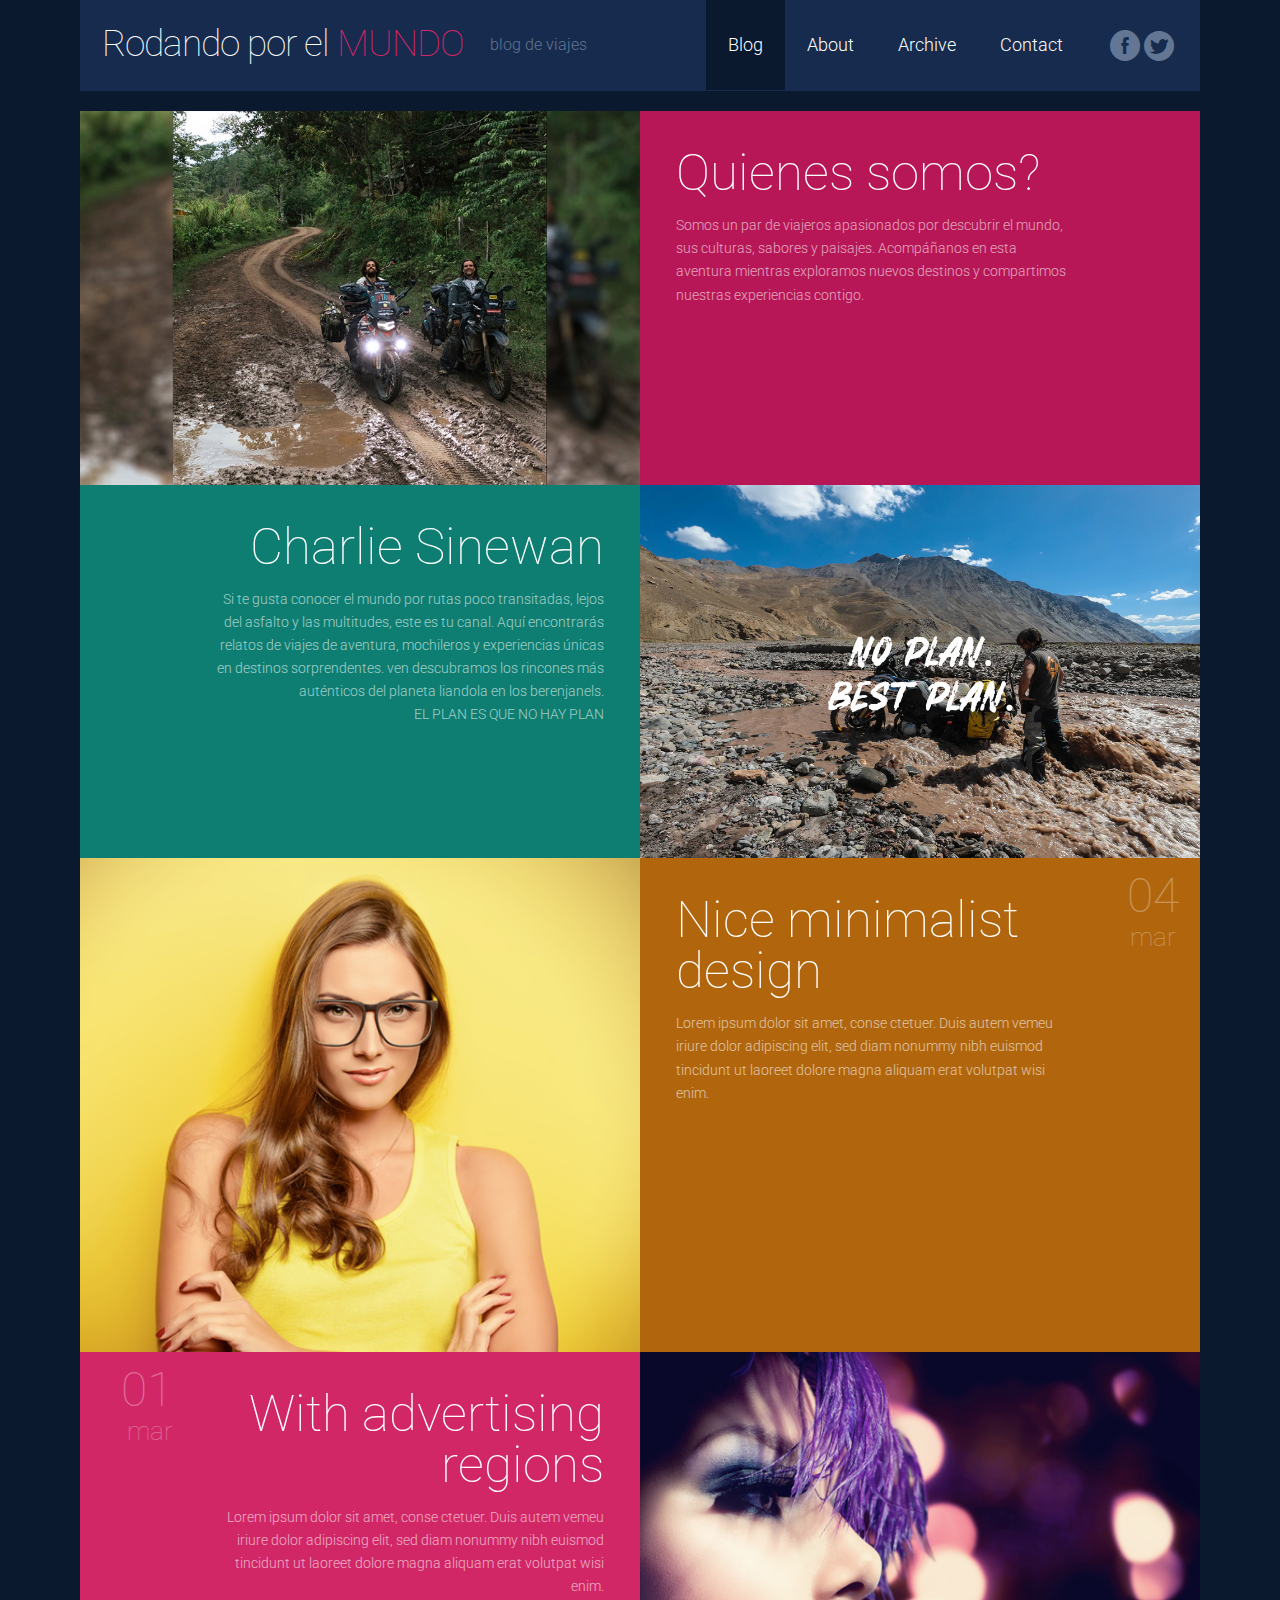
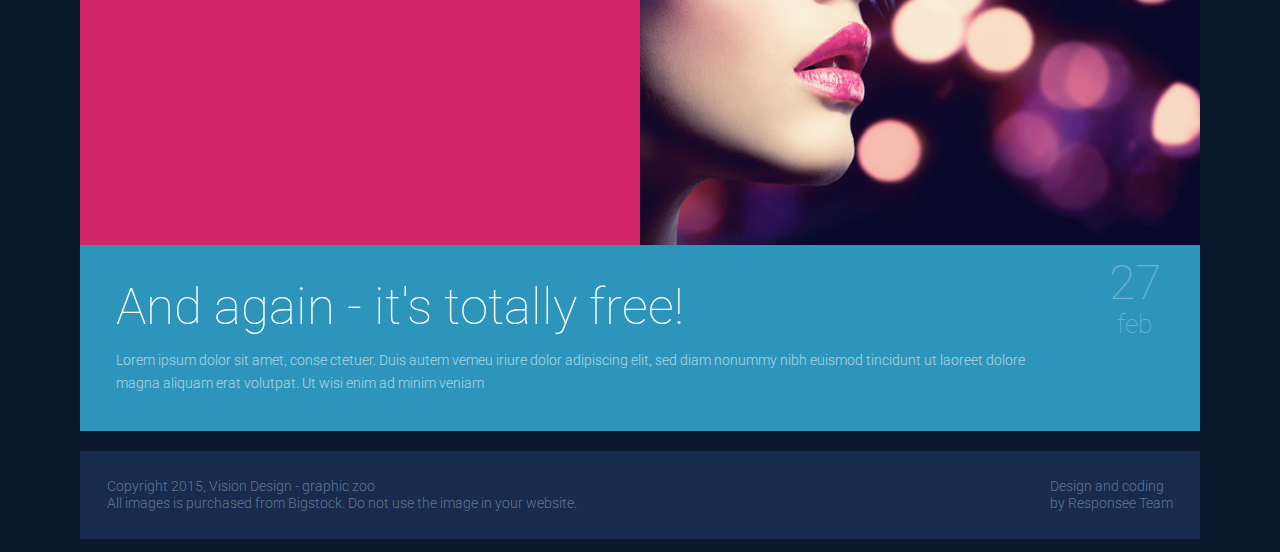
<file: index.html>
<!DOCTYPE html>
<html lang="en-US">

<head>
   <meta charset="UTF-8">
   <meta name="viewport" content="width=device-width" />
   <title> Rodando por el MUNDO - blog de viajes
   </title>
   <meta name="description" content="Download free amazing responsive Fashion Blog template." />
   <meta name="keywords" content="free, responsive, blog, fashion, web site, template" />
   <link rel="stylesheet" href="css/components.css">
   <link rel="stylesheet" href="css/responsee.css">
   <!-- CUSTOM STYLE -->
   <link href='http://fonts.googleapis.com/css?family=Roboto:400,100,300,700&subset=latin,latin-ext' rel='stylesheet'
      type='text/css'>
   <link rel="stylesheet" href="css/template-style.css">
   <script type="text/javascript" src="js/jquery-1.8.3.min.js"></script>
   <script type="text/javascript" src="js/jquery-ui.min.js"></script>
   <script type="text/javascript" src="js/modernizr.js"></script>
   <script type="text/javascript" src="js/responsee.js"></script>
   <!--[if lt IE 9]> 
      <script src="http://html5shiv.googlecode.com/svn/trunk/html5.js"></script> 
      <![endif]-->
</head>

<body class="size-1140">
   <!-- TOP NAV WITH LOGO -->
   <header class="margin-bottom">
      <div class="line">
         <nav>
            <div class="top-nav">
               <p class="nav-text"></p>
               <a class="logo" href="index.html">
                  Rodando por el <span>MUNDO</span>
               </a>
               <h1>blog de viajes</h1>
               <ul class="top-ul right">
                  <li>
                     <a href="index.html">Blog</a>
                  </li>
                  <li>
                     <a href="about.html">About</a>
                  </li>
                  <li>
                     <a href="archive.html">Archive</a>
                  </li>
                  <li>
                     <a href="contact.html">Contact</a>
                  </li>
                  <div class="social right">
                     <a target="_blank" href="https://www.facebook.com/myresponsee">
                        <i class="icon-facebook_circle icon2x"></i>
                     </a>
                     <a target="_blank" href="https://twitter.com/MyResponsee">
                        <i class="icon-twitter_circle icon2x"></i>
                     </a>
                  </div>
               </ul>
            </div>
         </nav>
      </div>
   </header>
   <!-- MAIN SECTION -->
   <section id="home-section" class="line">
      <div class="margin">
         <!-- ARTICLES -->
         <div class="s-12 l-12">

            <!-- ARTICLE 1 -->
            <article class="post-1 line">
               <!-- image -->
               <div class="s-12 l-6 post-image">
                  <img src="img/Charly-Sinewan-Soy-Tribu-2.webp" alt="Fashion 1">
                  </a>
               </div>
               <!-- text -->
               <div class="s-12 l-5 post-text">
                  <a href="post-1.html">
                     <h2>Quienes somos?</h2>
                  </a>
                  <p>Somos un par de viajeros apasionados por descubrir el mundo, sus culturas, sabores y paisajes.
                     Acompáñanos en esta aventura mientras exploramos nuevos destinos y compartimos nuestras
                     experiencias contigo.
                  </p>
               </div>
            </article>

            <!-- ARTICLE 2 -->
            <article class="post-2 right-align line">
               <!-- image -->
                  <div class="s-12 l-6 post-image">
                  <img src="img/bg_01_1000x.webp" alt="Fashion 2">
               </div>
               <!-- text -->
               <div class="s-12 l-5 post-text">
                  <a href="post-2.html">
                     <h2>Charlie Sinewan</h2>
                  </a>
                  <p>Si te gusta conocer el mundo por rutas poco transitadas, lejos del asfalto y las multitudes, este
                     es tu canal. Aquí encontrarás relatos de viajes de aventura, mochileros y experiencias únicas en
                     destinos sorprendentes. ven descubramos los rincones más auténticos del planeta liandola en los
                     berenjanels. <br>EL PLAN ES QUE NO HAY PLAN 
                  </p>
               </div>
            </article>

            <!-- ARTICLE 3 -->
            <article class="post-3 line">
               <!-- image -->
               <div class="s-12 l-6 post-image">
                  <a href="post-3.html">
                     <img src="img/post3.jpg" alt="Fashion 3">
                  </a>
               </div>
               <!-- text -->
               <div class="s-12 l-5 post-text">
                  <a href="post-3.html">
                     <h2>Nice minimalist design</h2>
                  </a>
                  <p>Lorem ipsum dolor sit amet, conse ctetuer. Duis autem vemeu iriure dolor adipiscing elit, sed diam
                     nonummy nibh euismod tincidunt ut laoreet dolore magna aliquam erat volutpat wisi enim.
               </div>
               <!-- date -->
               <div class="s-12 l-1 post-date">
                  <p class="date">04</p>
                  <p class="month">mar</p>
               </div>
            </article>

            <!-- ARTICLE 4 -->
            <article class="post-4 right-align line">
               <!-- image -->
               <div class="s-12 l-6 post-image">
                  <a href="post-4.html">
                     <img src="img/post4.jpg" alt="Fashion 4">
                  </a>
               </div>
               <!-- text -->
               <div class="s-12 l-5 post-text">
                  <a href="post-4.html">
                     <h2>With advertising regions</h2>
                  </a>
                  <p>Lorem ipsum dolor sit amet, conse ctetuer. Duis autem vemeu iriure dolor adipiscing elit, sed diam
                     nonummy nibh euismod tincidunt ut laoreet dolore magna aliquam erat volutpat wisi enim.
               </div>
               <!-- date -->
               <div class="s-12 l-1 post-date">
                  <p class="date">01
                  </p>
                  <p class="month">mar
                  </p>
               </div>
            </article>

            <!-- ARTICLE 5 -->
            <article class="post-5 line">
               <!-- text -->
               <div class="s-12 l-11 post-text">
                  <a href="post-5.html">
                     <h2>And again - it's totally free!</h2>
                  </a>
                  <p>Lorem ipsum dolor sit amet, conse ctetuer. Duis autem vemeu iriure dolor adipiscing elit, sed diam
                     nonummy nibh euismod tincidunt ut laoreet dolore magna aliquam erat volutpat. Ut wisi enim ad minim
                     veniam</p>
               </div>
               <!-- date -->
               <div class="s-12 l-1 post-date">
                  <p class="date">27
                  </p>
                  <p class="month">feb
                  </p>
               </div>
            </article>
         </div>
      </div>
   </section>
   <!-- FOOTER -->
   <div class="line">
      <footer>
         <div class="s-12 l-8">
            <p>
               Copyright 2015, Vision Design - graphic zoo<br>
               All images is purchased from Bigstock. Do not use the image in your website.
            </p>
         </div>
         <div class="s-12 l-4">
            <a class="right" href="http://www.myresponsee.com" title="Responsive framework">Design and coding<br>
               by Responsee Team
            </a>
         </div>
      </footer>
   </div>
</body>

</html>
</file>
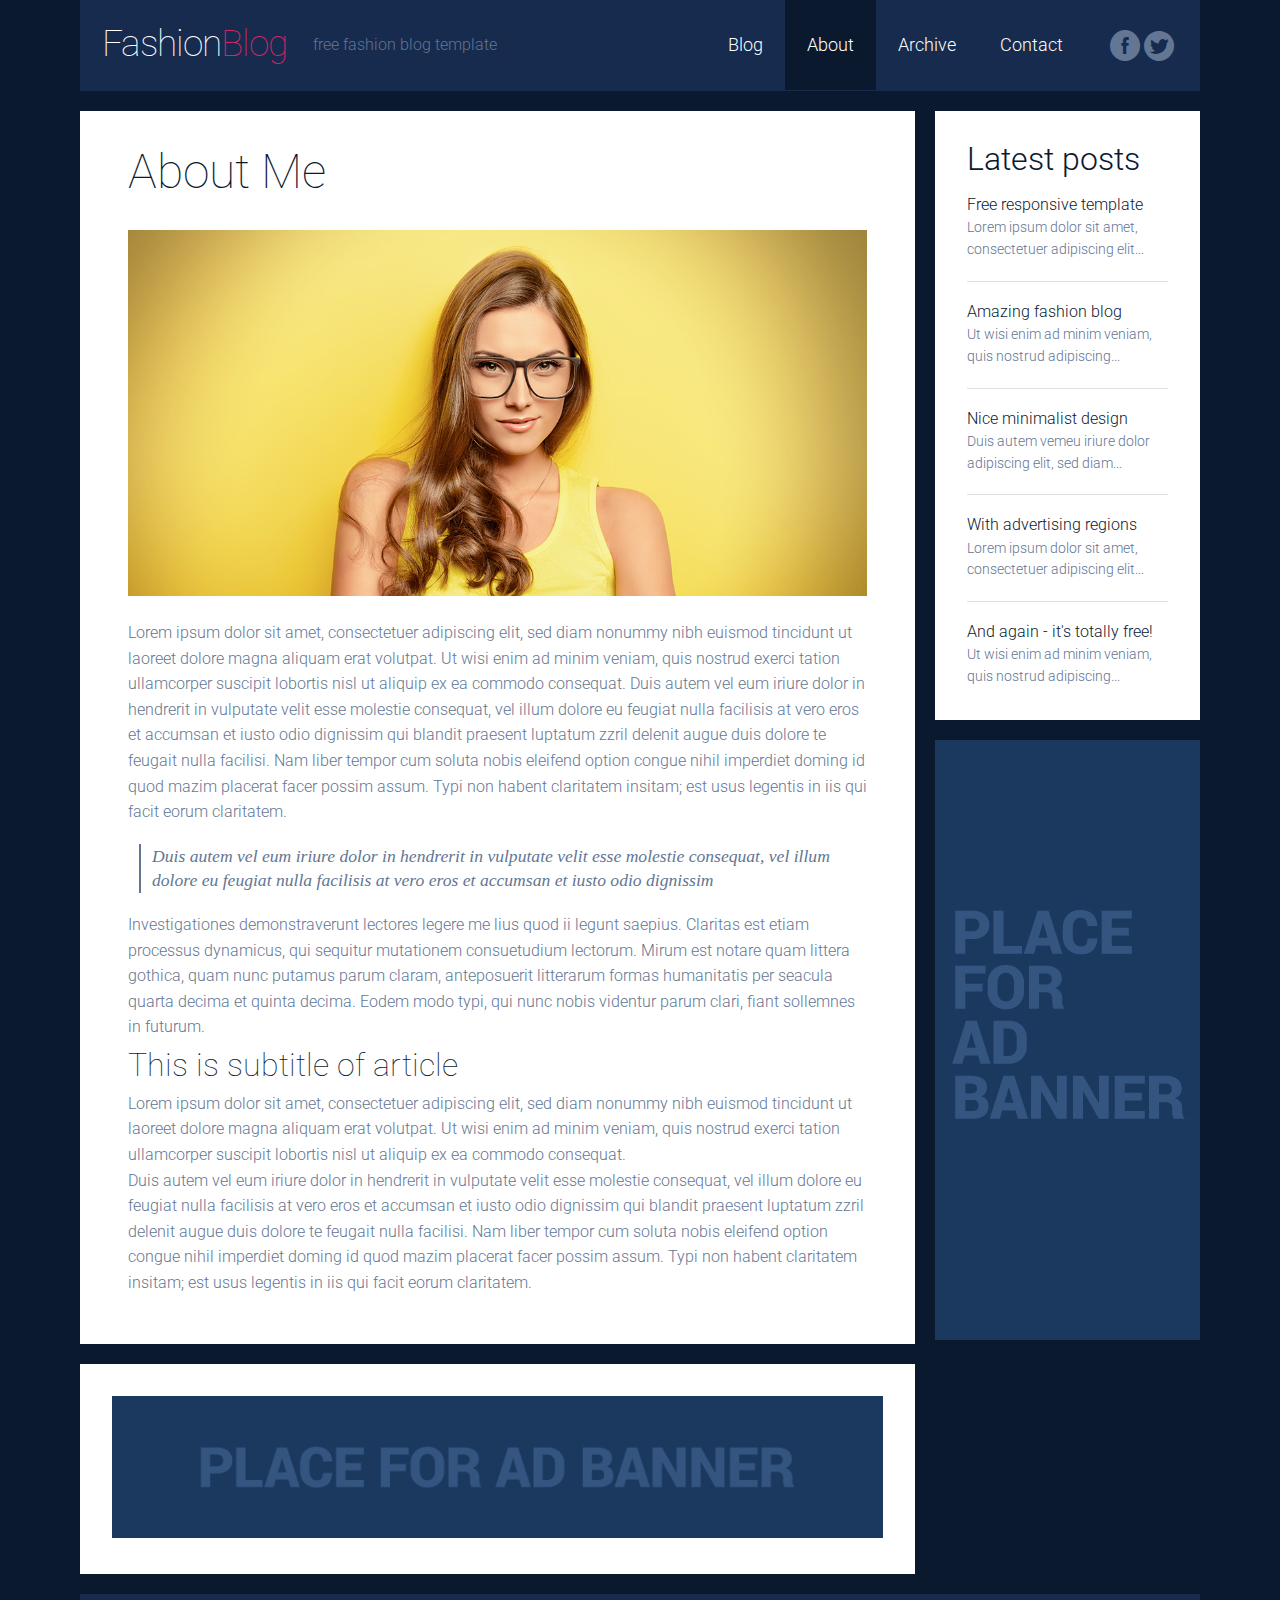
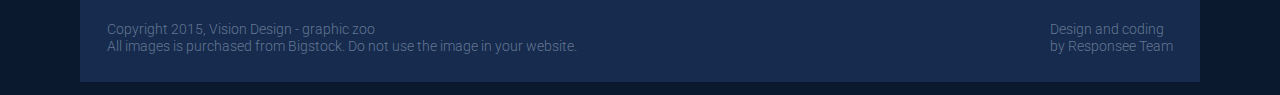
<file: about.html>
<!DOCTYPE html>
<html lang="en-US">
   <head>
      <meta charset="UTF-8">
      <meta name="viewport" content="width=device-width" />
      <title>Fashion is our passion | About Me
      </title>
      <meta name="description" content="Download free amazing responsive Fashion Blog template."/>
      <meta name="keywords" content="free, responsive, blog, fashion"/>
      <link rel="stylesheet" href="css/components.css">
      <link rel="stylesheet" href="css/responsee.css">
      <!-- CUSTOM STYLE -->       
      <link href='http://fonts.googleapis.com/css?family=Roboto:400,100,300,700&subset=latin,latin-ext' rel='stylesheet' type='text/css'>
      <link rel="stylesheet" href="css/template-style.css">
      <script type="text/javascript" src="js/jquery-1.8.3.min.js"></script>
      <script type="text/javascript" src="js/jquery-ui.min.js"></script>    
      <script type="text/javascript" src="js/modernizr.js"></script>
      <script type="text/javascript" src="js/responsee.js"></script>          
      <!--[if lt IE 9]> 
      <script src="http://html5shiv.googlecode.com/svn/trunk/html5.js"></script> 
      <![endif]-->     
   </head>
   <body class="size-1140">
      <!-- TOP NAV WITH LOGO -->          
      <header class="margin-bottom">
         <div class="line">
            <nav>
               <div class="top-nav">
                  <p class="nav-text"></p>
                  <a class="logo" href="index.html">            
                  Fashion<span>Blog</span>
                  </a>            
                  <h1>free fashion blog template</h1>
                  <ul class="top-ul right">
                     <li>            
                        <a href="index.html">Blog</a>            
                     </li>
                     <li>            
                        <a href="about.html">About</a>            
                     </li>
                     <li>            
                        <a href="archive.html">Archive</a>            
                     </li>
                     <li>            
                        <a href="contact.html">Contact</a>            
                     </li>
                     <div class="social right">	           
                        <a target="_blank" href="https://www.facebook.com/myresponsee">
                        <i class="icon-facebook_circle icon2x"></i>
                        </a>          
                        <a target="_blank" href="https://twitter.com/MyResponsee">
                        <i class="icon-twitter_circle icon2x"></i>
                        </a>          
                     </div>
                  </ul>
               </div>
            </nav>
         </div>
      </header>
      <!-- MAIN SECTION -->                  
      <section id="article-section" class="line">
         <div class="margin">
            <!-- ARTICLES -->             
            <div class="s-12 l-9">
               <!-- ARTICLE 1 -->               
               <article class="margin-bottom">
                  <!-- text -->                 
                  <div class="post-text">
                     <h1>About Me</h1>
                     <img src="img/post3-big.jpg" alt="Fashion">
                     <p>
                        Lorem ipsum dolor sit amet, consectetuer adipiscing elit, sed diam nonummy nibh euismod tincidunt ut laoreet dolore magna 
                        aliquam erat volutpat. Ut wisi enim ad minim veniam, quis nostrud exerci tation ullamcorper suscipit lobortis nisl ut aliquip 
                        ex ea commodo consequat. Duis autem vel eum iriure dolor in hendrerit in vulputate velit esse molestie consequat, vel illum 
                        dolore eu feugiat nulla facilisis at vero eros et accumsan et iusto odio dignissim qui blandit praesent luptatum zzril delenit 
                        augue duis dolore te feugait nulla facilisi. Nam liber tempor cum soluta nobis eleifend option congue nihil imperdiet doming 
                        id quod mazim placerat facer possim assum. Typi non habent claritatem insitam; est usus legentis in iis qui facit eorum claritatem.
                     </p>
                     <br>
                     <blockquote>
                        Duis autem vel eum iriure dolor in hendrerit in vulputate velit esse molestie consequat, vel illum 
                        dolore eu feugiat nulla facilisis at vero eros et accumsan et iusto odio dignissim
                     </blockquote>
                     <br>
                     <p> 
                        Investigationes demonstraverunt lectores legere me lius quod ii legunt saepius. Claritas est etiam processus dynamicus, 
                        qui sequitur mutationem consuetudium lectorum. Mirum est notare quam littera gothica, quam nunc putamus parum claram, 
                        anteposuerit litterarum formas humanitatis per seacula quarta decima et quinta decima. Eodem modo typi, qui nunc nobis 
                        videntur parum clari, fiant sollemnes in futurum.             
                     </p>
                     <h2>This is subtitle of article</h2>
                     <p>
                        Lorem ipsum dolor sit amet, consectetuer adipiscing elit, sed diam nonummy nibh euismod tincidunt ut laoreet dolore magna 
                        aliquam erat volutpat. Ut wisi enim ad minim veniam, quis nostrud exerci tation ullamcorper suscipit lobortis nisl ut aliquip 
                        ex ea commodo consequat.
                     </p>
                     <p>
                        Duis autem vel eum iriure dolor in hendrerit in vulputate velit esse molestie consequat, vel illum 
                        dolore eu feugiat nulla facilisis at vero eros et accumsan et iusto odio dignissim qui blandit praesent luptatum zzril delenit 
                        augue duis dolore te feugait nulla facilisi. Nam liber tempor cum soluta nobis eleifend option congue nihil imperdiet doming 
                        id quod mazim placerat facer possim assum. Typi non habent claritatem insitam; est usus legentis in iis qui facit eorum claritatem.
                     </p>
                  </div>
               </article>
               <!-- AD REGION -->
               <div class="line">
                  <div class="advertising horizontal">
                     <img src="img/banner-horizontal.jpg" alt="ad banner">          
                  </div>
               </div>
            </div>
            <!-- SIDEBAR -->             
            <div class="s-12 l-3">
               <aside>
                  <!-- LATEST POSTS -->
                  <div class="aside-block margin-bottom">
                     <h3>Latest posts</h3>
                     <a class="latest-posts" href="post-1.html">
                        <h5>Free responsive template</h5>
                        <p>
                           Lorem ipsum dolor sit amet, consectetuer adipiscing elit...
                        </p>
                     </a>
                     <a class="latest-posts" href="post-2.html">
                        <h5>Amazing fashion blog</h5>
                        <p>
                           Ut wisi enim ad minim veniam, quis nostrud adipiscing...
                        </p>
                     </a>
                     <a class="latest-posts" href="post-3.html">
                        <h5>Nice minimalist design</h5>
                        <p>
                           Duis autem vemeu iriure dolor adipiscing elit, sed diam...
                        </p>
                     </a>
                     <a class="latest-posts" href="post-4.html">
                        <h5>With advertising regions</h5>
                        <p>
                           Lorem ipsum dolor sit amet, consectetuer adipiscing elit...
                        </p>
                     </a>
                     <a class="latest-posts" href="post-5.html">
                        <h5>And again - it's totally free!</h5>
                        <p>
                           Ut wisi enim ad minim veniam, quis nostrud adipiscing...
                        </p>
                     </a>
                  </div>
                  <!-- AD REGION --> 
                  <div class="advertising margin-bottom">
                     <img src="img/banner.jpg" alt="ad banner">         
                  </div>
               </aside>
            </div>
         </div>
      </section>
      <!-- FOOTER -->       
      <div class="line">
         <footer>
            <div class="s-12 l-8">
               <p>
                  Copyright 2015, Vision Design - graphic zoo<br>
                  All images is purchased from Bigstock. Do not use the image in your website.
               </p>
            </div>
            <div class="s-12 l-4">		                            
               <a class="right" href="http://www.myresponsee.com" title="Responsive framework">Design and coding<br>
               by Responsee Team
               </a>                       
            </div>
         </footer>
      </div>
   </body>
</html>
</file>
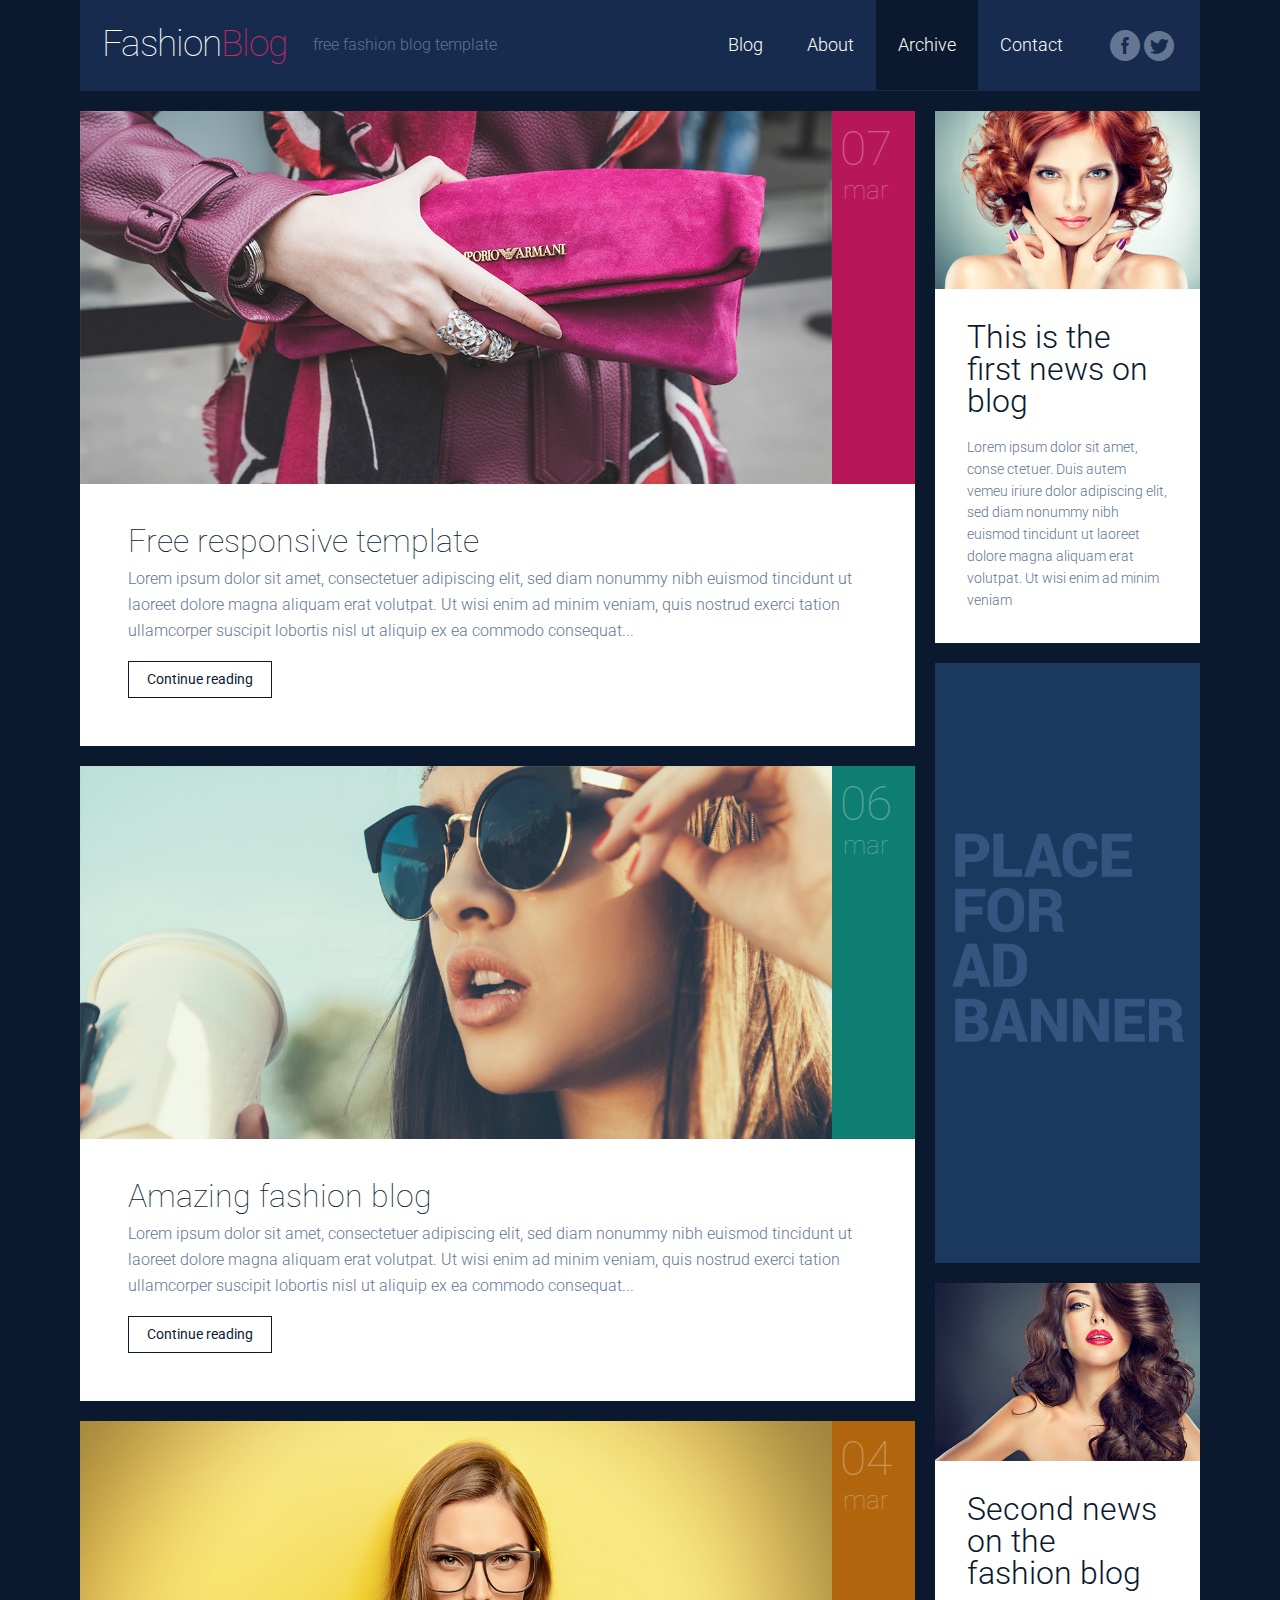
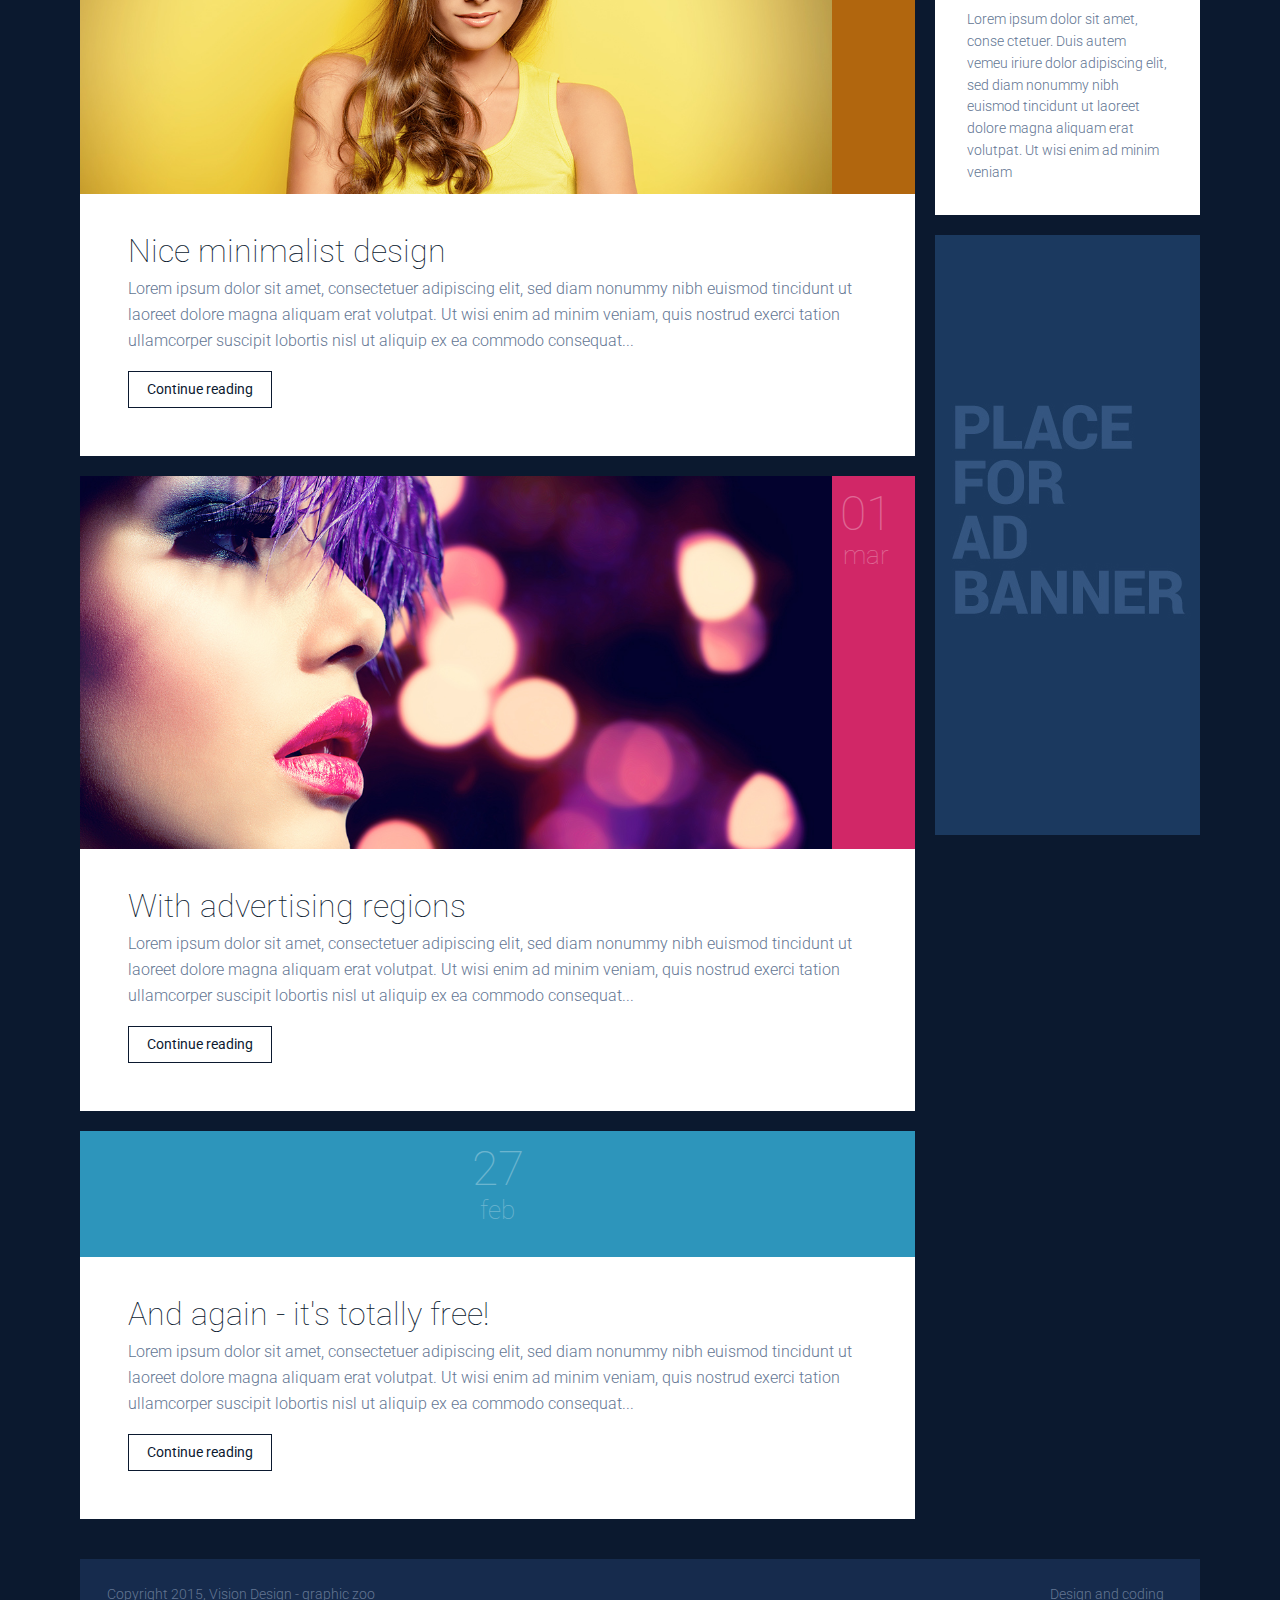
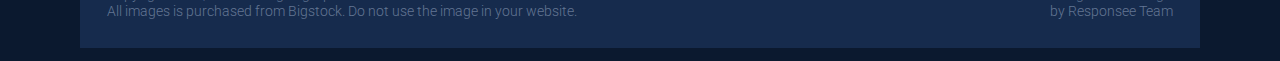
<file: archive.html>
<!DOCTYPE html>
<html lang="en-US">
   <head>
      <meta charset="UTF-8">
      <meta name="viewport" content="width=device-width" />
      <title>Fashion is our passion | Post Archive
      </title>
      <meta name="description" content="Download free amazing responsive Fashion Blog template."/>
      <meta name="keywords" content="free, responsive, blog, fashion"/>
      <link rel="stylesheet" href="css/components.css">
      <link rel="stylesheet" href="css/responsee.css">
      <!-- CUSTOM STYLE -->       
      <link href='http://fonts.googleapis.com/css?family=Roboto:400,100,300,700&subset=latin,latin-ext' rel='stylesheet' type='text/css'>
      <link rel="stylesheet" href="css/template-style.css">
      <script type="text/javascript" src="js/jquery-1.8.3.min.js"></script>
      <script type="text/javascript" src="js/jquery-ui.min.js"></script>    
      <script type="text/javascript" src="js/modernizr.js"></script>
      <script type="text/javascript" src="js/responsee.js"></script>         
      <!--[if lt IE 9]> 
      <script src="http://html5shiv.googlecode.com/svn/trunk/html5.js"></script> 
      <![endif]-->          
   </head>
   <body class="size-1140">
      <!-- TOP NAV WITH LOGO -->          
      <header class="margin-bottom">
         <div class="line">
            <nav>
               <div class="top-nav">
                  <p class="nav-text"></p>
                  <a class="logo" href="index.html">            
                  Fashion<span>Blog</span>
                  </a>            
                  <h1>free fashion blog template</h1>
                  <ul class="top-ul right">
                     <li>            
                        <a href="index.html">Blog</a>            
                     </li>
                     <li>            
                        <a href="about.html">About</a>            
                     </li>
                     <li>            
                        <a href="archive.html">Archive</a>            
                     </li>
                     <li>            
                        <a href="contact.html">Contact</a>            
                     </li>
                     <div class="social right">	           
                        <a target="_blank" href="https://www.facebook.com/myresponsee">
                        <i class="icon-facebook_circle icon2x"></i>
                        </a>          
                        <a target="_blank" href="https://twitter.com/MyResponsee">
                        <i class="icon-twitter_circle icon2x"></i>
                        </a>          
                     </div>
                  </ul>
               </div>
            </nav>
         </div>
      </header>
      <!-- MAIN SECTION -->                  
      <section id="article-section" class="line archive">
         <div class="margin">
            <!-- ARTICLES -->             
            <div class="s-12 l-9">
            
               <!-- ARTICLE 1 -->               
               <article class="margin-bottom">
                  <div class="post-1 line">
                     <!-- image -->                 
                     <div class="s-12 l-11 post-image">                   
                        <a href="post-1.html"><img src="img/post1-big.jpg" alt="Fashion"></a>              
                     </div>
                     <!-- date -->                 
                     <div class="s-12 l-1 post-date">
                        <p class="date">07</p>
                        <p class="month">mar</p>
                     </div>
                  </div>
                  <!-- text -->                 
                  <div class="post-text">
                     <a href="post-1.html">
                        <h2>Free responsive template</h2>
                     </a>
                     <p>
                        Lorem ipsum dolor sit amet, consectetuer adipiscing elit, sed diam nonummy nibh euismod tincidunt ut laoreet dolore magna 
                        aliquam erat volutpat. Ut wisi enim ad minim veniam, quis nostrud exerci tation ullamcorper suscipit lobortis nisl ut aliquip 
                        ex ea commodo consequat...
                     </p>
                     <a class="continue-reading" href="post-1.html">Continue reading</a>
                  </div>
               </article>
               
               <!-- ARTICLE 2 -->               
               <article class="margin-bottom">
                  <div class="post-2 line">
                     <!-- image -->                 
                     <div class="s-12 l-11 post-image">                   
                        <a href="post-2.html"><img src="img/post2-big.jpg" alt="Fashion"></a>              
                     </div>
                     <!-- date -->                 
                     <div class="s-12 l-1 post-date">
                        <p class="date">06</p>
                        <p class="month">mar</p>
                     </div>
                  </div>
                  <!-- text -->                 
                  <div class="post-text">
                     <a href="post-2.html">
                        <h2>Amazing fashion blog</h2>
                     </a>
                     <p>
                        Lorem ipsum dolor sit amet, consectetuer adipiscing elit, sed diam nonummy nibh euismod tincidunt ut laoreet dolore magna 
                        aliquam erat volutpat. Ut wisi enim ad minim veniam, quis nostrud exerci tation ullamcorper suscipit lobortis nisl ut aliquip 
                        ex ea commodo consequat... 
                     </p>
                     <a class="continue-reading" href="post-2.html">Continue reading</a>
                  </div>
               </article>
               
               <!-- ARTICLE 3 -->               
               <article class="margin-bottom">
                  <div class="post-3 line">
                     <!-- image -->                 
                     <div class="s-12 l-11 post-image">                   
                        <a href="post-3.html"><img src="img/post3-big.jpg" alt="Fashion"></a>              
                     </div>
                     <!-- date -->                 
                     <div class="s-12 l-1 post-date">
                        <p class="date">04</p>
                        <p class="month">mar</p>
                     </div>
                  </div>
                  <!-- text -->                 
                  <div class="post-text">
                     <a href="post-3.html">
                        <h2>Nice minimalist design</h2>
                     </a>
                     <p>
                        Lorem ipsum dolor sit amet, consectetuer adipiscing elit, sed diam nonummy nibh euismod tincidunt ut laoreet dolore magna 
                        aliquam erat volutpat. Ut wisi enim ad minim veniam, quis nostrud exerci tation ullamcorper suscipit lobortis nisl ut aliquip 
                        ex ea commodo consequat...
                     </p>
                     <a class="continue-reading" href="post-3.html">Continue reading</a>
                  </div>
               </article>
               
               <!-- ARTICLE 4 -->               
               <article class="margin-bottom">
                  <div class="post-4 line">
                     <!-- image -->                 
                     <div class="s-12 l-11 post-image">                   
                        <a href="post-4.html"><img src="img/post4-big.jpg" alt="Fashion"></a>              
                     </div>
                     <!-- date -->                 
                     <div class="s-12 l-1 post-date">
                        <p class="date">01</p>
                        <p class="month">mar</p>
                     </div>
                  </div>
                  <!-- text -->                 
                  <div class="post-text">
                     <a href="post-4.html">
                        <h2>With advertising regions</h2>
                     </a>
                     <p>
                        Lorem ipsum dolor sit amet, consectetuer adipiscing elit, sed diam nonummy nibh euismod tincidunt ut laoreet dolore magna 
                        aliquam erat volutpat. Ut wisi enim ad minim veniam, quis nostrud exerci tation ullamcorper suscipit lobortis nisl ut aliquip 
                        ex ea commodo consequat...
                     </p>
                     <a class="continue-reading" href="post-4.html">Continue reading</a>
                  </div>
               </article>
               
               <!-- ARTICLE 5 -->               
               <article class="margin-bottom">
                  <div class="post-5 line">
                     <!-- date -->                 
                     <div class="s-12 post-date">
                        <p class="date">27</p>
                        <p class="month">feb</p>
                     </div>
                  </div>
                  <!-- text -->                 
                  <div class="post-text">
                     <a href="post-5.html">
                        <h2>And again - it's totally free!</h2>
                     </a>
                     <p>
                        Lorem ipsum dolor sit amet, consectetuer adipiscing elit, sed diam nonummy nibh euismod tincidunt ut laoreet dolore magna 
                        aliquam erat volutpat. Ut wisi enim ad minim veniam, quis nostrud exerci tation ullamcorper suscipit lobortis nisl ut aliquip 
                        ex ea commodo consequat...
                     </p>
                     <a class="continue-reading" href="post-5.html">Continue reading</a>
                  </div>
               </article>
            </div>
            <!-- SIDEBAR -->             
            <div class="s-12 l-3">
               <aside>
                  <!-- NEWS 1 -->           
                  <img src="img/news1.jpg" alt="News 1">          
                  <div class="aside-block margin-bottom">
                     <h3>This is the first news on blog</h3>
                     <p>Lorem ipsum dolor sit amet, conse ctetuer. Duis autem vemeu iriure dolor adipiscing elit, sed diam nonummy nibh euismod tincidunt ut laoreet dolore magna aliquam erat volutpat. Ut wisi enim ad minim veniam</p>
                  </div>
                  <!-- AD REGION -->         
                  <div class="advertising margin-bottom">
                     <img src="img/banner.jpg" alt="ad banner">          
                  </div>
                  <!-- NEWS 2 -->           
                  <img src="img/news2.jpg" alt="News 2">          
                  <div class="aside-block margin-bottom">
                     <h3>Second news on the fashion blog</h3>
                     <p>Lorem ipsum dolor sit amet, conse ctetuer. Duis autem vemeu iriure dolor adipiscing elit, sed diam nonummy nibh euismod tincidunt ut laoreet dolore magna aliquam erat volutpat. Ut wisi enim ad minim veniam</p>
                  </div>
                  <!-- AD REGION -->         
                  <div class="advertising margin-bottom">
                     <img src="img/banner.jpg" alt="ad banner">          
                  </div>
               </aside>
            </div>
         </div>
      </section>
      <!-- FOOTER -->       
      <div class="line">
         <footer>
            <div class="s-12 l-8">
               <p>
                  Copyright 2015, Vision Design - graphic zoo<br>
                  All images is purchased from Bigstock. Do not use the image in your website.
               </p>
            </div>
            <div class="s-12 l-4">		                            
               <a class="right" href="http://www.myresponsee.com" title="Responsive framework">Design and coding<br>
               by Responsee Team
               </a>                       
            </div>
         </footer>
      </div>
   </body>
</html>
</file>
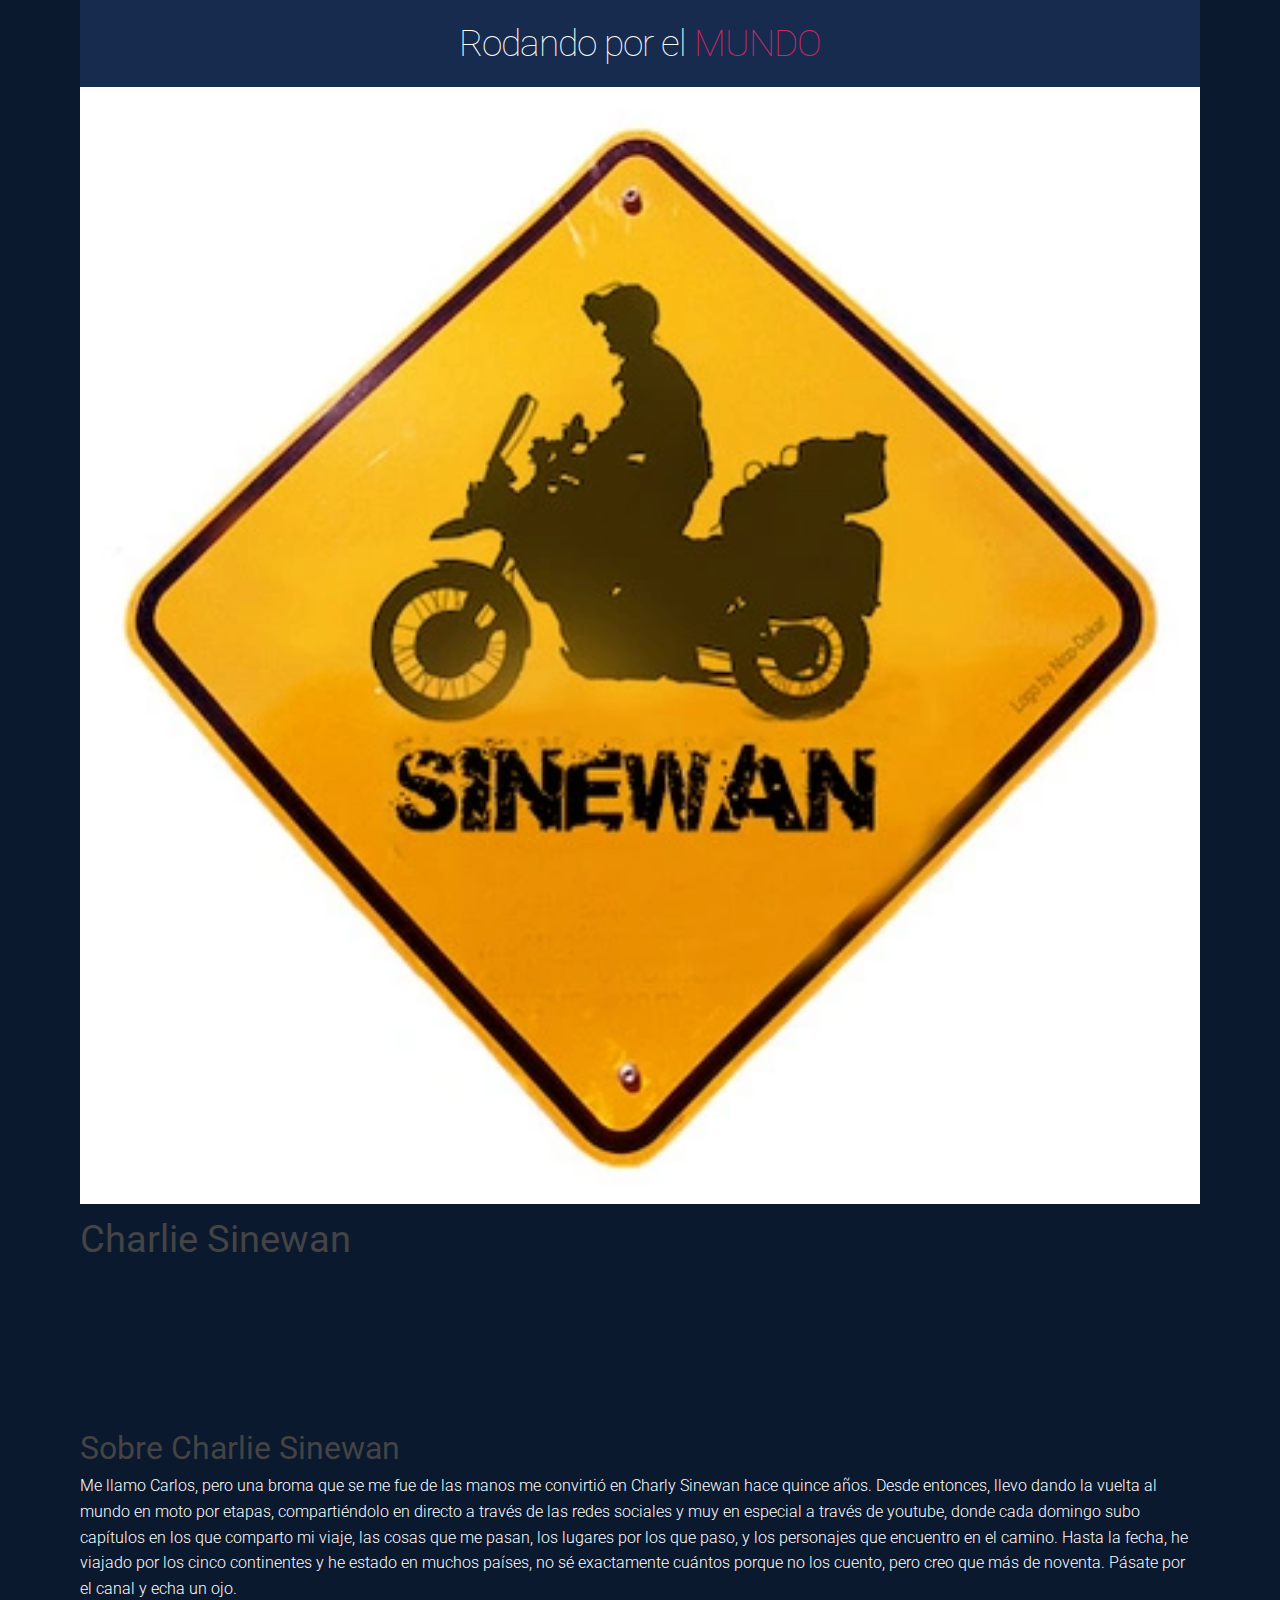
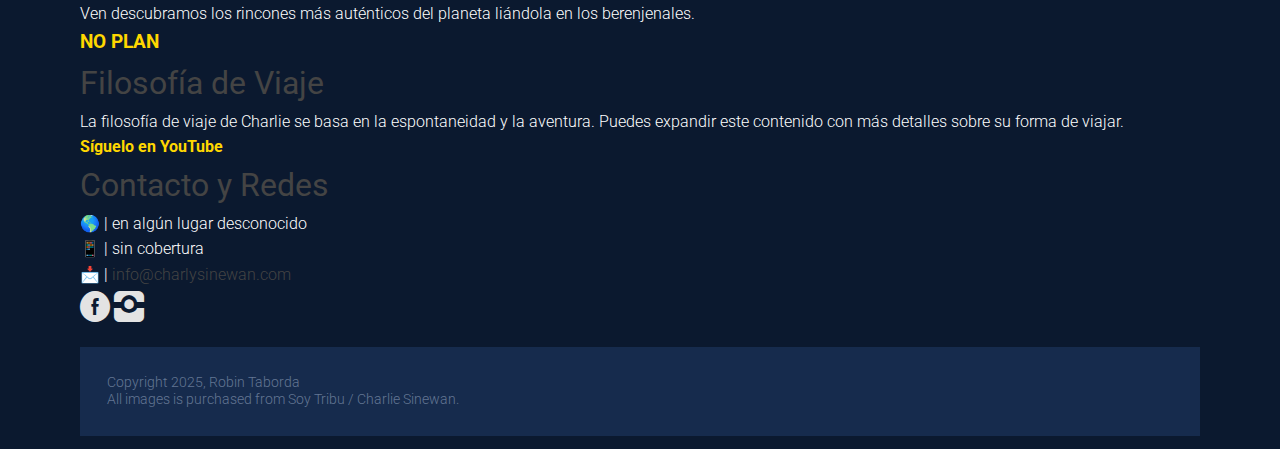
<file: Charlie.html>
<!DOCTYPE html>
<html lang="en-US">

<head>
    <meta charset="UTF-8">
    <meta name="viewport" content="width=device-width" />
    <title>Charlie Sinewan - Rodando por el MUNDO</title>
    <meta name="description" content="Charlie Sinewan - Aventuras y viajes por el mundo" />
    <meta name="keywords" content="viajes, aventura, moto, charlie sinewan" />
    <link rel="stylesheet" href="css/components.css">
    <link rel="stylesheet" href="css/responsee.css">
    <!-- CUSTOM STYLE -->
    <link href='http://fonts.googleapis.com/css?family=Roboto:400,100,300,700&subset=latin,latin-ext' rel='stylesheet'
        type='text/css'>
    <link rel="stylesheet" href="css/template-style.css">
    <script type="text/javascript" src="js/jquery-1.8.3.min.js"></script>
    <script type="text/javascript" src="js/jquery-ui.min.js"></script>
    <script type="text/javascript" src="js/modernizr.js"></script>
    <script type="text/javascript" src="js/responsee.js"></script>
    <!--[if lt IE 9]> 
      <script src="http://html5shiv.googlecode.com/svn/trunk/html5.js"></script> 
   <![endif]-->
</head>

<body class="size-1140 internal-page charlie-page">
    <!-- TOP NAV WITH LOGO -->
    <header id="main-header">
        <div class="line">
            <nav>
                <div class="top-nav" style="text-align: center;">
                    <a class="logo" href="index.html" style="float: none; display: inline-block;">
                        Rodando por el <span>MUNDO</span>
                    </a>
                </div>
            </nav>
        </div>
    </header>

    <!-- MAIN CONTENT -->
    <section class="content-section">
        <div class="line">
            <div class="margin">
                <div class="s-12 l-12">

                    <!-- Título principal -->
                    <div class="page-title">
                        <img src="img/logo-sinewan.webp" alt="Logo Charlie Sinewan" class="logo-charlie">
                        <h1>Charlie Sinewan</h1>
                    </div>

                    <!-- Video de YouTube -->
                    <div class="s-12 l-12">
                        <div class="video-container">
                            <iframe src="https://www.youtube.com/embed/CBTduf9urKY" frameborder="0"
                                allow="accelerometer; autoplay; clipboard-write; encrypted-media; gyroscope; picture-in-picture"
                                allowfullscreen>
                            </iframe>
                        </div>
                    </div>

                    <!-- Información sobre Charlie Sinewan -->
                    <div class="s-12 l-12">
                        <div class="info-box">
                            <h2>Sobre Charlie Sinewan</h2>
                            <p>
                                Me llamo Carlos, pero una broma que se me fue de las manos me convirtió en Charly
                                Sinewan hace quince años. Desde entonces, llevo dando la vuelta al mundo en moto por
                                etapas, compartiéndolo en directo a través de las redes sociales y muy en especial a
                                través de youtube, donde cada domingo subo capítulos en los que comparto mi viaje, las
                                cosas que me pasan, los lugares por los que paso, y los personajes que encuentro en el
                                camino. Hasta la fecha, he viajado por los cinco continentes y he estado en muchos
                                países, no sé exactamente cuántos porque no los cuento, pero creo que más de noventa.
                                Pásate por el canal y echa un ojo.
                            </p>
                            <p>
                                Ven descubramos los rincones más auténticos del planeta liándola en los berenjenales.
                            </p>
                            <p style="font-weight: bold; color: #ffd700; font-size: 1.2em;">
                                NO PLAN
                            </p>
                        </div>

                        <div class="info-box">
                            <h2>Filosofía de Viaje</h2>
                            <p>
                                La filosofía de viaje de Charlie se basa en la espontaneidad y la aventura.
                                Puedes expandir este contenido con más detalles sobre su forma de viajar.
                                
                               <br> <a href="https://www.youtube.com/@charlysinewan" target="_blank" style="font-weight: bold; color: #ffd700;">Síguelo en YouTube</a>
                            </p>
                        </div>

                        <div class="info-box">
                            <h2>Contacto y Redes</h2>
                            <p>
                                🌎 | en algún lugar desconocido
                                <br>📱 | sin cobertura
                                <br>📩 | <a href="mailto:info@charlysinewan.com">info@charlysinewan.com</a>
                            </p>
                            <div class="social-links">
                                <a href="https://www.facebook.com/charlysinewan" target="_blank">
                                    <i class="icon-facebook_circle icon2x"></i>
                                </a>
                                <a href="https://www.instagram.com/charlysinewan" target="_blank">
                                    <i class="icon-instagram icon2x"></i>
                                </a>
                            </div>
                        </div>
                    </div>

                </div>
            </div>
        </div>
    </section>

    <!-- FOOTER -->
    <div class="line">
        <footer>
         <div class="s-12 l-8">
            <p>
               Copyright 2025, Robin Taborda<br>
               All images is purchased from Soy Tribu / Charlie Sinewan.
            </p>
        </footer>
    </div>

</body>

</html>
</file>
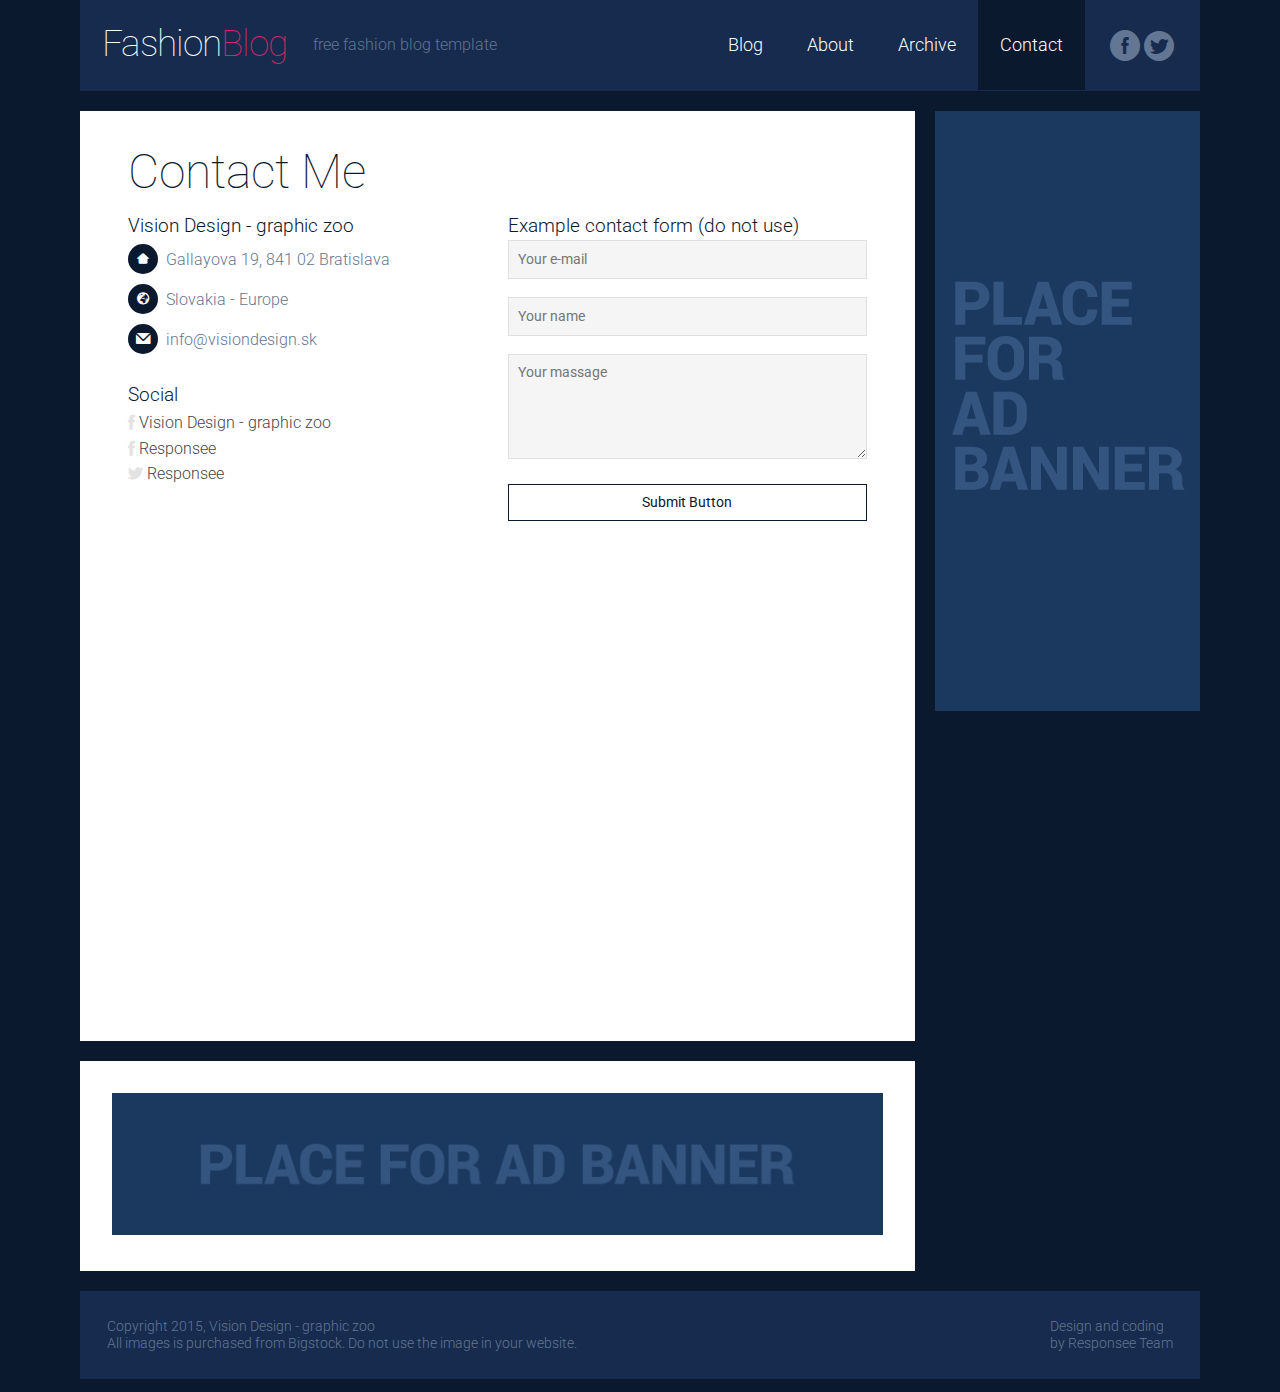
<file: contact.html>
<!DOCTYPE html>
<html lang="en-US">
   <head>
      <meta charset="UTF-8">
      <meta name="viewport" content="width=device-width" />
      <title>Fashion is our passion | Contact Me
      </title>
      <meta name="description" content="Download free amazing responsive Fashion Blog template."/>
      <meta name="keywords" content="free, responsive, blog, fashion"/>
      <link rel="stylesheet" href="css/components.css">
      <link rel="stylesheet" href="css/responsee.css">
      <!-- CUSTOM STYLE -->       
      <link href='http://fonts.googleapis.com/css?family=Roboto:400,100,300,700&subset=latin,latin-ext' rel='stylesheet' type='text/css'>
      <link rel="stylesheet" href="css/template-style.css">
      <script type="text/javascript" src="js/jquery-1.8.3.min.js"></script>
      <script type="text/javascript" src="js/jquery-ui.min.js"></script>    
      <script type="text/javascript" src="js/modernizr.js"></script>
      <script type="text/javascript" src="js/responsee.js"></script>          
      <!--[if lt IE 9]> 
      <script src="http://html5shiv.googlecode.com/svn/trunk/html5.js"></script> 
      <![endif]-->     
   </head>
   <body class="size-1140">
      <!-- TOP NAV WITH LOGO -->          
      <header class="margin-bottom">
         <div class="line">
            <nav>
               <div class="top-nav">
                  <p class="nav-text"></p>
                  <a class="logo" href="index.html">            
                  Fashion<span>Blog</span>
                  </a>            
                  <h1>free fashion blog template</h1>
                  <ul class="top-ul right">
                     <li>            
                        <a href="index.html">Blog</a>            
                     </li>
                     <li>            
                        <a href="about.html">About</a>            
                     </li>
                     <li>            
                        <a href="archive.html">Archive</a>            
                     </li>
                     <li>            
                        <a href="contact.html">Contact</a>            
                     </li>
                     <div class="social right">	           
                        <a target="_blank" href="https://www.facebook.com/myresponsee">
                        <i class="icon-facebook_circle icon2x"></i>
                        </a>          
                        <a target="_blank" href="https://twitter.com/MyResponsee">
                        <i class="icon-twitter_circle icon2x"></i>
                        </a>          
                     </div>
                  </ul>
               </div>
            </nav>
         </div>
      </header>
      <!-- MAIN SECTION -->                  
      <section id="article-section" class="line">
         <div class="margin">
            <!-- ARTICLES -->             
            <div class="s-12 l-9">
               <!-- ARTICLE 1 -->               
               <article class="margin-bottom">
                  <!-- text -->                 
                  <div class="post-text">
                     <h1>Contact Me</h1>
                     <div class="line">
                        <div class="margin">
                           <div class="s-12 l-6">
                              <h4>Vision Design - graphic zoo</h4>
                              <address>
                                 <p><i class="icon-home icon"></i> Gallayova 19, 841 02 Bratislava</p>
                                 <p><i class="icon-globe_black icon"></i> Slovakia - Europe</p>
                                 <p><i class="icon-mail icon"></i> info@visiondesign.sk</p>
                              </address>
                              <br />
                              <h4>Social</h4>
                              <p><i class="icon-facebook icon"></i> <a href="https://www.facebook.com/pages/Vision-Design-graphic-ZOO/154664684553091">Vision Design - graphic zoo</a></p>
                              <p><i class="icon-facebook icon"></i> <a href="https://www.facebook.com/myresponsee">Responsee</a></p>
                              <p class="margin-bottom"><i class="icon-twitter icon"></i> <a href="https://twitter.com/MyResponsee">Responsee</a></p>
                           </div>
                           <div class="s-12 l-6">
                              <h4>Example contact form (do not use)</h4>
                              <form class="customform" action="">
                                 <div class="s-12"><input name="" placeholder="Your e-mail" title="Your e-mail" type="text" /></div>
                                 <div class="s-12"><input name="" placeholder="Your name" title="Your name" type="text" /></div>
                                 <div class="s-12"><textarea placeholder="Your massage" name="" rows="5"></textarea></div>
                                 <button type="submit">Submit Button</button>
                              </form>
                           </div>
                        </div>
                     </div>
                  </div>
                  <!-- MAP -->	
                  <div id="map-block">  	  
                     <iframe src="https://www.google.com/maps/embed?pb=!1m14!1m8!1m3!1d682251.1123056135!2d17.063451638281247!3d48.09010461740988!3m2!1i1024!2i768!4f13.1!3m3!1m2!1s0x476c8cbf758ecb9f%3A0xddeb1d26bce5eccf!2sGallayova+2150%2F19%2C+841+02+D%C3%BAbravka%2C+Slovensk%C3%A1+republika!5e0!3m2!1ssk!2s!4v1412519122400" width="100%" height="450" frameborder="0" style="border:0"></iframe>
                  </div>
               </article>
               <!-- AD REGION -->
               <div class="line">
                  <div class="advertising horizontal">
                     <img src="img/banner-horizontal.jpg" alt="ad banner">         
                  </div>
               </div>
            </div>
            <!-- SIDEBAR -->             
            <div class="s-12 l-3">
               <aside>
                  <!-- AD REGION --> 
                  <div class="advertising margin-bottom">
                     <img src="img/banner.jpg" alt="ad banner">         
                  </div>
               </aside>
            </div>
         </div>
      </section>
      <!-- FOOTER -->       
      <div class="line">
         <footer>
            <div class="s-12 l-8">
               <p>
                  Copyright 2015, Vision Design - graphic zoo<br>
                  All images is purchased from Bigstock. Do not use the image in your website.
               </p>
            </div>
            <div class="s-12 l-4">		                            
               <a class="right" href="http://www.myresponsee.com" title="Responsive framework">Design and coding<br>
               by Responsee Team
               </a>                       
            </div>
         </footer>
      </div>
   </body>
</html>
</file>
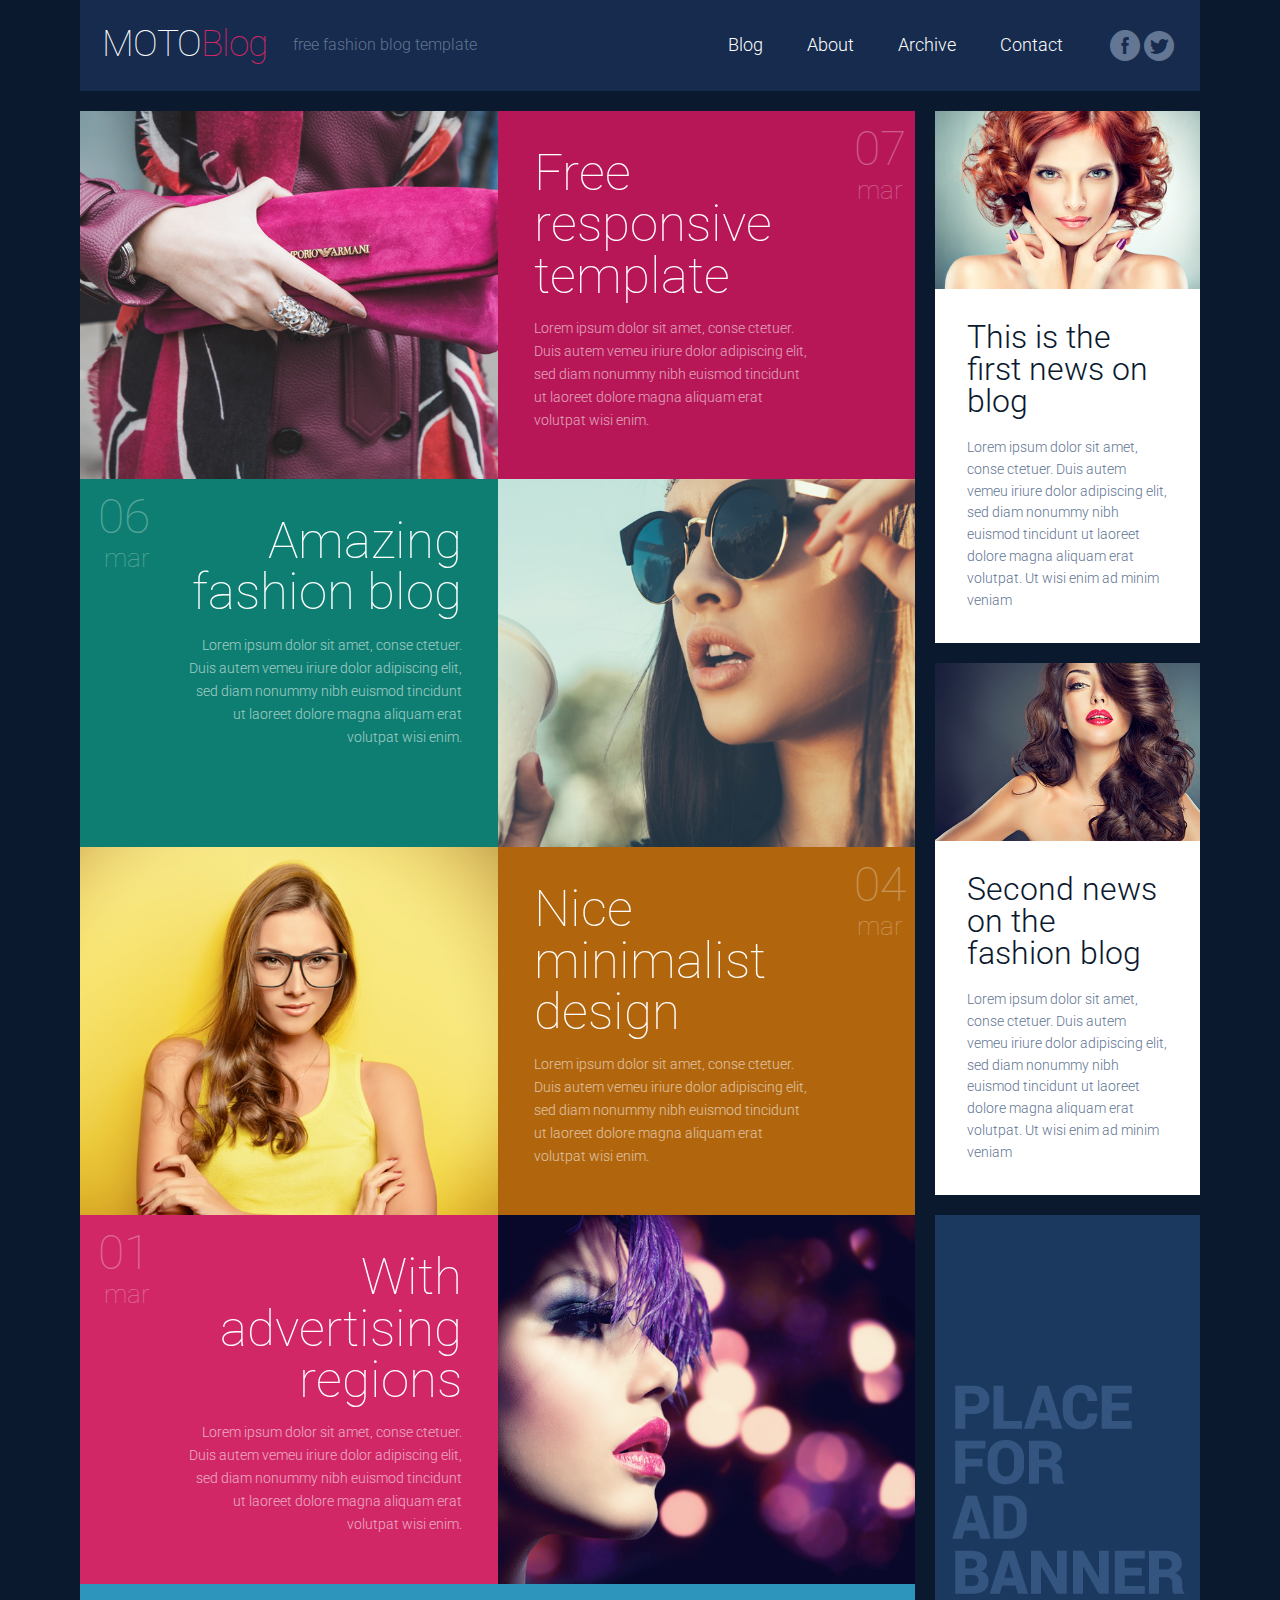
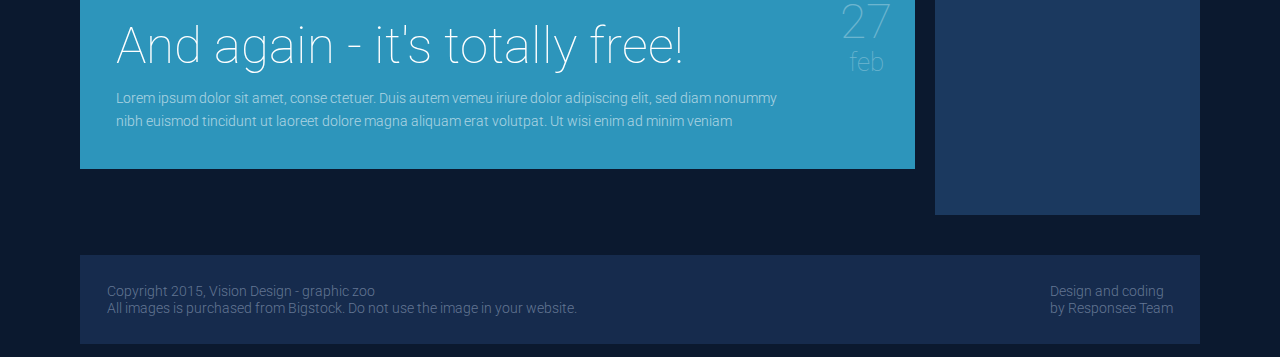
<file: index1.html>
<!DOCTYPE html>
<html lang="en-US">
   <head>
      <meta charset="UTF-8">
      <meta name="viewport" content="width=device-width" />
      <title>Fashion is our passion | Free responsive Fashion Blog template
      </title>
      <meta name="description" content="Download free amazing responsive Fashion Blog template."/>
      <meta name="keywords" content="free, responsive, blog, fashion, web site, template"/>
      <link rel="stylesheet" href="css/components.css">
      <link rel="stylesheet" href="css/responsee.css">
      <!-- CUSTOM STYLE -->       
      <link href='http://fonts.googleapis.com/css?family=Roboto:400,100,300,700&subset=latin,latin-ext' rel='stylesheet' type='text/css'>
      <link rel="stylesheet" href="css/template-style.css">
      <script type="text/javascript" src="js/jquery-1.8.3.min.js"></script>
      <script type="text/javascript" src="js/jquery-ui.min.js"></script>    
      <script type="text/javascript" src="js/modernizr.js"></script>
      <script type="text/javascript" src="js/responsee.js"></script>          
      <!--[if lt IE 9]> 
      <script src="http://html5shiv.googlecode.com/svn/trunk/html5.js"></script> 
      <![endif]-->     
   </head>
   <body class="size-1140">
      <!-- TOP NAV WITH LOGO -->          
      <header class="margin-bottom">
         <div class="line">
            <nav>
               <div class="top-nav">
                  <p class="nav-text"></p>
                  <a class="logo" href="index.html">            
                  MOTO<span>Blog</span>
                  </a>            
                  <h1>free fashion blog template</h1>
                  <ul class="top-ul right">
                     <li>            
                        <a href="index.html">Blog</a>            
                     </li>
                     <li>            
                        <a href="about.html">About</a>            
                     </li>
                     <li>            
                        <a href="archive.html">Archive</a>            
                     </li>
                     <li>            
                        <a href="contact.html">Contact</a>            
                     </li>
                     <div class="social right">	           
                        <a target="_blank" href="https://www.facebook.com/myresponsee">
                        <i class="icon-facebook_circle icon2x"></i>
                        </a>          
                        <a target="_blank" href="https://twitter.com/MyResponsee">
                        <i class="icon-twitter_circle icon2x"></i>
                        </a>          
                     </div>
                  </ul>
               </div>
            </nav>
         </div>
      </header>
      <!-- MAIN SECTION -->                  
      <section id="home-section" class="line">
         <div class="margin">
            <!-- ARTICLES -->             
            <div class="s-12 l-9">
            
               <!-- ARTICLE 1 -->               
               <article class="post-1 line">
                  <!-- image -->                 
                  <div class="s-12 l-6 post-image">                   
                     <a href="post-1.html">
                     <img src="img/post1.jpg" alt="Fashion 1">
                     </a>                
                  </div>
                  <!-- text -->                 
                  <div class="s-12 l-5 post-text">
                     <a href="post-1.html">
                        <h2>Free responsive template</h2>
                     </a>
                     <p>Lorem ipsum dolor sit amet, conse ctetuer. Duis autem vemeu iriure dolor adipiscing elit, sed diam nonummy nibh euismod tincidunt ut laoreet dolore magna aliquam erat volutpat wisi enim.             
                     </p>
                  </div>
                  <!-- date -->                 
                  <div class="s-12 l-1 post-date">
                     <p class="date">07</p>
                     <p class="month">mar</p>
                  </div>
               </article>
               
               <!-- ARTICLE 2 -->            
               <article class="post-2 right-align line">
                  <!-- image -->                 
                  <div class="s-12 l-6 post-image">                   
                     <a href="post-2.html">
                     <img src="img/post2.jpg" alt="Fashion 2">
                     </a>                
                  </div>
                  <!-- text -->                 
                  <div class="s-12 l-5 post-text">
                     <a href="post-2.html">
                        <h2>Amazing fashion blog</h2>
                     </a>
                     <p>Lorem ipsum dolor sit amet, conse ctetuer. Duis autem vemeu iriure dolor adipiscing elit, sed diam nonummy nibh euismod tincidunt ut laoreet dolore magna aliquam erat volutpat wisi enim.             
                     </p>
                  </div>
                  <!-- date -->                 
                  <div class="s-12 l-1 post-date">
                     <p class="date">06</p>
                     <p class="month">mar</p>
                  </div>
               </article>
               
               <!-- ARTICLE 3 -->              
               <article class="post-3 line">
                  <!-- image -->                 
                  <div class="s-12 l-6 post-image">                   
                     <a href="post-3.html">
                     <img src="img/post3.jpg" alt="Fashion 3">
                     </a>                
                  </div>
                  <!-- text -->                 
                  <div class="s-12 l-5 post-text">
                     <a href="post-3.html">
                        <h2>Nice minimalist design</h2>
                     </a>
                     <p>Lorem ipsum dolor sit amet, conse ctetuer. Duis autem vemeu iriure dolor adipiscing elit, sed diam nonummy nibh euismod tincidunt ut laoreet dolore magna aliquam erat volutpat wisi enim.                 
                  </div>
                  <!-- date -->                 
                  <div class="s-12 l-1 post-date">
                     <p class="date">04</p>
                     <p class="month">mar</p>
                  </div>
               </article>
               
               <!-- ARTICLE 4 -->           
               <article class="post-4 right-align line">
                  <!-- image -->                 
                  <div class="s-12 l-6 post-image">                   
                     <a href="post-4.html">
                     <img src="img/post4.jpg" alt="Fashion 4">
                     </a>                
                  </div>
                  <!-- text -->                 
                  <div class="s-12 l-5 post-text">
                     <a href="post-4.html">
                        <h2>With advertising regions</h2>
                     </a>
                     <p>Lorem ipsum dolor sit amet, conse ctetuer. Duis autem vemeu iriure dolor adipiscing elit, sed diam nonummy nibh euismod tincidunt ut laoreet dolore magna aliquam erat volutpat wisi enim.                 
                  </div>
                  <!-- date -->                 
                  <div class="s-12 l-1 post-date">
                     <p class="date">01             
                     </p>
                     <p class="month">mar
                     </p>
                  </div>
               </article>
               
               <!-- ARTICLE 5 -->              
               <article class="post-5 line">
                  <!-- text -->                 
                  <div class="s-12 l-11 post-text">
                     <a href="post-5.html">
                        <h2>And again - it's totally free!</h2>
                     </a>
                     <p>Lorem ipsum dolor sit amet, conse ctetuer. Duis autem vemeu iriure dolor adipiscing elit, sed diam nonummy nibh euismod tincidunt ut laoreet dolore magna aliquam erat volutpat. Ut wisi enim ad minim veniam</p>
                  </div>
                  <!-- date -->                 
                  <div class="s-12 l-1 post-date">
                     <p class="date">27             
                     </p>
                     <p class="month">feb             
                     </p>
                  </div>
               </article>
            </div>
            <!-- SIDEBAR -->             
            <div class="s-12 l-3">
               <aside>
                  <!-- NEWS 1 -->           
                  <img src="img/news1.jpg" alt="News 1">          
                  <div class="aside-block margin-bottom">
                     <h3>This is the first news on blog</h3>
                     <p>Lorem ipsum dolor sit amet, conse ctetuer. Duis autem vemeu iriure dolor adipiscing elit, sed diam nonummy nibh euismod tincidunt ut laoreet dolore magna aliquam erat volutpat. Ut wisi enim ad minim veniam</p>
                  </div>
                  <!-- NEWS 2 -->           
                  <img src="img/news2.jpg" alt="News 2">          
                  <div class="aside-block margin-bottom">
                     <h3>Second news on the fashion blog</h3>
                     <p>Lorem ipsum dolor sit amet, conse ctetuer. Duis autem vemeu iriure dolor adipiscing elit, sed diam nonummy nibh euismod tincidunt ut laoreet dolore magna aliquam erat volutpat. Ut wisi enim ad minim veniam</p>
                  </div>
                  <!-- AD REGION -->         
                  <div class="advertising margin-bottom">
                     <img src="img/banner.jpg" alt="ad banner">         
                  </div>
               </aside>
            </div>
         </div>
      </section>
      <!-- FOOTER -->       
      <div class="line">
         <footer>
            <div class="s-12 l-8">
               <p>
                  Copyright 2015, Vision Design - graphic zoo<br>
                  All images is purchased from Bigstock. Do not use the image in your website.
               </p>
            </div>
            <div class="s-12 l-4">		                            
               <a class="right" href="http://www.myresponsee.com" title="Responsive framework">Design and coding<br>
               by Responsee Team
               </a>                       
            </div>
         </footer>
      </div>
   </body>
</html>
</file>
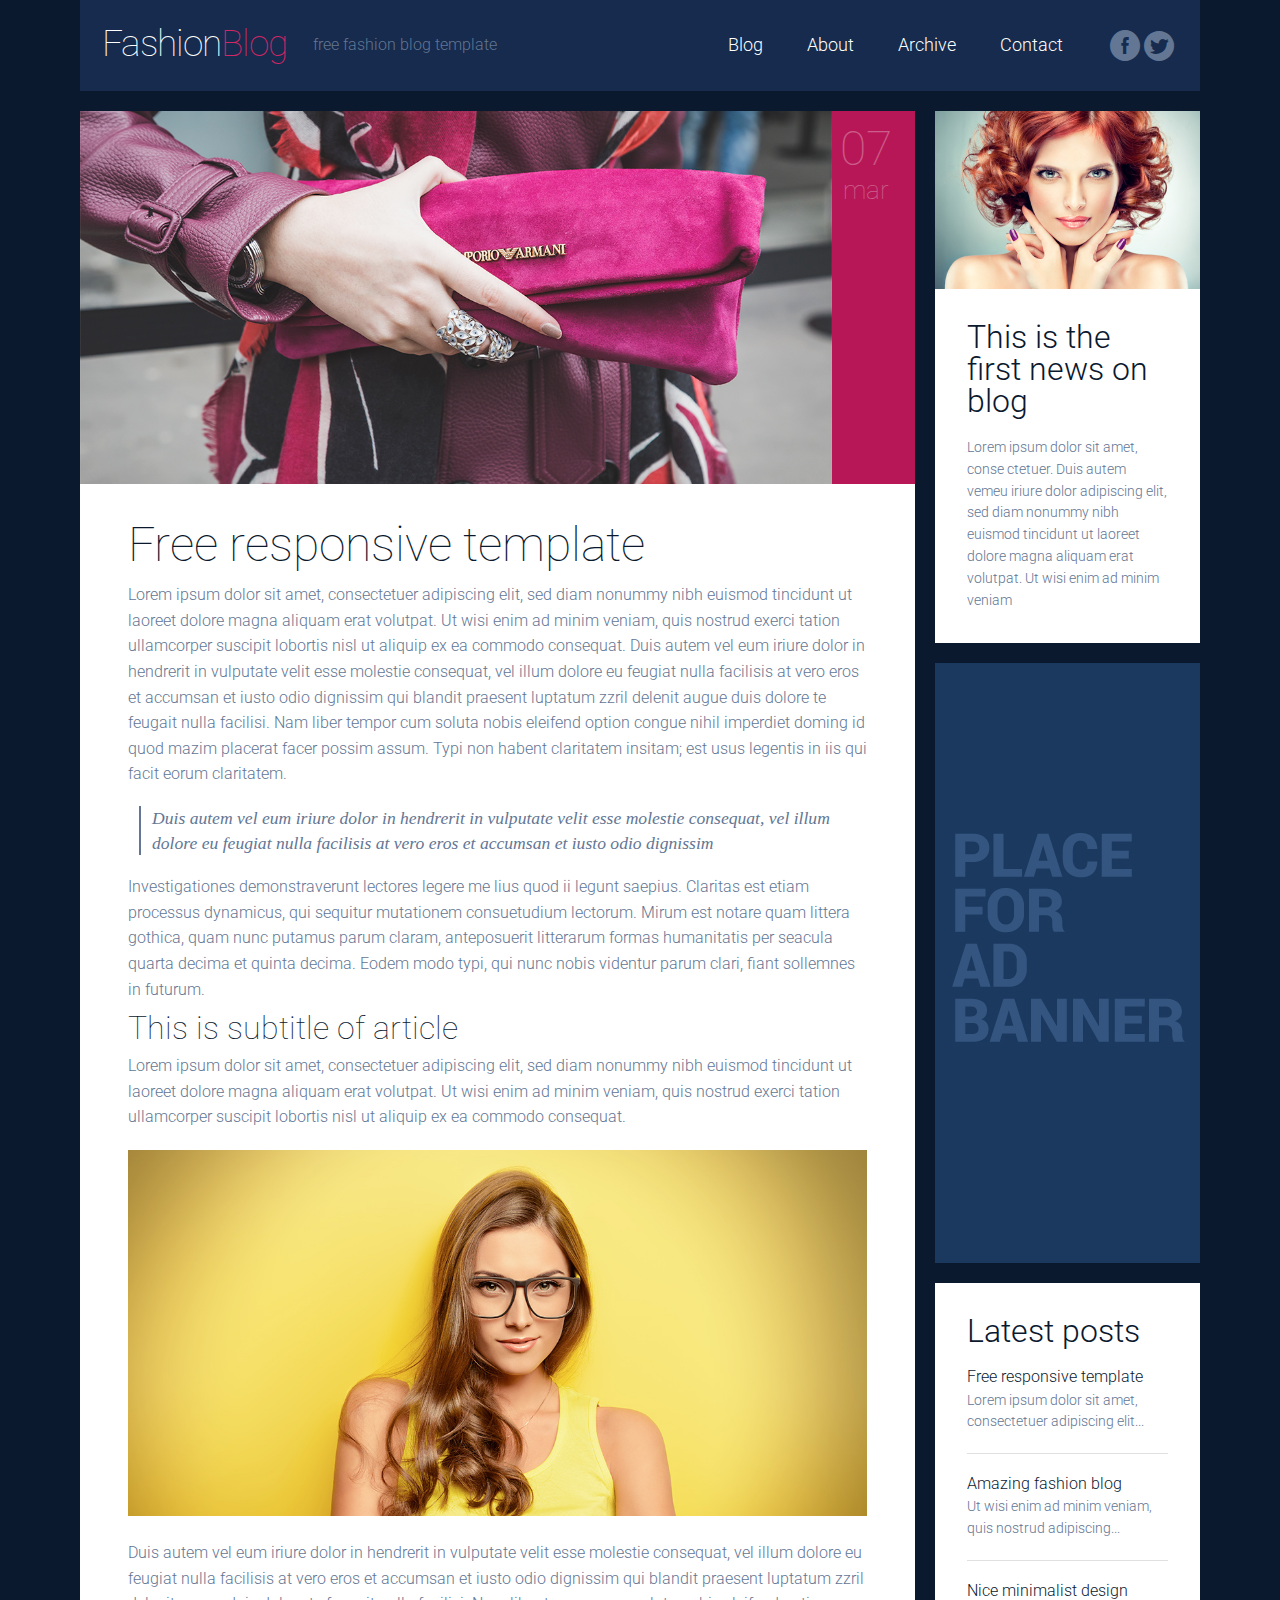
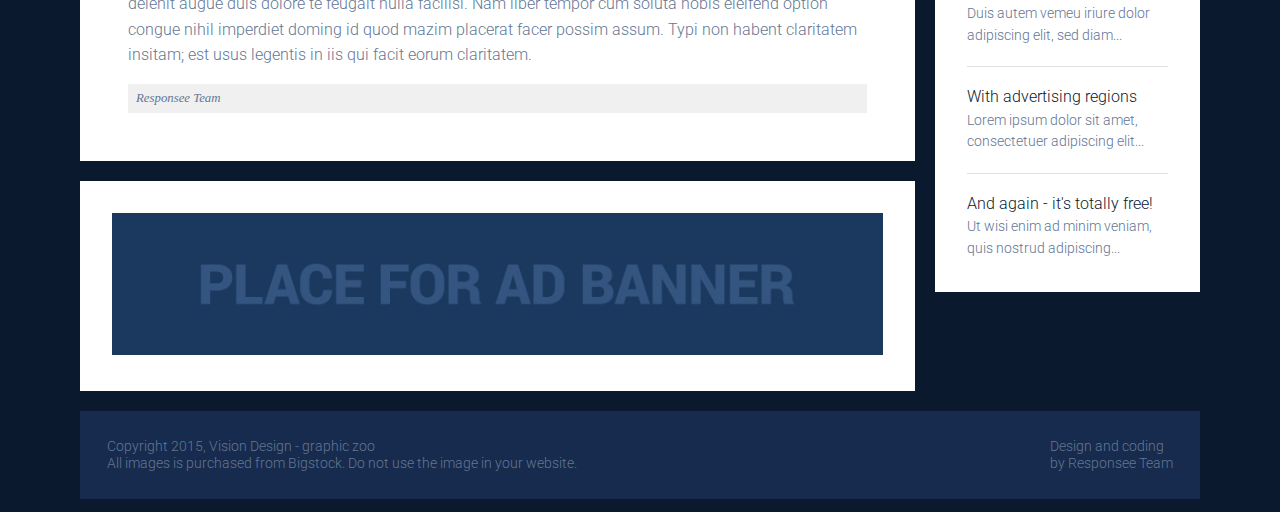
<file: post-1.html>
<!DOCTYPE html>
<html lang="en-US">
   <head>
      <meta charset="UTF-8">
      <meta name="viewport" content="width=device-width" />
      <title>Fashion is our passion | Free responsive template
      </title>
      <meta name="description" content="Download free amazing responsive Fashion Blog template."/>
      <meta name="keywords" content="free, responsive, blog, fashion"/>
      <link rel="stylesheet" href="css/components.css">
      <link rel="stylesheet" href="css/responsee.css">
      <!-- CUSTOM STYLE -->       
      <link href='http://fonts.googleapis.com/css?family=Roboto:400,100,300,700&subset=latin,latin-ext' rel='stylesheet' type='text/css'>
      <link rel="stylesheet" href="css/template-style.css">
      <script type="text/javascript" src="js/jquery-1.8.3.min.js"></script>
      <script type="text/javascript" src="js/jquery-ui.min.js"></script>    
      <script type="text/javascript" src="js/modernizr.js"></script>
      <script type="text/javascript" src="js/responsee.js"></script>         
      <!--[if lt IE 9]> 
      <script src="http://html5shiv.googlecode.com/svn/trunk/html5.js"></script> 
      <![endif]-->     
   </head>
   <body class="size-1140">
      <!-- TOP NAV WITH LOGO -->          
      <header class="margin-bottom">
         <div class="line">
            <nav>
               <div class="top-nav">
                  <p class="nav-text"></p>
                  <a class="logo" href="index.html">            
                  Fashion<span>Blog</span>
                  </a>            
                  <h1>free fashion blog template</h1>
                  <ul class="top-ul right">
                     <li>            
                        <a href="index.html">Blog</a>            
                     </li>
                     <li>            
                        <a href="about.html">About</a>            
                     </li>
                     <li>            
                        <a href="archive.html">Archive</a>            
                     </li>
                     <li>            
                        <a href="contact.html">Contact</a>            
                     </li>
                     <div class="social right">	           
                        <a target="_blank" href="https://www.facebook.com/myresponsee">
                        <i class="icon-facebook_circle icon2x"></i>
                        </a>          
                        <a target="_blank" href="https://twitter.com/MyResponsee">
                        <i class="icon-twitter_circle icon2x"></i>
                        </a>          
                     </div>
                  </ul>
               </div>
            </nav>
         </div>
      </header>
      <!-- MAIN SECTION -->                  
      <section id="article-section" class="line">
         <div class="margin">
            <!-- ARTICLES -->             
            <div class="s-12 l-9">
               <!-- ARTICLE 1 -->               
               <article class="margin-bottom">
                  <div class="post-1 line">
                     <!-- image -->                 
                     <div class="s-12 l-11 post-image">                   
                        <img src="img/post1-big.jpg" alt="Fashion">              
                     </div>
                     <!-- date -->                 
                     <div class="s-12 l-1 post-date">
                        <p class="date">07</p>
                        <p class="month">mar</p>
                     </div>
                  </div>
                  <!-- text -->                 
                  <div class="post-text">
                     <h1>Free responsive template</h1>
                     <p>
                        Lorem ipsum dolor sit amet, consectetuer adipiscing elit, sed diam nonummy nibh euismod tincidunt ut laoreet dolore magna 
                        aliquam erat volutpat. Ut wisi enim ad minim veniam, quis nostrud exerci tation ullamcorper suscipit lobortis nisl ut aliquip 
                        ex ea commodo consequat. Duis autem vel eum iriure dolor in hendrerit in vulputate velit esse molestie consequat, vel illum 
                        dolore eu feugiat nulla facilisis at vero eros et accumsan et iusto odio dignissim qui blandit praesent luptatum zzril delenit 
                        augue duis dolore te feugait nulla facilisi. Nam liber tempor cum soluta nobis eleifend option congue nihil imperdiet doming 
                        id quod mazim placerat facer possim assum. Typi non habent claritatem insitam; est usus legentis in iis qui facit eorum claritatem.
                     </p>
                     <br>
                     <blockquote>
                        Duis autem vel eum iriure dolor in hendrerit in vulputate velit esse molestie consequat, vel illum 
                        dolore eu feugiat nulla facilisis at vero eros et accumsan et iusto odio dignissim
                     </blockquote>
                     <br>
                     <p> 
                        Investigationes demonstraverunt lectores legere me lius quod ii legunt saepius. Claritas est etiam processus dynamicus, 
                        qui sequitur mutationem consuetudium lectorum. Mirum est notare quam littera gothica, quam nunc putamus parum claram, 
                        anteposuerit litterarum formas humanitatis per seacula quarta decima et quinta decima. Eodem modo typi, qui nunc nobis 
                        videntur parum clari, fiant sollemnes in futurum.             
                     </p>
                     <h2>This is subtitle of article</h2>
                     <p>
                        Lorem ipsum dolor sit amet, consectetuer adipiscing elit, sed diam nonummy nibh euismod tincidunt ut laoreet dolore magna 
                        aliquam erat volutpat. Ut wisi enim ad minim veniam, quis nostrud exerci tation ullamcorper suscipit lobortis nisl ut aliquip 
                        ex ea commodo consequat.
                     </p>
                     <img src="img/post3-big.jpg" alt="Fashion">
                     <p>
                        Duis autem vel eum iriure dolor in hendrerit in vulputate velit esse molestie consequat, vel illum 
                        dolore eu feugiat nulla facilisis at vero eros et accumsan et iusto odio dignissim qui blandit praesent luptatum zzril delenit 
                        augue duis dolore te feugait nulla facilisi. Nam liber tempor cum soluta nobis eleifend option congue nihil imperdiet doming 
                        id quod mazim placerat facer possim assum. Typi non habent claritatem insitam; est usus legentis in iis qui facit eorum claritatem.
                     </p>
                     <p class="author">Responsee Team</p>
                  </div>
               </article>
               <!-- AD REGION -->
               <div class="line">
                  <div class="advertising horizontal">
                     <img src="img/banner-horizontal.jpg" alt="ad banner">         
                  </div>
               </div>
            </div>
            <!-- SIDEBAR -->             
            <div class="s-12 l-3">
               <aside>
                  <!-- NEWS 1 -->           
                  <img src="img/news1.jpg" alt="News 1">          
                  <div class="aside-block margin-bottom">
                     <h3>This is the first news on blog</h3>
                     <p>Lorem ipsum dolor sit amet, conse ctetuer. Duis autem vemeu iriure dolor adipiscing elit, sed diam nonummy nibh euismod tincidunt ut laoreet dolore magna aliquam erat volutpat. Ut wisi enim ad minim veniam</p>
                  </div>
                  <!-- AD REGION --> 
                  <div class="advertising margin-bottom">
                     <img src="img/banner.jpg" alt="ad banner">         
                  </div>
                  <!-- LATEST POSTS -->
                  <div class="aside-block margin-bottom">
                     <h3>Latest posts</h3>
                     <a class="latest-posts" href="post-1.html">
                        <h5>Free responsive template</h5>
                        <p>
                           Lorem ipsum dolor sit amet, consectetuer adipiscing elit...
                        </p>
                     </a>
                     <a class="latest-posts" href="post-2.html">
                        <h5>Amazing fashion blog</h5>
                        <p>
                           Ut wisi enim ad minim veniam, quis nostrud adipiscing...
                        </p>
                     </a>
                     <a class="latest-posts" href="post-3.html">
                        <h5>Nice minimalist design</h5>
                        <p>
                           Duis autem vemeu iriure dolor adipiscing elit, sed diam...
                        </p>
                     </a>
                     <a class="latest-posts" href="post-4.html">
                        <h5>With advertising regions</h5>
                        <p>
                           Lorem ipsum dolor sit amet, consectetuer adipiscing elit...
                        </p>
                     </a>
                     <a class="latest-posts" href="post-5.html">
                        <h5>And again - it's totally free!</h5>
                        <p>
                           Ut wisi enim ad minim veniam, quis nostrud adipiscing...
                        </p>
                     </a>
                  </div>
               </aside>
            </div>
         </div>
      </section>
      <!-- FOOTER -->       
      <div class="line">
         <footer>
            <div class="s-12 l-8">
               <p>
                  Copyright 2015, Vision Design - graphic zoo<br>
                  All images is purchased from Bigstock. Do not use the image in your website.
               </p>
            </div>
            <div class="s-12 l-4">		                            
               <a class="right" href="http://www.myresponsee.com" title="Responsive framework">Design and coding<br>
               by Responsee Team
               </a>                       
            </div>
         </footer>
      </div>
   </body>
</html>
</file>
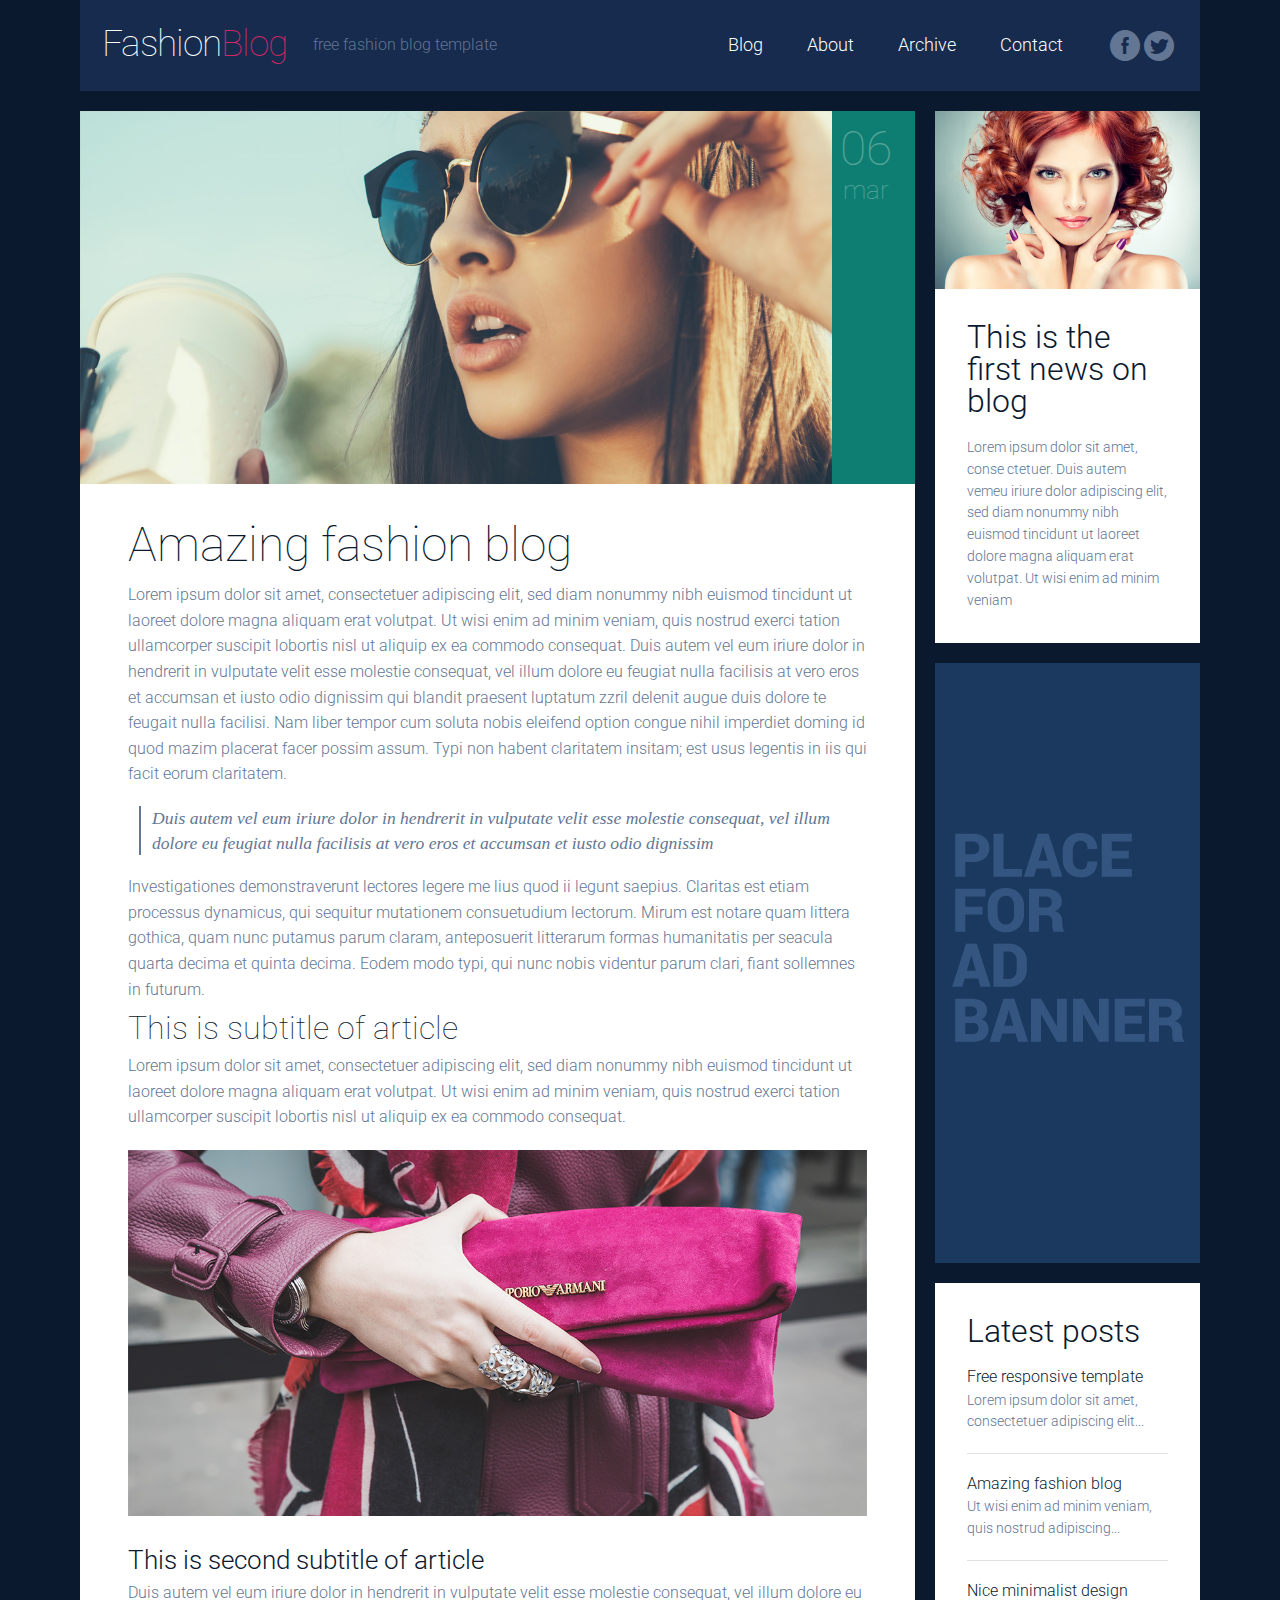
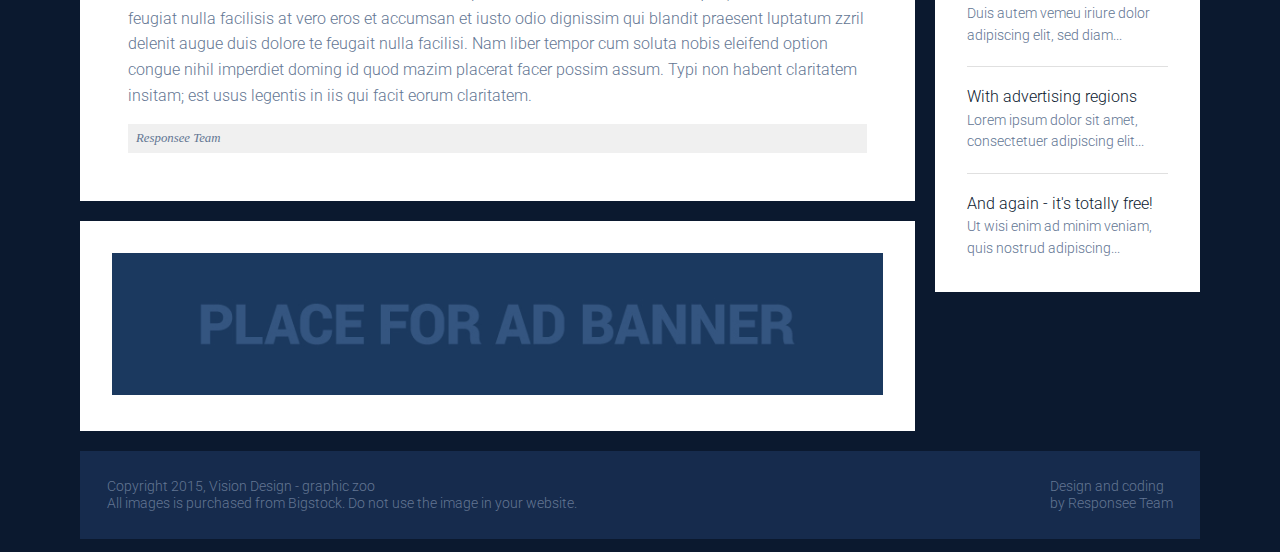
<file: post-2.html>
<!DOCTYPE html>
<html lang="en-US">
   <head>
      <meta charset="UTF-8">
      <meta name="viewport" content="width=device-width" />
      <title>Fashion is our passion | Amazing fashion blog
      </title>
      <meta name="description" content="Download free amazing responsive Fashion Blog template."/>
      <meta name="keywords" content="free, responsive, blog, fashion"/>
      <link rel="stylesheet" href="css/components.css">
      <link rel="stylesheet" href="css/responsee.css">
      <!-- CUSTOM STYLE -->       
      <link href='http://fonts.googleapis.com/css?family=Roboto:400,100,300,700&subset=latin,latin-ext' rel='stylesheet' type='text/css'>
      <link rel="stylesheet" href="css/template-style.css">
      <script type="text/javascript" src="js/jquery-1.8.3.min.js"></script>
      <script type="text/javascript" src="js/jquery-ui.min.js"></script>    
      <script type="text/javascript" src="js/modernizr.js"></script>
      <script type="text/javascript" src="js/responsee.js"></script>          
      <!--[if lt IE 9]> 
      <script src="http://html5shiv.googlecode.com/svn/trunk/html5.js"></script> 
      <![endif]-->     
   </head>
   <body class="size-1140">
      <!-- TOP NAV WITH LOGO -->          
      <header class="margin-bottom">
         <div class="line">
            <nav>
               <div class="top-nav">
                  <p class="nav-text"></p>
                  <a class="logo" href="index.html">            
                  Fashion<span>Blog</span>
                  </a>            
                  <h1>free fashion blog template</h1>
                  <ul class="top-ul right">
                     <li>            
                        <a href="index.html">Blog</a>            
                     </li>
                     <li>            
                        <a href="about.html">About</a>            
                     </li>
                     <li>            
                        <a href="archive.html">Archive</a>            
                     </li>
                     <li>            
                        <a href="contact.html">Contact</a>            
                     </li>
                     <div class="social right">	           
                        <a target="_blank" href="https://www.facebook.com/myresponsee">
                        <i class="icon-facebook_circle icon2x"></i>
                        </a>          
                        <a target="_blank" href="https://twitter.com/MyResponsee">
                        <i class="icon-twitter_circle icon2x"></i>
                        </a>          
                     </div>
                  </ul>
               </div>
            </nav>
         </div>
      </header>
      <!-- MAIN SECTION -->                  
      <section id="article-section" class="line">
         <div class="margin">
            <!-- ARTICLES -->             
            <div class="s-12 l-9">
               <!-- ARTICLE 1 -->               
               <article class="margin-bottom">
                  <div class="post-2 line">
                     <!-- image -->                 
                     <div class="s-12 l-11 post-image">                   
                        <img src="img/post2-big.jpg" alt="Fashion">              
                     </div>
                     <!-- date -->                 
                     <div class="s-12 l-1 post-date">
                        <p class="date">06</p>
                        <p class="month">mar</p>
                     </div>
                  </div>
                  <!-- text -->                 
                  <div class="post-text">
                     <h1>Amazing fashion blog</h1>
                     <p>
                        Lorem ipsum dolor sit amet, consectetuer adipiscing elit, sed diam nonummy nibh euismod tincidunt ut laoreet dolore magna 
                        aliquam erat volutpat. Ut wisi enim ad minim veniam, quis nostrud exerci tation ullamcorper suscipit lobortis nisl ut aliquip 
                        ex ea commodo consequat. Duis autem vel eum iriure dolor in hendrerit in vulputate velit esse molestie consequat, vel illum 
                        dolore eu feugiat nulla facilisis at vero eros et accumsan et iusto odio dignissim qui blandit praesent luptatum zzril delenit 
                        augue duis dolore te feugait nulla facilisi. Nam liber tempor cum soluta nobis eleifend option congue nihil imperdiet doming 
                        id quod mazim placerat facer possim assum. Typi non habent claritatem insitam; est usus legentis in iis qui facit eorum claritatem.
                     </p>
                     <br>
                     <blockquote>
                        Duis autem vel eum iriure dolor in hendrerit in vulputate velit esse molestie consequat, vel illum 
                        dolore eu feugiat nulla facilisis at vero eros et accumsan et iusto odio dignissim
                     </blockquote>
                     <br>
                     <p> 
                        Investigationes demonstraverunt lectores legere me lius quod ii legunt saepius. Claritas est etiam processus dynamicus, 
                        qui sequitur mutationem consuetudium lectorum. Mirum est notare quam littera gothica, quam nunc putamus parum claram, 
                        anteposuerit litterarum formas humanitatis per seacula quarta decima et quinta decima. Eodem modo typi, qui nunc nobis 
                        videntur parum clari, fiant sollemnes in futurum.             
                     </p>
                     <h2>This is subtitle of article</h2>
                     <p>
                        Lorem ipsum dolor sit amet, consectetuer adipiscing elit, sed diam nonummy nibh euismod tincidunt ut laoreet dolore magna 
                        aliquam erat volutpat. Ut wisi enim ad minim veniam, quis nostrud exerci tation ullamcorper suscipit lobortis nisl ut aliquip 
                        ex ea commodo consequat.
                     </p>
                     <img src="img/post1-big.jpg" alt="Fashion">
                     <h3>This is second subtitle of article</h3>
                     <p>
                        Duis autem vel eum iriure dolor in hendrerit in vulputate velit esse molestie consequat, vel illum 
                        dolore eu feugiat nulla facilisis at vero eros et accumsan et iusto odio dignissim qui blandit praesent luptatum zzril delenit 
                        augue duis dolore te feugait nulla facilisi. Nam liber tempor cum soluta nobis eleifend option congue nihil imperdiet doming 
                        id quod mazim placerat facer possim assum. Typi non habent claritatem insitam; est usus legentis in iis qui facit eorum claritatem.
                     </p>
                     <p class="author">Responsee Team</p>
                  </div>
               </article>
               <!-- AD REGION -->
               <div class="line">
                  <div class="advertising horizontal">
                     <img src="img/banner-horizontal.jpg" alt="ad banner">        
                  </div>
               </div>
            </div>
            <!-- SIDEBAR -->             
            <div class="s-12 l-3">
               <aside>
                  <!-- NEWS 1 -->           
                  <img src="img/news1.jpg" alt="News 1">          
                  <div class="aside-block margin-bottom">
                     <h3>This is the first news on blog</h3>
                     <p>Lorem ipsum dolor sit amet, conse ctetuer. Duis autem vemeu iriure dolor adipiscing elit, sed diam nonummy nibh euismod tincidunt ut laoreet dolore magna aliquam erat volutpat. Ut wisi enim ad minim veniam</p>
                  </div>
                  <!-- AD REGION --> 
                  <div class="advertising margin-bottom">
                     <img src="img/banner.jpg" alt="ad banner">        
                  </div>
                  <!-- LATEST POSTS -->
                  <div class="aside-block margin-bottom">
                     <h3>Latest posts</h3>
                     <a class="latest-posts" href="post-1.html">
                        <h5>Free responsive template</h5>
                        <p>
                           Lorem ipsum dolor sit amet, consectetuer adipiscing elit...
                        </p>
                     </a>
                     <a class="latest-posts" href="post-2.html">
                        <h5>Amazing fashion blog</h5>
                        <p>
                           Ut wisi enim ad minim veniam, quis nostrud adipiscing...
                        </p>
                     </a>
                     <a class="latest-posts" href="post-3.html">
                        <h5>Nice minimalist design</h5>
                        <p>
                           Duis autem vemeu iriure dolor adipiscing elit, sed diam...
                        </p>
                     </a>
                     <a class="latest-posts" href="post-4.html">
                        <h5>With advertising regions</h5>
                        <p>
                           Lorem ipsum dolor sit amet, consectetuer adipiscing elit...
                        </p>
                     </a>
                     <a class="latest-posts" href="post-5.html">
                        <h5>And again - it's totally free!</h5>
                        <p>
                           Ut wisi enim ad minim veniam, quis nostrud adipiscing...
                        </p>
                     </a>
                  </div>
               </aside>
            </div>
         </div>
      </section>
      <!-- FOOTER -->       
      <div class="line">
         <footer>
            <div class="s-12 l-8">
               <p>
                  Copyright 2015, Vision Design - graphic zoo<br>
                  All images is purchased from Bigstock. Do not use the image in your website.
               </p>
            </div>
            <div class="s-12 l-4">		                            
               <a class="right" href="http://www.myresponsee.com" title="Responsive framework">Design and coding<br>
               by Responsee Team
               </a>                       
            </div>
         </footer>
      </div>
   </body>
</html>
</file>
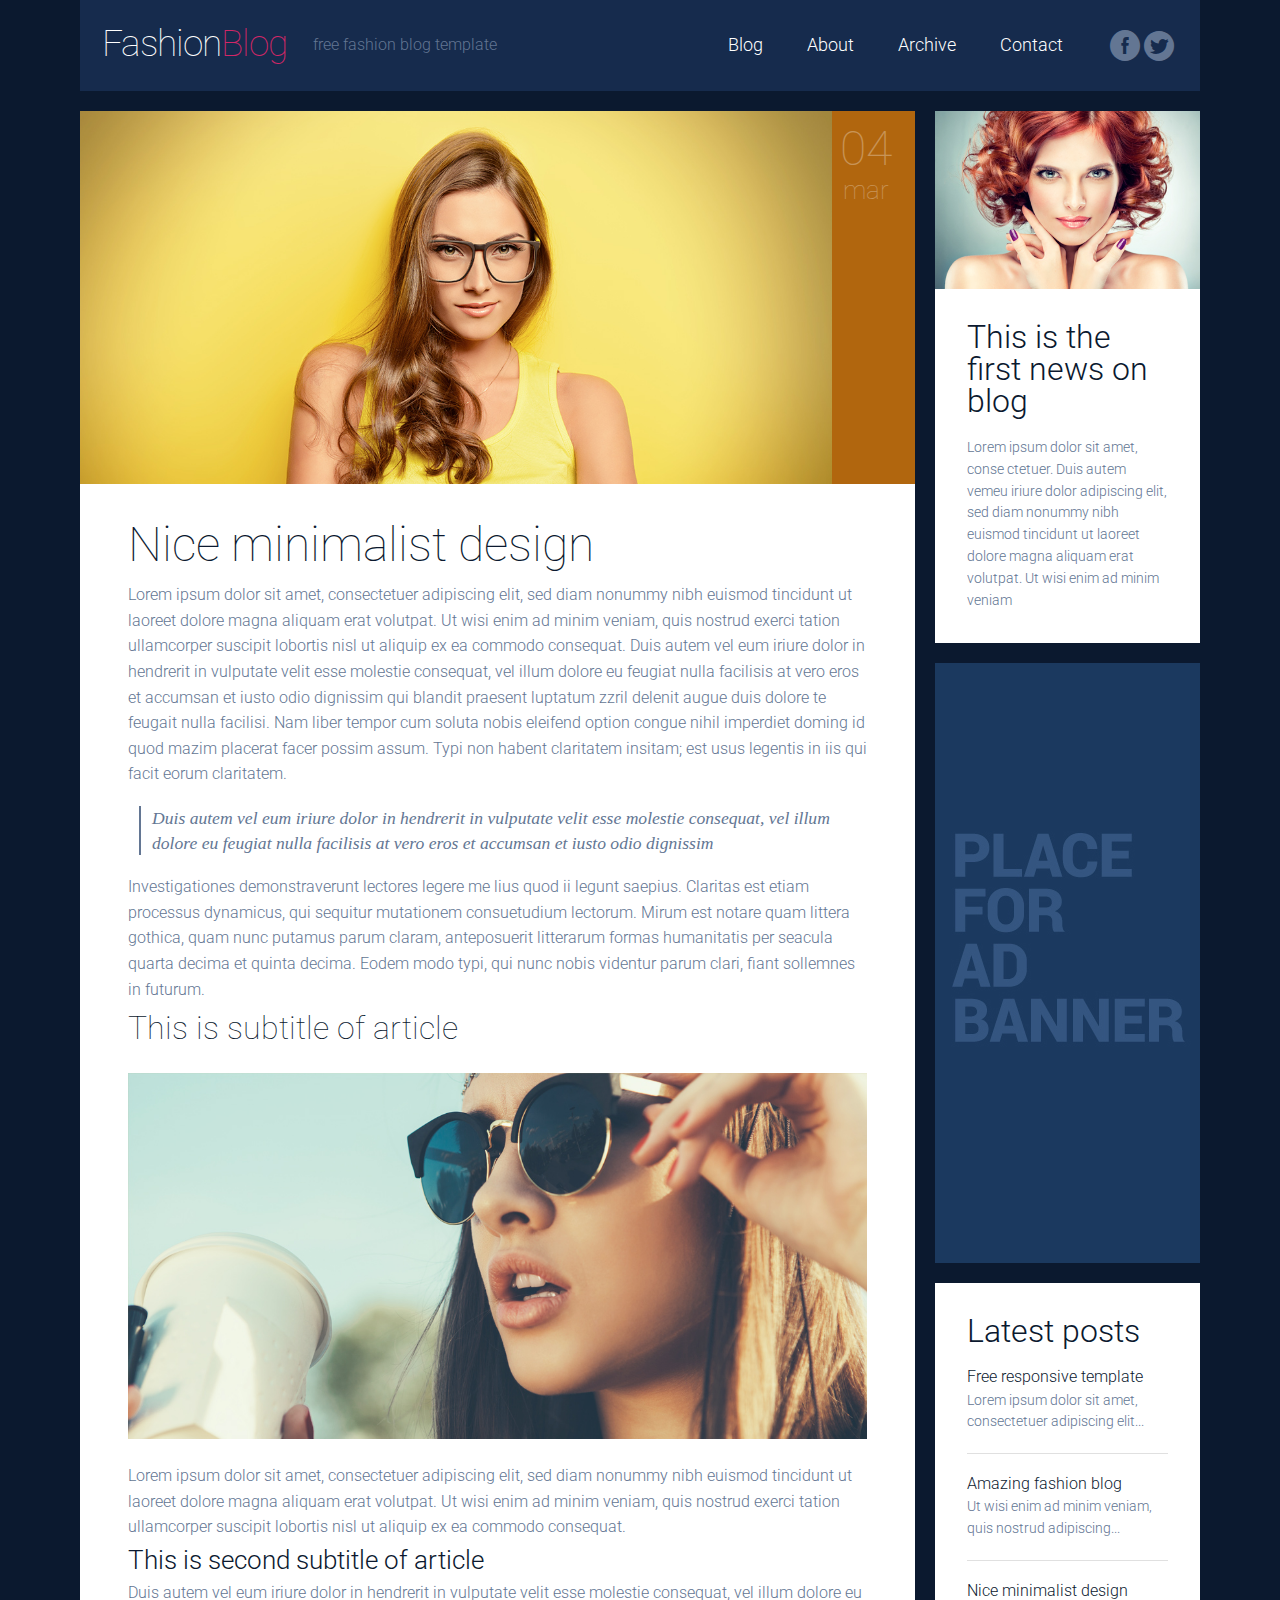
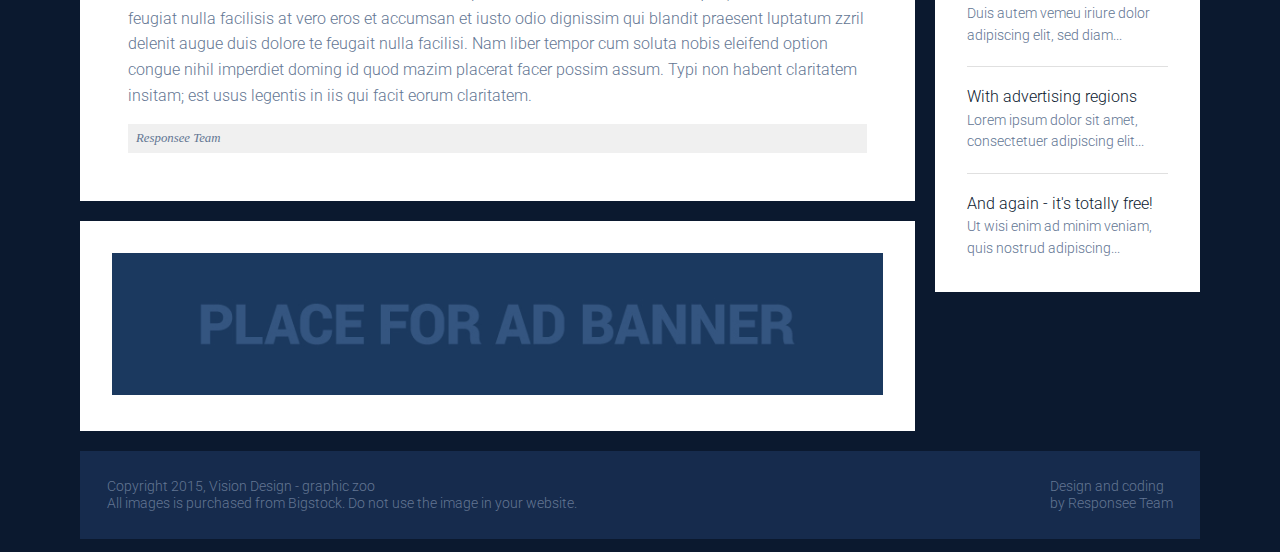
<file: post-3.html>
<!DOCTYPE html>
<html lang="en-US">
   <head>
      <meta charset="UTF-8">
      <meta name="viewport" content="width=device-width" />
      <title>Fashion is our passion | Nice minimalist design
      </title>
      <meta name="description" content="Download free amazing responsive Fashion Blog template."/>
      <meta name="keywords" content="free, responsive, blog, fashion"/>
      <link rel="stylesheet" href="css/components.css">
      <link rel="stylesheet" href="css/responsee.css">
      <!-- CUSTOM STYLE -->       
      <link href='http://fonts.googleapis.com/css?family=Roboto:400,100,300,700&subset=latin,latin-ext' rel='stylesheet' type='text/css'>
      <link rel="stylesheet" href="css/template-style.css">
      <script type="text/javascript" src="js/jquery-1.8.3.min.js"></script>
      <script type="text/javascript" src="js/jquery-ui.min.js"></script>    
      <script type="text/javascript" src="js/modernizr.js"></script>
      <script type="text/javascript" src="js/responsee.js"></script>          
      <!--[if lt IE 9]> 
      <script src="http://html5shiv.googlecode.com/svn/trunk/html5.js"></script> 
      <![endif]-->     
   </head>
   <body class="size-1140">
      <!-- TOP NAV WITH LOGO -->          
      <header class="margin-bottom">
         <div class="line">
            <nav>
               <div class="top-nav">
                  <p class="nav-text"></p>
                  <a class="logo" href="index.html">            
                  Fashion<span>Blog</span>
                  </a>            
                  <h1>free fashion blog template</h1>
                  <ul class="top-ul right">
                     <li>            
                        <a href="index.html">Blog</a>            
                     </li>
                     <li>            
                        <a href="about.html">About</a>            
                     </li>
                     <li>            
                        <a href="archive.html">Archive</a>            
                     </li>
                     <li>            
                        <a href="contact.html">Contact</a>            
                     </li>
                     <div class="social right">	           
                        <a target="_blank" href="https://www.facebook.com/myresponsee">
                        <i class="icon-facebook_circle icon2x"></i>
                        </a>          
                        <a target="_blank" href="https://twitter.com/MyResponsee">
                        <i class="icon-twitter_circle icon2x"></i>
                        </a>          
                     </div>
                  </ul>
               </div>
            </nav>
         </div>
      </header>
      <!-- MAIN SECTION -->                  
      <section id="article-section" class="line">
         <div class="margin">
            <!-- ARTICLES -->             
            <div class="s-12 l-9">
               <!-- ARTICLE 1 -->               
               <article class="margin-bottom">
                  <div class="post-3 line">
                     <!-- image -->                 
                     <div class="s-12 l-11 post-image">                   
                        <img src="img/post3-big.jpg" alt="Fashion">              
                     </div>
                     <!-- date -->                 
                     <div class="s-12 l-1 post-date">
                        <p class="date">04</p>
                        <p class="month">mar</p>
                     </div>
                  </div>
                  <!-- text -->                 
                  <div class="post-text">
                     <h1>Nice minimalist design</h1>
                     <p>
                        Lorem ipsum dolor sit amet, consectetuer adipiscing elit, sed diam nonummy nibh euismod tincidunt ut laoreet dolore magna 
                        aliquam erat volutpat. Ut wisi enim ad minim veniam, quis nostrud exerci tation ullamcorper suscipit lobortis nisl ut aliquip 
                        ex ea commodo consequat. Duis autem vel eum iriure dolor in hendrerit in vulputate velit esse molestie consequat, vel illum 
                        dolore eu feugiat nulla facilisis at vero eros et accumsan et iusto odio dignissim qui blandit praesent luptatum zzril delenit 
                        augue duis dolore te feugait nulla facilisi. Nam liber tempor cum soluta nobis eleifend option congue nihil imperdiet doming 
                        id quod mazim placerat facer possim assum. Typi non habent claritatem insitam; est usus legentis in iis qui facit eorum claritatem.
                     </p>
                     <br>
                     <blockquote>
                        Duis autem vel eum iriure dolor in hendrerit in vulputate velit esse molestie consequat, vel illum 
                        dolore eu feugiat nulla facilisis at vero eros et accumsan et iusto odio dignissim
                     </blockquote>
                     <br>
                     <p> 
                        Investigationes demonstraverunt lectores legere me lius quod ii legunt saepius. Claritas est etiam processus dynamicus, 
                        qui sequitur mutationem consuetudium lectorum. Mirum est notare quam littera gothica, quam nunc putamus parum claram, 
                        anteposuerit litterarum formas humanitatis per seacula quarta decima et quinta decima. Eodem modo typi, qui nunc nobis 
                        videntur parum clari, fiant sollemnes in futurum.             
                     </p>
                     <h2>This is subtitle of article</h2>
                     <img src="img/post2-big.jpg" alt="Fashion">
                     <p>
                        Lorem ipsum dolor sit amet, consectetuer adipiscing elit, sed diam nonummy nibh euismod tincidunt ut laoreet dolore magna 
                        aliquam erat volutpat. Ut wisi enim ad minim veniam, quis nostrud exerci tation ullamcorper suscipit lobortis nisl ut aliquip 
                        ex ea commodo consequat.
                     </p>
                     <h3>This is second subtitle of article</h3>
                     <p>
                        Duis autem vel eum iriure dolor in hendrerit in vulputate velit esse molestie consequat, vel illum 
                        dolore eu feugiat nulla facilisis at vero eros et accumsan et iusto odio dignissim qui blandit praesent luptatum zzril delenit 
                        augue duis dolore te feugait nulla facilisi. Nam liber tempor cum soluta nobis eleifend option congue nihil imperdiet doming 
                        id quod mazim placerat facer possim assum. Typi non habent claritatem insitam; est usus legentis in iis qui facit eorum claritatem.
                     </p>
                     <p class="author">Responsee Team</p>
                  </div>
               </article>
               <!-- AD REGION -->
               <div class="line">
                  <div class="advertising horizontal">
                     <img src="img/banner-horizontal.jpg" alt="ad banner">        
                  </div>
               </div>
            </div>
            <!-- SIDEBAR -->             
            <div class="s-12 l-3">
               <aside>
                  <!-- NEWS 1 -->           
                  <img src="img/news1.jpg" alt="News 1">          
                  <div class="aside-block margin-bottom">
                     <h3>This is the first news on blog</h3>
                     <p>Lorem ipsum dolor sit amet, conse ctetuer. Duis autem vemeu iriure dolor adipiscing elit, sed diam nonummy nibh euismod tincidunt ut laoreet dolore magna aliquam erat volutpat. Ut wisi enim ad minim veniam</p>
                  </div>
                  <!-- AD REGION --> 
                  <div class="advertising margin-bottom">
                     <img src="img/banner.jpg" alt="ad banner">         
                  </div>
                  <!-- LATEST POSTS -->
                  <div class="aside-block margin-bottom">
                     <h3>Latest posts</h3>
                     <a class="latest-posts" href="post-1.html">
                        <h5>Free responsive template</h5>
                        <p>
                           Lorem ipsum dolor sit amet, consectetuer adipiscing elit...
                        </p>
                     </a>
                     <a class="latest-posts" href="post-2.html">
                        <h5>Amazing fashion blog</h5>
                        <p>
                           Ut wisi enim ad minim veniam, quis nostrud adipiscing...
                        </p>
                     </a>
                     <a class="latest-posts" href="post-3.html">
                        <h5>Nice minimalist design</h5>
                        <p>
                           Duis autem vemeu iriure dolor adipiscing elit, sed diam...
                        </p>
                     </a>
                     <a class="latest-posts" href="post-4.html">
                        <h5>With advertising regions</h5>
                        <p>
                           Lorem ipsum dolor sit amet, consectetuer adipiscing elit...
                        </p>
                     </a>
                     <a class="latest-posts" href="post-5.html">
                        <h5>And again - it's totally free!</h5>
                        <p>
                           Ut wisi enim ad minim veniam, quis nostrud adipiscing...
                        </p>
                     </a>
                  </div>
               </aside>
            </div>
         </div>
      </section>
      <!-- FOOTER -->       
      <div class="line">
         <footer>
            <div class="s-12 l-8">
               <p>
                  Copyright 2015, Vision Design - graphic zoo<br>
                  All images is purchased from Bigstock. Do not use the image in your website.
               </p>
            </div>
            <div class="s-12 l-4">		                            
               <a class="right" href="http://www.myresponsee.com" title="Responsive framework">Design and coding<br>
               by Responsee Team
               </a>                       
            </div>
         </footer>
      </div>
   </body>
</html>
</file>
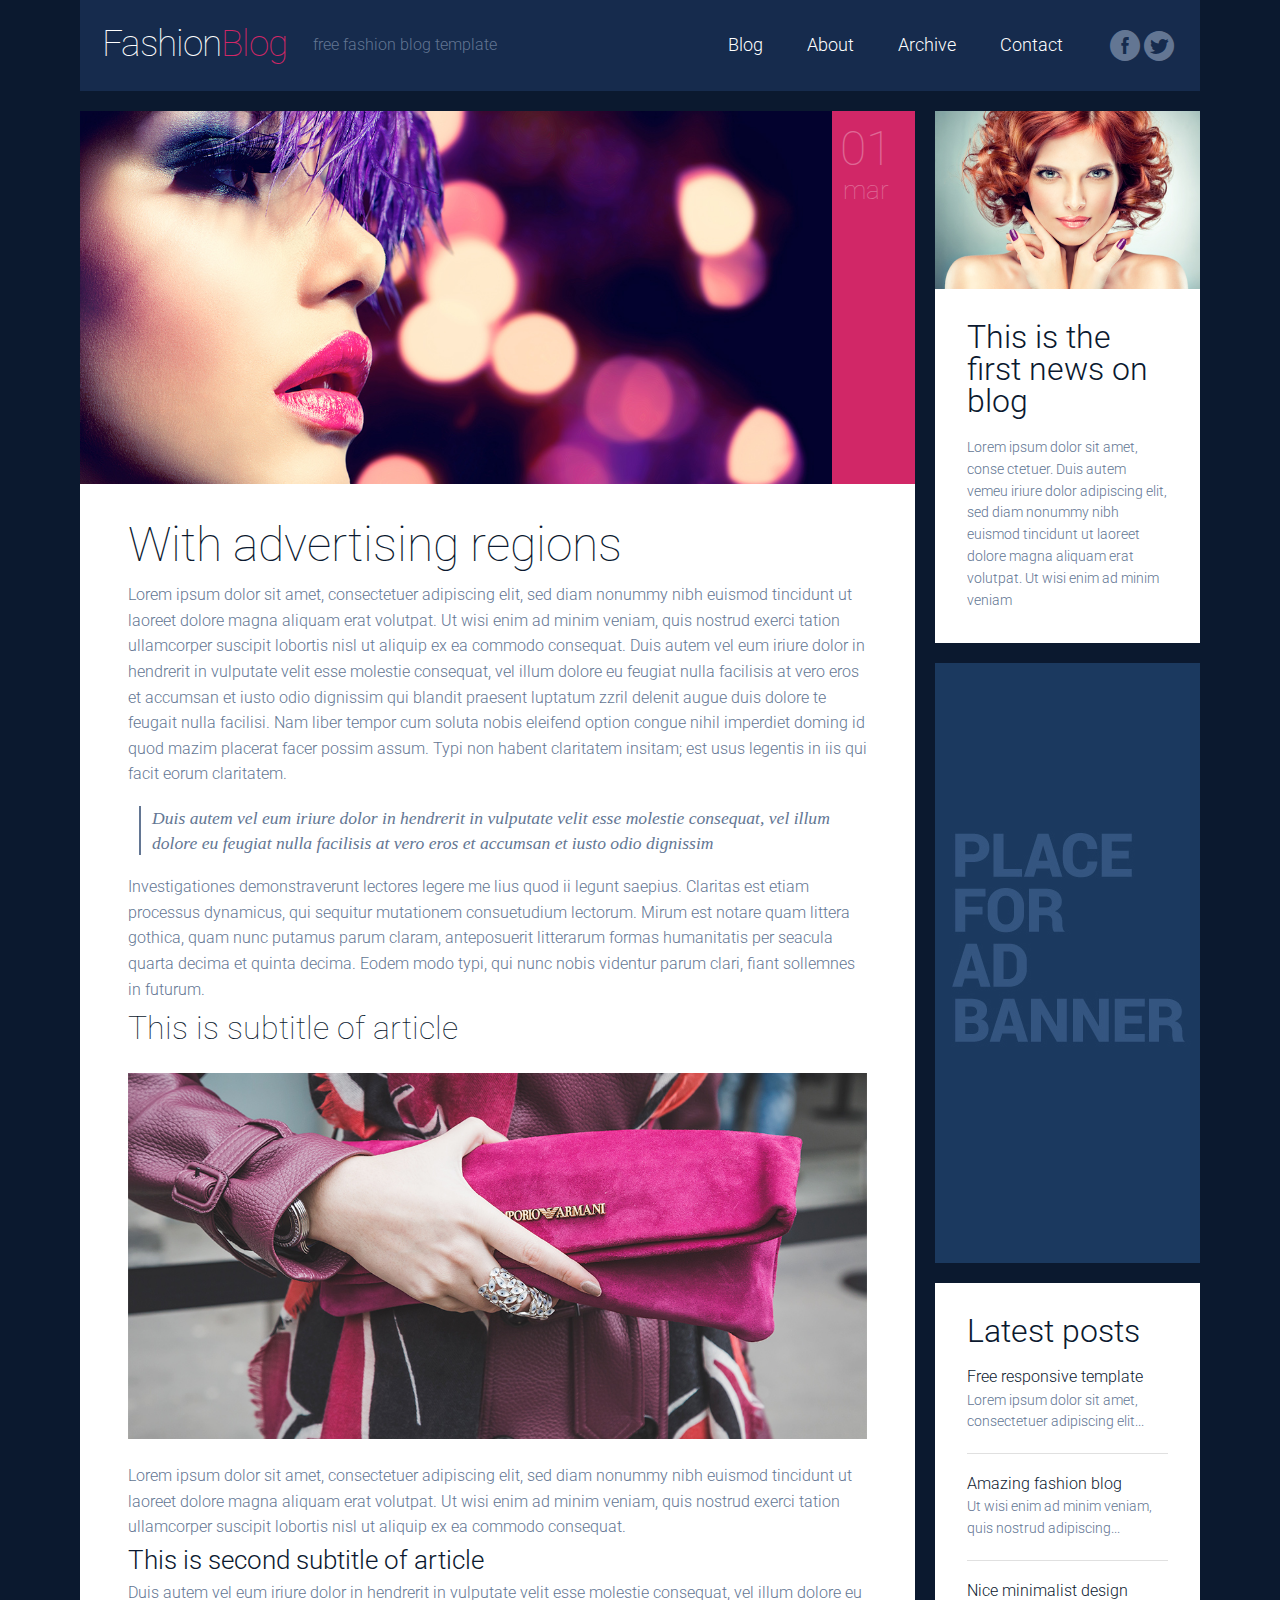
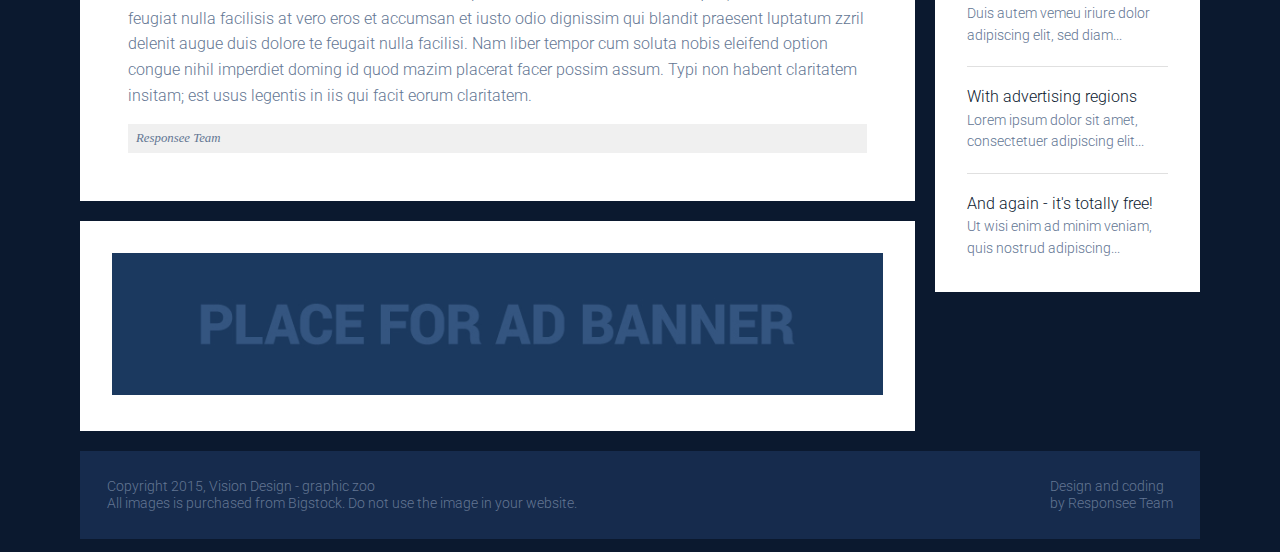
<file: post-4.html>
<!DOCTYPE html>
<html lang="en-US">
   <head>
      <meta charset="UTF-8">
      <meta name="viewport" content="width=device-width" />
      <title>Fashion is our passion | With advertising regions
      </title>
      <meta name="description" content="Download free amazing responsive Fashion Blog template."/>
      <meta name="keywords" content="free, responsive, blog, fashion"/>
      <link rel="stylesheet" href="css/components.css">
      <link rel="stylesheet" href="css/responsee.css">
      <!-- CUSTOM STYLE -->       
      <link href='http://fonts.googleapis.com/css?family=Roboto:400,100,300,700&subset=latin,latin-ext' rel='stylesheet' type='text/css'>
      <link rel="stylesheet" href="css/template-style.css">
      <script type="text/javascript" src="js/jquery-1.8.3.min.js"></script>
      <script type="text/javascript" src="js/jquery-ui.min.js"></script>    
      <script type="text/javascript" src="js/modernizr.js"></script>
      <script type="text/javascript" src="js/responsee.js"></script>         
      <!--[if lt IE 9]> 
      <script src="http://html5shiv.googlecode.com/svn/trunk/html5.js"></script> 
      <![endif]-->     
   </head>
   <body class="size-1140">
      <!-- TOP NAV WITH LOGO -->          
      <header class="margin-bottom">
         <div class="line">
            <nav>
               <div class="top-nav">
                  <p class="nav-text"></p>
                  <a class="logo" href="index.html">            
                  Fashion<span>Blog</span>
                  </a>            
                  <h1>free fashion blog template</h1>
                  <ul class="top-ul right">
                     <li>            
                        <a href="index.html">Blog</a>            
                     </li>
                     <li>            
                        <a href="about.html">About</a>            
                     </li>
                     <li>            
                        <a href="archive.html">Archive</a>            
                     </li>
                     <li>            
                        <a href="contact.html">Contact</a>            
                     </li>
                     <div class="social right">	           
                        <a target="_blank" href="https://www.facebook.com/myresponsee">
                        <i class="icon-facebook_circle icon2x"></i>
                        </a>          
                        <a target="_blank" href="https://twitter.com/MyResponsee">
                        <i class="icon-twitter_circle icon2x"></i>
                        </a>          
                     </div>
                  </ul>
               </div>
            </nav>
         </div>
      </header>
      <!-- MAIN SECTION -->                  
      <section id="article-section" class="line">
         <div class="margin">
            <!-- ARTICLES -->             
            <div class="s-12 l-9">
               <!-- ARTICLE 1 -->               
               <article class="margin-bottom">
                  <div class="post-4 line">
                     <!-- image -->                 
                     <div class="s-12 l-11 post-image">                   
                        <img src="img/post4-big.jpg" alt="Fashion">              
                     </div>
                     <!-- date -->                 
                     <div class="s-12 l-1 post-date">
                        <p class="date">01</p>
                        <p class="month">mar</p>
                     </div>
                  </div>
                  <!-- text -->                 
                  <div class="post-text">
                     <h1>With advertising regions</h1>
                     <p>
                        Lorem ipsum dolor sit amet, consectetuer adipiscing elit, sed diam nonummy nibh euismod tincidunt ut laoreet dolore magna 
                        aliquam erat volutpat. Ut wisi enim ad minim veniam, quis nostrud exerci tation ullamcorper suscipit lobortis nisl ut aliquip 
                        ex ea commodo consequat. Duis autem vel eum iriure dolor in hendrerit in vulputate velit esse molestie consequat, vel illum 
                        dolore eu feugiat nulla facilisis at vero eros et accumsan et iusto odio dignissim qui blandit praesent luptatum zzril delenit 
                        augue duis dolore te feugait nulla facilisi. Nam liber tempor cum soluta nobis eleifend option congue nihil imperdiet doming 
                        id quod mazim placerat facer possim assum. Typi non habent claritatem insitam; est usus legentis in iis qui facit eorum claritatem.
                     </p>
                     <br>
                     <blockquote>
                        Duis autem vel eum iriure dolor in hendrerit in vulputate velit esse molestie consequat, vel illum 
                        dolore eu feugiat nulla facilisis at vero eros et accumsan et iusto odio dignissim
                     </blockquote>
                     <br>
                     <p> 
                        Investigationes demonstraverunt lectores legere me lius quod ii legunt saepius. Claritas est etiam processus dynamicus, 
                        qui sequitur mutationem consuetudium lectorum. Mirum est notare quam littera gothica, quam nunc putamus parum claram, 
                        anteposuerit litterarum formas humanitatis per seacula quarta decima et quinta decima. Eodem modo typi, qui nunc nobis 
                        videntur parum clari, fiant sollemnes in futurum.             
                     </p>
                     <h2>This is subtitle of article</h2>
                     <img src="img/post1-big.jpg" alt="Fashion">
                     <p>
                        Lorem ipsum dolor sit amet, consectetuer adipiscing elit, sed diam nonummy nibh euismod tincidunt ut laoreet dolore magna 
                        aliquam erat volutpat. Ut wisi enim ad minim veniam, quis nostrud exerci tation ullamcorper suscipit lobortis nisl ut aliquip 
                        ex ea commodo consequat.
                     </p>
                     <h3>This is second subtitle of article</h3>
                     <p>
                        Duis autem vel eum iriure dolor in hendrerit in vulputate velit esse molestie consequat, vel illum 
                        dolore eu feugiat nulla facilisis at vero eros et accumsan et iusto odio dignissim qui blandit praesent luptatum zzril delenit 
                        augue duis dolore te feugait nulla facilisi. Nam liber tempor cum soluta nobis eleifend option congue nihil imperdiet doming 
                        id quod mazim placerat facer possim assum. Typi non habent claritatem insitam; est usus legentis in iis qui facit eorum claritatem.
                     </p>
                     <p class="author">Responsee Team</p>
                  </div>
               </article>
               <!-- AD REGION -->
               <div class="line">
                  <div class="advertising horizontal">
                     <img src="img/banner-horizontal.jpg" alt="ad banner">        
                  </div>
               </div>
            </div>
            <!-- SIDEBAR -->             
            <div class="s-12 l-3">
               <aside>
                  <!-- NEWS 1 -->           
                  <img src="img/news1.jpg" alt="News 1">          
                  <div class="aside-block margin-bottom">
                     <h3>This is the first news on blog</h3>
                     <p>Lorem ipsum dolor sit amet, conse ctetuer. Duis autem vemeu iriure dolor adipiscing elit, sed diam nonummy nibh euismod tincidunt ut laoreet dolore magna aliquam erat volutpat. Ut wisi enim ad minim veniam</p>
                  </div>
                  <!-- AD REGION --> 
                  <div class="advertising margin-bottom">
                     <img src="img/banner.jpg" alt="ad banner">         
                  </div>
                  <!-- LATEST POSTS -->
                  <div class="aside-block margin-bottom">
                     <h3>Latest posts</h3>
                     <a class="latest-posts" href="post-1.html">
                        <h5>Free responsive template</h5>
                        <p>
                           Lorem ipsum dolor sit amet, consectetuer adipiscing elit...
                        </p>
                     </a>
                     <a class="latest-posts" href="post-2.html">
                        <h5>Amazing fashion blog</h5>
                        <p>
                           Ut wisi enim ad minim veniam, quis nostrud adipiscing...
                        </p>
                     </a>
                     <a class="latest-posts" href="post-3.html">
                        <h5>Nice minimalist design</h5>
                        <p>
                           Duis autem vemeu iriure dolor adipiscing elit, sed diam...
                        </p>
                     </a>
                     <a class="latest-posts" href="post-4.html">
                        <h5>With advertising regions</h5>
                        <p>
                           Lorem ipsum dolor sit amet, consectetuer adipiscing elit...
                        </p>
                     </a>
                     <a class="latest-posts" href="post-5.html">
                        <h5>And again - it's totally free!</h5>
                        <p>
                           Ut wisi enim ad minim veniam, quis nostrud adipiscing...
                        </p>
                     </a>
                  </div>
               </aside>
            </div>
         </div>
      </section>
      <!-- FOOTER -->       
      <div class="line">
         <footer>
            <div class="s-12 l-8">
               <p>
                  Copyright 2015, Vision Design - graphic zoo<br>
                  All images is purchased from Bigstock. Do not use the image in your website.
               </p>
            </div>
            <div class="s-12 l-4">		                            
               <a class="right" href="http://www.myresponsee.com" title="Responsive framework">Design and coding<br>
               by Responsee Team
               </a>                       
            </div>
         </footer>
      </div>
   </body>
</html>
</file>
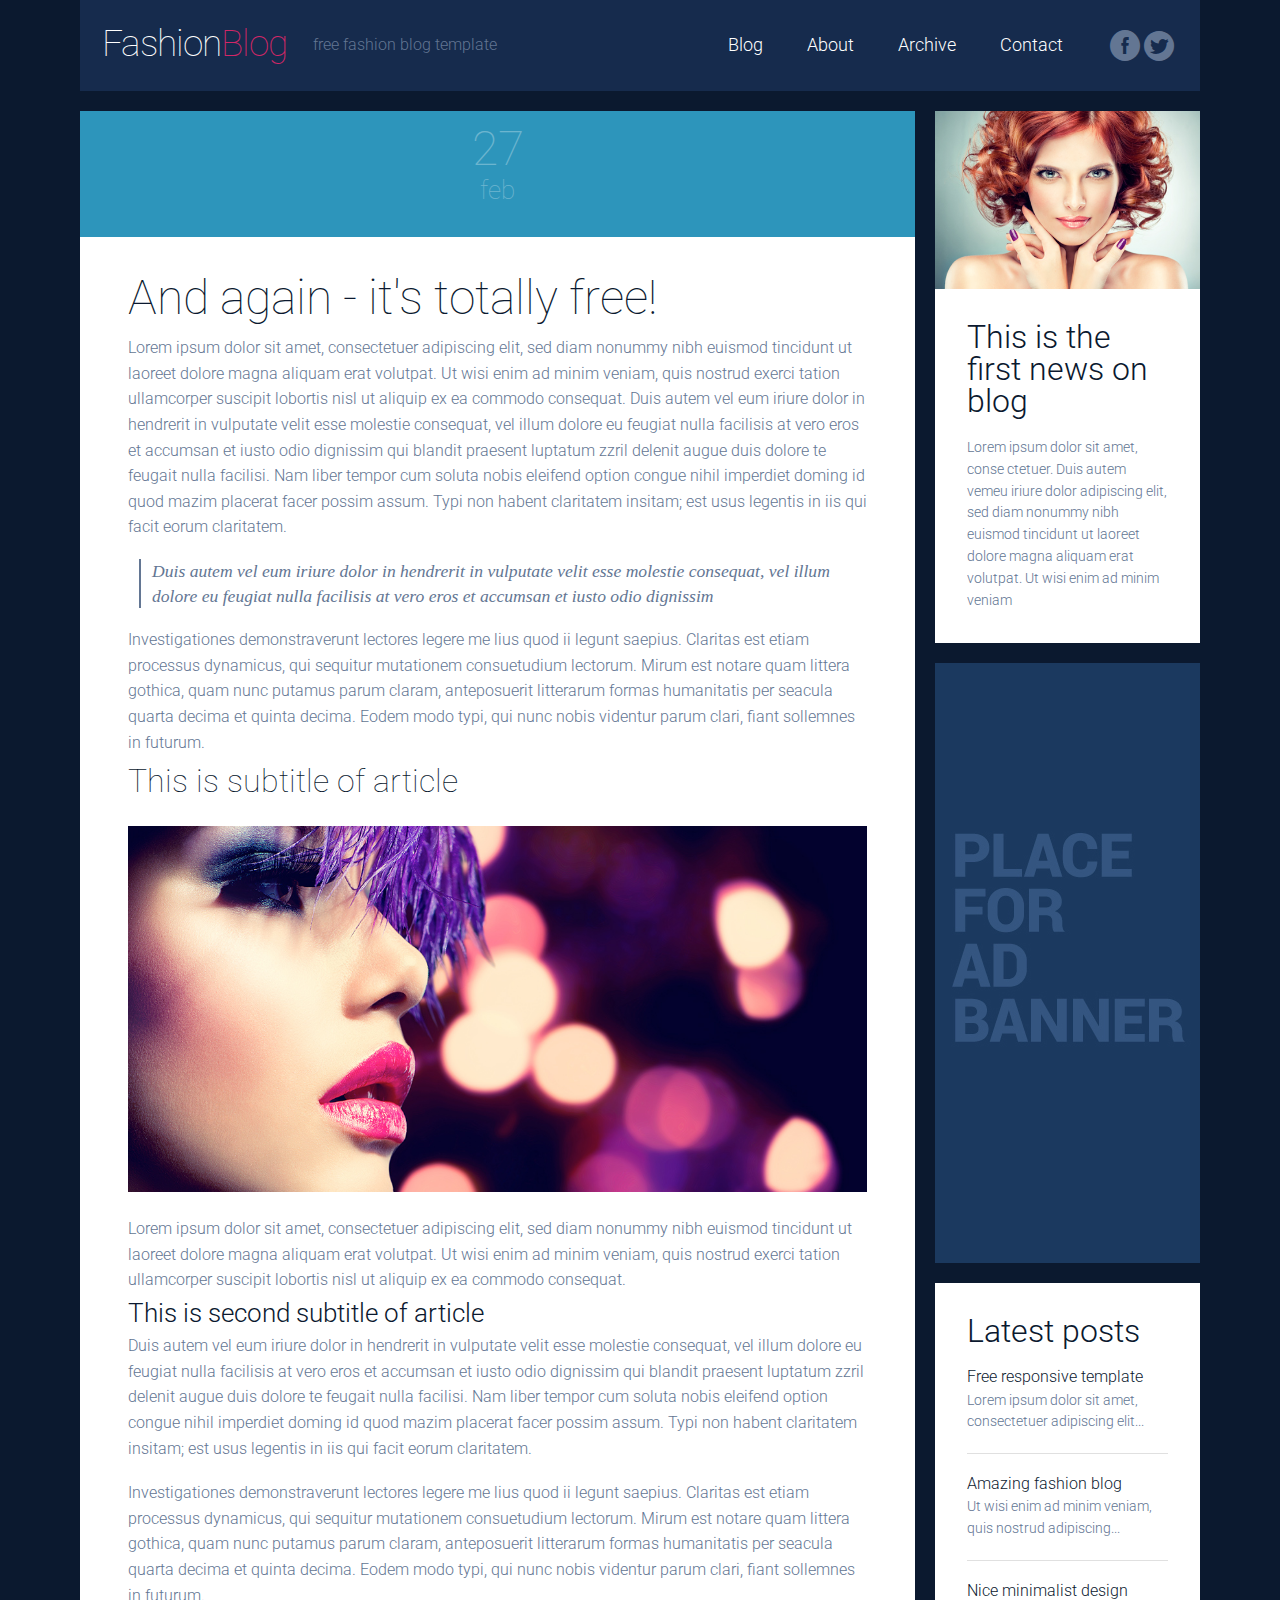
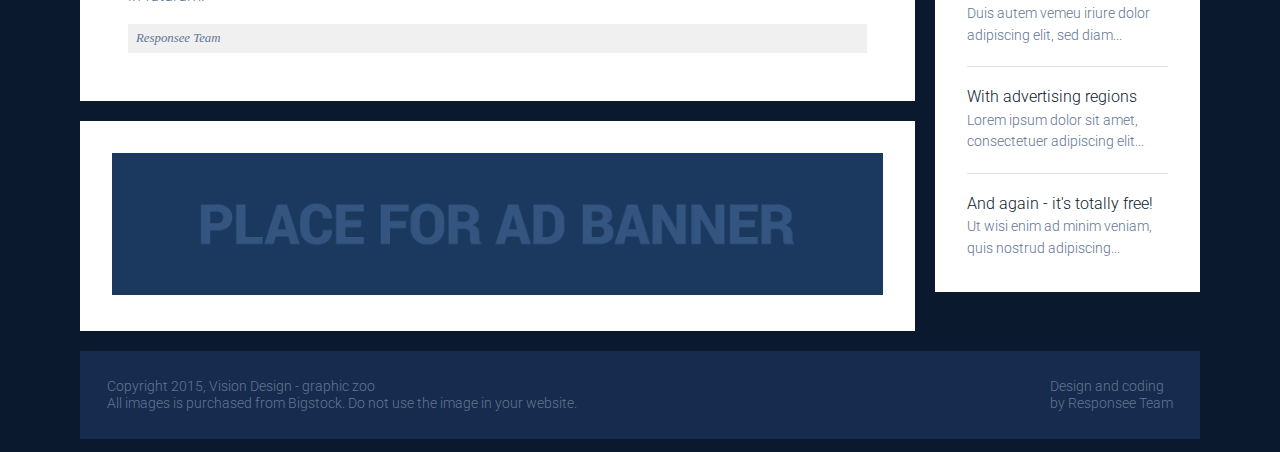
<file: post-5.html>
<!DOCTYPE html>
<html lang="en-US">
   <head>
      <meta charset="UTF-8">
      <meta name="viewport" content="width=device-width" />
      <title>Fashion is our passion | And again - it's totally free!
      </title>
      <meta name="description" content="Download free amazing responsive Fashion Blog template."/>
      <meta name="keywords" content="free, responsive, blog, fashion"/>
      <link rel="stylesheet" href="css/components.css">
      <link rel="stylesheet" href="css/responsee.css">
      <!-- CUSTOM STYLE -->       
      <link href='http://fonts.googleapis.com/css?family=Roboto:400,100,300,700&subset=latin,latin-ext' rel='stylesheet' type='text/css'>
      <link rel="stylesheet" href="css/template-style.css">
      <script type="text/javascript" src="js/jquery-1.8.3.min.js"></script>
      <script type="text/javascript" src="js/jquery-ui.min.js"></script>    
      <script type="text/javascript" src="js/modernizr.js"></script>
      <script type="text/javascript" src="js/responsee.js"></script>        
      <!--[if lt IE 9]> 
      <script src="http://html5shiv.googlecode.com/svn/trunk/html5.js"></script> 
      <![endif]-->     
   </head>
   <body class="size-1140">
      <!-- TOP NAV WITH LOGO -->          
      <header class="margin-bottom">
         <div class="line">
            <nav>
               <div class="top-nav">
                  <p class="nav-text"></p>
                  <a class="logo" href="index.html">            
                  Fashion<span>Blog</span>
                  </a>            
                  <h1>free fashion blog template</h1>
                  <ul class="top-ul right">
                     <li>            
                        <a href="index.html">Blog</a>            
                     </li>
                     <li>            
                        <a href="about.html">About</a>            
                     </li>
                     <li>            
                        <a href="archive.html">Archive</a>            
                     </li>
                     <li>            
                        <a href="contact.html">Contact</a>            
                     </li>
                     <div class="social right">	           
                        <a target="_blank" href="https://www.facebook.com/myresponsee">
                        <i class="icon-facebook_circle icon2x"></i>
                        </a>          
                        <a target="_blank" href="https://twitter.com/MyResponsee">
                        <i class="icon-twitter_circle icon2x"></i>
                        </a>          
                     </div>
                  </ul>
               </div>
            </nav>
         </div>
      </header>
      <!-- MAIN SECTION -->                  
      <section id="article-section" class="line">
         <div class="margin">
            <!-- ARTICLES -->             
            <div class="s-12 l-9">
               <!-- ARTICLE 1 -->               
               <article class="margin-bottom">
                  <div class="post-5 line">
                     <!-- date -->                 
                     <div class="s-12 post-date">
                        <p class="date">27</p>
                        <p class="month">feb</p>
                     </div>
                  </div>
                  <!-- text -->                 
                  <div class="post-text">
                     <h1>And again - it's totally free!</h1>
                     <p>
                        Lorem ipsum dolor sit amet, consectetuer adipiscing elit, sed diam nonummy nibh euismod tincidunt ut laoreet dolore magna 
                        aliquam erat volutpat. Ut wisi enim ad minim veniam, quis nostrud exerci tation ullamcorper suscipit lobortis nisl ut aliquip 
                        ex ea commodo consequat. Duis autem vel eum iriure dolor in hendrerit in vulputate velit esse molestie consequat, vel illum 
                        dolore eu feugiat nulla facilisis at vero eros et accumsan et iusto odio dignissim qui blandit praesent luptatum zzril delenit 
                        augue duis dolore te feugait nulla facilisi. Nam liber tempor cum soluta nobis eleifend option congue nihil imperdiet doming 
                        id quod mazim placerat facer possim assum. Typi non habent claritatem insitam; est usus legentis in iis qui facit eorum claritatem.
                     </p>
                     <br>
                     <blockquote>
                        Duis autem vel eum iriure dolor in hendrerit in vulputate velit esse molestie consequat, vel illum 
                        dolore eu feugiat nulla facilisis at vero eros et accumsan et iusto odio dignissim
                     </blockquote>
                     <br>
                     <p> 
                        Investigationes demonstraverunt lectores legere me lius quod ii legunt saepius. Claritas est etiam processus dynamicus, 
                        qui sequitur mutationem consuetudium lectorum. Mirum est notare quam littera gothica, quam nunc putamus parum claram, 
                        anteposuerit litterarum formas humanitatis per seacula quarta decima et quinta decima. Eodem modo typi, qui nunc nobis 
                        videntur parum clari, fiant sollemnes in futurum.             
                     </p>
                     <h2>This is subtitle of article</h2>
                     <img src="img/post4-big.jpg" alt="Fashion">
                     <p>
                        Lorem ipsum dolor sit amet, consectetuer adipiscing elit, sed diam nonummy nibh euismod tincidunt ut laoreet dolore magna 
                        aliquam erat volutpat. Ut wisi enim ad minim veniam, quis nostrud exerci tation ullamcorper suscipit lobortis nisl ut aliquip 
                        ex ea commodo consequat.
                     </p>
                     <h3>This is second subtitle of article</h3>
                     <p>
                        Duis autem vel eum iriure dolor in hendrerit in vulputate velit esse molestie consequat, vel illum 
                        dolore eu feugiat nulla facilisis at vero eros et accumsan et iusto odio dignissim qui blandit praesent luptatum zzril delenit 
                        augue duis dolore te feugait nulla facilisi. Nam liber tempor cum soluta nobis eleifend option congue nihil imperdiet doming 
                        id quod mazim placerat facer possim assum. Typi non habent claritatem insitam; est usus legentis in iis qui facit eorum claritatem.
                     </p>
                     <br>
                     <p> 
                        Investigationes demonstraverunt lectores legere me lius quod ii legunt saepius. Claritas est etiam processus dynamicus, 
                        qui sequitur mutationem consuetudium lectorum. Mirum est notare quam littera gothica, quam nunc putamus parum claram, 
                        anteposuerit litterarum formas humanitatis per seacula quarta decima et quinta decima. Eodem modo typi, qui nunc nobis 
                        videntur parum clari, fiant sollemnes in futurum.             
                     </p>
                     <p class="author">Responsee Team</p>
                  </div>
               </article>
               <!-- AD REGION -->
               <div class="line">
                  <div class="advertising horizontal">
                     <img src="img/banner-horizontal.jpg" alt="ad banner">         
                  </div>
               </div>
            </div>
            <!-- SIDEBAR -->             
            <div class="s-12 l-3">
               <aside>
                  <!-- NEWS 1 -->           
                  <img src="img/news1.jpg" alt="News 1">          
                  <div class="aside-block margin-bottom">
                     <h3>This is the first news on blog</h3>
                     <p>Lorem ipsum dolor sit amet, conse ctetuer. Duis autem vemeu iriure dolor adipiscing elit, sed diam nonummy nibh euismod tincidunt ut laoreet dolore magna aliquam erat volutpat. Ut wisi enim ad minim veniam</p>
                  </div>
                  <!-- AD REGION --> 
                  <div class="advertising margin-bottom">
                     <img src="img/banner.jpg" alt="ad banner">        
                  </div>
                  <!-- LATEST POSTS -->
                  <div class="aside-block margin-bottom">
                     <h3>Latest posts</h3>
                     <a class="latest-posts" href="post-1.html">
                        <h5>Free responsive template</h5>
                        <p>
                           Lorem ipsum dolor sit amet, consectetuer adipiscing elit...
                        </p>
                     </a>
                     <a class="latest-posts" href="post-2.html">
                        <h5>Amazing fashion blog</h5>
                        <p>
                           Ut wisi enim ad minim veniam, quis nostrud adipiscing...
                        </p>
                     </a>
                     <a class="latest-posts" href="post-3.html">
                        <h5>Nice minimalist design</h5>
                        <p>
                           Duis autem vemeu iriure dolor adipiscing elit, sed diam...
                        </p>
                     </a>
                     <a class="latest-posts" href="post-4.html">
                        <h5>With advertising regions</h5>
                        <p>
                           Lorem ipsum dolor sit amet, consectetuer adipiscing elit...
                        </p>
                     </a>
                     <a class="latest-posts" href="post-5.html">
                        <h5>And again - it's totally free!</h5>
                        <p>
                           Ut wisi enim ad minim veniam, quis nostrud adipiscing...
                        </p>
                     </a>
                  </div>
               </aside>
            </div>
         </div>
      </section>
      <!-- FOOTER -->       
      <div class="line">
         <footer>
            <div class="s-12 l-8">
               <p>
                  Copyright 2015, Vision Design - graphic zoo<br>
                  All images is purchased from Bigstock. Do not use the image in your website.
               </p>
            </div>
            <div class="s-12 l-4">		                            
               <a class="right" href="http://www.myresponsee.com" title="Responsive framework">Design and coding<br>
               by Responsee Team
               </a>                       
            </div>
         </footer>
      </div>
   </body>
</html>
</file>
<file: css/components.css>
/* Custom forms */
form.customform input, form.customform select, form.customform textarea, form.customform button {
 font-size:0.9em;
 font-family:inherit;
 margin-bottom:1.25em;
} 
form.customform input, form.customform select {height: 2.7em;}
form.customform input, form.customform textarea, form.customform select { 
 background: none repeat scroll 0 0 #F5F5F5;
 transition: background 0.20s linear 0s;
 -o-transition: background 0.20s linear 0s;
 -ms-transition: background 0.20s linear 0s;
 -moz-transition: background 0.20s linear 0s;
 -webkit-transition: background 0.20s linear 0s;
}
form.customform input:hover, form.customform textarea:hover, form.customform select:hover, form.customform input:focus, form.customform textarea:focus, form.customform select:focus {background: none repeat scroll 0 0 #fff;}
form.customform input, form.customform textarea, form.customform select {
 background: none repeat scroll 0 0 #F5F5F5;
 border: 1px solid #E0E0E0;
 padding: 0.625em;
 width: 100%;
}
form.customform input[type="file"] {
 border: 1px solid #E0E0E0;
 height: auto;
 max-height: 2.7em;
 min-height: 2.7em;
 padding: 0.4em;
 width: 100%;
}
form.customform input[type="radio"], form.customform input[type="checkbox"] {
 margin-right: 0.625em;
 width:auto;
 padding:0;
 height:auto;
}
form.customform option {padding: 0.625em;}
form.customform select[multiple="multiple"] {height: auto;}
form.customform button {
 width: 100%;
 background: none repeat scroll 0 0 #444444;
 border: 0 none;
 color: #FFFFFF;
 height: 2.7em;
 padding: 0.625em;
 cursor:pointer;
 width: 100%;
 transition: background 0.20s linear 0s;
 -o-transition: background 0.20s linear 0s;
 -ms-transition: background 0.20s linear 0s;
 -moz-transition: background 0.20s linear 0s;
 -webkit-transition: background 0.20s linear 0s;
}	
form.customform button:hover {background: none repeat scroll 0 0 #666666;}
/* Icon font - MFG labs */
@font-face {
  font-family: 'mfg';
    src: url('../font/mfglabsiconset-webfont.eot');
    src: url('../font/mfglabsiconset-webfont.svg#mfg_labs_iconsetregular') format('svg'),
   		   url('../font/mfglabsiconset-webfont.eot?#iefix') format('embedded-opentype'),
         url('../font/mfglabsiconset-webfont.woff') format('woff'),
         url('../font/mfglabsiconset-webfont.ttf') format('truetype');
    font-weight: normal;
    font-style: normal;
}
i, .icon {
  font-family: 'mfg';
  font-size: 1em;
  font-style: normal;
  font-weight: normal;
  color:#e3e3e3;
}
.icon2x {font-size: 2em;}
.icon3x {font-size: 3em;}
.gradient {
  color: #999999;
  text-shadow: 1px 1px 1px rgba(27, 27, 27, 0.19);
  transition: all 0.1s ease-in-out 0s;
}
.gradient:hover, .gradient .current {
  color: #EEEEEE;
  text-shadow: 0 0 3px rgba(255, 255, 255, 0.25);
}
.icon-cloud:before { content: "\2601"; }
.icon-at:before { content: "\0040"; }
.icon-plus:before { content: "\002B"; }
.icon-minus:before { content: "\2212"; }
.icon-arrow_up:before { content: "\2191"; }
.icon-arrow_down:before { content: "\2193"; }
.icon-arrow_right:before { content: "\2192"; }
.icon-arrow_left:before { content: "\2190"; }
.icon-chevron_down:before { content: "\f004"; }
.icon-chevron_up:before { content: "\f005"; }
.icon-chevron_right:before { content: "\f006"; }
.icon-chevron_left:before { content: "\f007"; }
.icon-reorder:before { content: "\f008"; }
.icon-list:before { content: "\f009"; }
.icon-reorder_square:before { content: "\f00a"; }
.icon-reorder_square_line:before { content: "\f00b"; }
.icon-coverflow:before { content: "\f00c"; }
.icon-coverflow_line:before { content: "\f00d"; }
.icon-pause:before { content: "\f00e"; }
.icon-play:before { content: "\f00f"; }
.icon-step_forward:before { content: "\f010"; }
.icon-step_backward:before { content: "\f011"; }
.icon-fast_forward:before { content: "\f012"; }
.icon-fast_backward:before { content: "\f013"; }
.icon-cloud_upload:before { content: "\f014"; }
.icon-cloud_download:before { content: "\f015"; }
.icon-data_science:before { content: "\f016"; }
.icon-data_science_black:before { content: "\f017"; }
.icon-globe:before { content: "\f018"; }
.icon-globe_black:before { content: "\f019"; }
.icon-math_ico:before { content: "\f01a"; }
.icon-math:before { content: "\f01b"; }
.icon-math_black:before { content: "\f01c"; }
.icon-paperplane_ico:before { content: "\f01d"; }
.icon-paperplane:before { content: "\f01e"; }
.icon-paperplane_black:before { content: "\f01f"; }
.icon-color_balance:before { content: "\f020"; }
.icon-star:before { content: "\2605"; }
.icon-star_half:before { content: "\f022"; }
.icon-star_empty:before { content: "\2606"; }
.icon-star_half_empty:before { content: "\f024"; }
.icon-reload:before { content: "\f025"; }
.icon-heart:before { content: "\2665"; }
.icon-heart_broken:before { content: "\f028"; }
.icon-hashtag:before { content: "\f029"; }
.icon-reply:before { content: "\f02a"; }
.icon-retweet:before { content: "\f02b"; }
.icon-signin:before { content: "\f02c"; }
.icon-signout:before { content: "\f02d"; }
.icon-download:before { content: "\f02e"; }
.icon-upload:before { content: "\f02f"; }
.icon-placepin:before { content: "\f031"; }
.icon-display_screen:before { content: "\f032"; }
.icon-tablet:before { content: "\f033"; }
.icon-smartphone:before { content: "\f034"; }
.icon-connected_object:before { content: "\f035"; }
.icon-lock:before { content: "\F512"; }
.icon-unlock:before { content: "\F513"; }
.icon-camera:before { content: "\F4F7"; }
.icon-isight:before { content: "\f039"; }
.icon-video_camera:before { content: "\f03a"; }
.icon-random:before { content: "\f03b"; }
.icon-message:before { content: "\F4AC"; }
.icon-discussion:before { content: "\f03d"; }
.icon-calendar:before { content: "\F4C5"; }
.icon-ringbell:before { content: "\f03f"; }
.icon-movie:before { content: "\f040"; }
.icon-mail:before { content: "\2709"; }
.icon-pen:before { content: "\270F"; }
.icon-settings:before { content: "\9881"; }
.icon-measure:before { content: "\f044"; }
.icon-vector:before { content: "\f045"; }
.icon-vector_pen:before { content: "\2712"; }
.icon-mute_on:before { content: "\f047"; }
.icon-mute_off:before { content: "\f048"; }
.icon-home:before { content: "\2302"; }
.icon-sheet:before { content: "\f04a"; }
.icon-arrow_big_right:before { content: "\21C9"; }
.icon-arrow_big_left:before { content: "\21C7"; }
.icon-arrow_big_down:before { content: "\21CA"; }
.icon-arrow_big_up:before { content: "\21C8"; }
.icon-dribbble_circle:before { content: "\f04f"; }
.icon-dribbble:before { content: "\f050"; }
.icon-facebook_circle:before { content: "\f051"; }
.icon-facebook:before { content: "\f052"; }
.icon-git_circle_alt:before { content: "\f053"; }
.icon-git_circle:before { content: "\f054"; }
.icon-git:before { content: "\f055"; }
.icon-octopus:before { content: "\f056"; }
.icon-twitter_circle:before { content: "\f057"; }
.icon-twitter:before { content: "\f058"; }
.icon-google_plus_circle:before { content: "\f059"; }
.icon-google_plus:before { content: "\f05a"; }
.icon-linked_in_circle:before { content: "\f05b"; }
.icon-linked_in:before { content: "\f05c"; }
.icon-instagram:before { content: "\f05d"; }
.icon-instagram_circle:before { content: "\f05e"; }
.icon-mfg_icon:before { content: "\f05f"; }
.icon-xing:before { content: "\F532"; }
.icon-xing_circle:before { content: "\F533"; }
.icon-mfg_icon_circle:before { content: "\f060"; }
.icon-user:before { content: "\f061"; }
.icon-user_male:before { content: "\f062"; }
.icon-user_female:before { content: "\f063"; }
.icon-users:before { content: "\f064"; }
.icon-file_open:before { content: "\F4C2"; }
.icon-file_close:before { content: "\f067"; }
.icon-file_alt:before { content: "\f068"; }
.icon-file_close_alt:before { content: "\f069"; }
.icon-attachment:before { content: "\f06a"; }
.icon-check:before { content: "\2713"; }
.icon-cross_mark:before { content: "\274C"; }
.icon-cancel_circle:before { content: "\F06E"; }
.icon-check_circle:before { content: "\f06d"; }
.icon-magnifying:before { content: "\F50D"; }
.icon-inbox:before { content: "\f070"; }
.icon-clock:before { content: "\23F2"; }
.icon-stopwatch:before { content: "\23F1"; }
.icon-hourglass:before { content: "\231B"; }
.icon-trophy:before { content: "\f074"; }
.icon-unlock_alt:before { content: "\F075"; }
.icon-lock_alt:before { content: "\F510"; }
.icon-arrow_doubled_right:before { content: "\21D2"; }
.icon-arrow_doubled_left:before { content: "\21D0"; }
.icon-arrow_doubled_down:before { content: "\21D3"; }
.icon-arrow_doubled_up:before { content: "\21D1"; }
.icon-link:before { content: "\f07B"; }
.icon-warning:before { content: "\2757"; }
.icon-warning_alt:before { content: "\2755"; }
.icon-magnifying_plus:before { content: "\f07E"; }
.icon-magnifying_minus:before { content: "\f07F"; }
.icon-white_question:before { content: "\2754"; }
.icon-black_question:before { content: "\2753"; }
.icon-stop:before { content: "\f080"; }
.icon-share:before { content: "\f081"; }
.icon-eye:before { content: "\f082"; }
.icon-trash_can:before { content: "\f083"; }
.icon-hard_drive:before { content: "\f084"; }
.icon-information_black:before { content: "\f085"; }
.icon-information_white:before { content: "\f086"; }
.icon-printer:before { content: "\f087"; }
.icon-letter:before { content: "\f088"; }
.icon-soundcloud:before { content: "\f089"; }
.icon-soundcloud_circle:before { content: "\f08A"; }
.icon-anchor:before { content: "\2693"; }
.icon-female_sign:before { content: "\2640"; }
.icon-male_sign:before { content: "\2642"; }
.icon-joystick:before { content: "\F514"; }
.icon-high_voltage:before { content: "\26A1"; }
.icon-fire:before { content: "\F525"; }
.icon-newspaper:before { content: "\F4F0"; }
.icon-chart:before { content: "\F526"; }
.icon-spread:before { content: "\F527"; }
.icon-spinner_1:before { content: "\F528"; }
.icon-spinner_2:before { content: "\F529"; }
.icon-chart_alt:before { content: "\F530"; }
.icon-label:before { content: "\F531"; }
.icon-brush:before { content: "\E000"; }
.icon-refresh:before { content: "\E001"; }
.icon-node:before { content: "\E002"; }
.icon-node_2:before { content: "\E003"; }
.icon-node_3:before { content: "\E004"; }
.icon-link_2_nodes:before { content: "\E005"; }
.icon-link_3_nodes:before { content: "\E006"; }
.icon-link_loop_nodes:before { content: "\E007"; }
.icon-node_size:before { content: "\E008"; }
.icon-node_color:before { content: "\E009"; }
.icon-layout_directed:before { content: "\E010"; }
.icon-layout_radial:before { content: "\E011"; }
.icon-layout_hierarchical:before { content: "\E012"; }
.icon-node_link_direction:before { content: "\E013"; }
.icon-node_link_short_path:before { content: "\E014"; }
.icon-node_cluster:before { content: "\E015"; }
.icon-display_graph:before { content: "\E016"; }
.icon-node_link_weight:before { content: "\E017"; }
.icon-more_node_links:before { content: "\E018"; }
.icon-node_shape:before { content: "\E00A"; }
.icon-node_icon:before { content: "\E00B"; }
.icon-node_text:before { content: "\E00C"; }
.icon-node_link_text:before { content: "\E00D"; }
.icon-node_link_color:before { content: "\E00E"; }
.icon-node_link_shape:before { content: "\E00F"; }
.icon-credit_card:before { content: "\F4B3"; }
.icon-disconnect:before { content: "\F534"; }
.icon-graph:before { content: "\F535"; }
.icon-new_user:before { content: "\F536"; }
</file>
<file: css/responsee.css>
/*
 * Responsee CSS - v2.2 - 2015-03-08
 * http://www.myresponsee.com
 * Copyright 2015, Vision Design - graphic zoo
 * Free to use under the MIT license.
*/

* {  
  -webkit-box-sizing:border-box;
	-moz-box-sizing:border-box;
	box-sizing:border-box;
	margin:0;	
  }
body {
	background:none repeat scroll 0 0 #d3d3d3;
	font-size:100%;
	margin:0;
  font-family:"Open Sans",Arial,sans-serif;
  color:#444;
  }
h1, h2, h3, h4, h5, h6 {
  color:#444;
  font-weight: normal;
  margin:0.2em 0 0.2em 0;    
}
h1 {font-size:2.4em;}
h2 {font-size:2em;}  
h3 {font-size:1.6em;}  
h4 {font-size:1.2em;}  
h5 {font-size:1em;}  
h6 {font-size:0.9em;}    
a, a:link, a:visited, a:hover, a:active {
	text-decoration:none;
  color:#444;
	}
img {
  border:0;
	height:auto;
	width:100%;
	}
table {
	background:none repeat scroll 0 0 #fff;
	border:1px solid #D0D0D0;
	border-collapse:collapse;
	border-spacing:0;
	text-align:left;
	width:100%;
	}
table tr td, table tr th {padding:0.625em;}
table tfoot, table thead {background:none repeat scroll 0 0 #e0e0e0;}
table tr:nth-of-type(2n) {background:none repeat scroll 0 0 #e0e0e0;}
th {border-right:1px solid #fff;}
td {border-right:1px solid #e0e0e0;}
.size-960 .line {
  margin:0 auto;
  max-width:60em;
  padding:0 0.625em;
}
.size-1140 .line {
  margin:0 auto;
  max-width:71.25em;
  padding:0 0.625em;
}
.size-960.align-content-left .line,.size-1140.align-content-left .line {margin-left:0;}
form {line-height:1.4em;}
nav {
  display:block;
  width:100%;
  background:#262626;
}
.line:after,nav:after,.center:after,.box:after {
  clear:both;
  content:".";
  display:block;
  height:0;
  line-height:0;
  visibility:hidden;
}
.top-nav ul {padding:0;}
.top-nav ul ul {
  position:absolute;
  background:#262626;
}
.top-nav li {
  float:left;
  list-style:none outside none;
  cursor:pointer;
}
.top-nav li a {
  padding:1.25em;
  display:block;
  color:#fff; 
}
.top-nav li ul li a {
  background:none repeat scroll 0 0 #222;
  min-width:100%;
  padding:0.625em;
}
.top-nav li a:hover, .aside-nav li a:hover {background:#999;}
.top-nav li ul {display:none;}
.top-nav li ul li {
  float:none;
  list-style:none outside none;
  min-width:100%;
  padding:0;
}
.top-nav li ul li ul li {
  float:none;
  list-style:none outside none;
  min-width:100%;
  padding:0;
}
.count-number {
  background:none repeat scroll 0 0 #777;
  -webkit-border-radius:10em;
  -moz-border-radius:10em;
  border-radius:10em;
  display:inline-block;
  font-size:0.7em;
  line-height:1.8em;
  margin-left:0.3125em;
  text-align:center;
  width:1.8em;  
  color:#fff; 
  margin-bottom:-0.3125em; 
}
ul.chevron .count-number {display:none;}
ul.chevron .submenu > a:after, ul.chevron .sub-submenu > a:after,ul.chevron .aside-submenu > a:after, ul.chevron .aside-sub-submenu > a:after {
  content:"\f004";
  display:inline-block;
  font-family:mfg;
  font-size:0.7em;
  margin:0 0.625em;
}
.top-nav .active-item a {background:none repeat scroll 0 0 #999;}
.aside-nav > ul > li.active-item > a:link, .aside-nav > ul > li.active-item > a:visited {
  background:none repeat scroll 0 0 #999;
  color:#fff;
} 
@media screen and (min-width:801px) {
  .aside-nav .count-number {
	 margin-left:-1.25em;	
	 float:right;	
  }
  .top-nav li:hover > ul {
	 display:block;
	 z-index:10;
  }  
.top-nav li:hover > ul ul {
    left:100%;
    margin:-2.5em 0;
    width:100%;
  } 
}
.nav-text {display:none;}
.aside-nav li li a, .aside-nav li li.active-item a, .aside-nav li li.aside-sub-submenu li a, 
.aside-nav > ul > li > a, .aside-nav > ul > li.active-item > a:link, .aside-nav > ul > li.active-item > a:visited, .aside-nav li > ul,
.top-nav .active-item a, .top-nav li a, .aside-nav li a, .top-nav li ul li a, .top-nav li a,.top-nav li a, .top-nav li ul li a, .top-nav li ul li ul li a {
  transition:background 0.20s linear 0s;
  -o-transition:background 0.20s linear 0s;
  -ms-transition:background 0.20s linear 0s;
  -moz-transition:background 0.20s linear 0s;
  -webkit-transition:background 0.20s linear 0s;
}
.aside-nav ul {
  background:#e8e8e8; 
  padding:0;
}
.aside-nav li {
  list-style:none outside none;
  cursor:pointer;
}
.aside-nav li a {
  display:block;
  padding:1.25em;
  border-bottom:1px solid #d2d2d2; 
}
.aside-nav > ul > li:last-child a {border-bottom:0 none;}
.aside-nav li > ul {
  height:0;
  display:block;
  position:relative;
  background:#f4f4f4;
  border-left:solid 1px #f2f2f2;
  border-right:solid 1px #f2f2f2;
  overflow:hidden;
}
.aside-nav li ul ul {
  border:0;
  background:#fff;
}
.aside-nav ul ul a {padding:0.625em 1.25em;}
.aside-nav li a:link, .aside-nav li a:visited {color:#333;}
.aside-nav li li a:hover, .aside-nav li li.active-item > a, .aside-nav li li.aside-sub-submenu li a:hover {
  color:#999;
  background:none;
}
.aside-nav > ul > li > a:hover {color:#fff;}
.aside-nav li li a:hover:before, .aside-nav li li.active-item a:before {
  content:"\f006";
  display:inline-block;
  font-family:"mfg";
  font-size:0.6em;
  margin:0 0.625em 0 -1.25em;
  width:0.625em;
}
.aside-nav li li a:link, .aside-nav li li a:visited {background:none;}
.aside-nav .show-aside-ul, .aside-nav .active-aside-item  {
  display:block;  
  height:auto;
}
.padding {
  display:list-item;
  list-style:none outside none;
  padding:10px;
}
.margin {margin:0 -0.625em;}
.line {clear:left;}
.line .line {padding:0;}
.hide-l {display:none;}
.box {
  background:none repeat scroll 0 0 #fff;
  display:block;
  padding:1.25em;
  width:100%;
}
.margin-bottom {margin-bottom:1.25em;}
.s-1, .s-2,.s-five,.s-3, .s-4, .s-5, .s-6, .s-7, .s-8, .s-9, .s-10, .s-11, .s-12, .l-1, .l-2, .l-five, .l-3, .l-4, .l-5, .l-6, .l-7, .l-8, .l-9, .l-10, .l-11, .l-12 {
  float:left;
  position:relative;
} 
.s-1 {width:8.3333%;}
.s-2 {width:16.6666%;}
.s-five {width:16.6666%;}
.s-3 {width:25%;}
.s-4 {width:33.3333%;}
.s-5 {width:41.6666%;}
.s-6 {width:50%;}
.s-7 {width:58.3333%;}
.s-8 {width:66.6666%;}
.s-9 {width:75%;}
.s-10 {width:83.3333%;}
.s-11 {width:90%;}
.s-12 {width:100%;}
.margin > .s-1,.margin > .s-2,.margin > .s-five,.margin > .s-3,.margin > .s-4,.margin > .s-5,.margin > .s-6,.margin > .s-7,.margin > .s-8,.margin > .s-9,.margin > .s-10,.margin > .s-11,.margin > .s-12,
.margin > .l-1,.margin > .l-2,.margin > .l-five,.margin > .l-3,.margin > .l-4,.margin > .l-5,.margin > .l-6,.margin > .l-7,.margin > .l-8,.margin > .l-9,.margin > .l-10,.margin > .l-11,.margin > .l-12 {padding:0 0.625em;}
.margin > .s-1 {width:8.3333%;}
.margin > .s-2 {width:16.6666%;}
.margin > .s-five {width:20%;}
.margin > .s-3 {width:25%;}
.margin > .s-4 {width:33.3333%;}
.margin > .s-5 {width:41.6666%;}
.margin > .s-6 {width:50%;}
.margin > .s-7 {width:58.3333%;}
.margin > .s-8 {width:66.6666%;}
.margin > .s-9 {width:75%;}
.margin > .s-10 {width:83.3333%;}
.margin > .s-11 {width:90%;}
.margin > .s-12 {width:100%;}
.l-1 {width:8.3333%;}
.l-2 {width:16.6666%;}
.l-five {width:20%;}
.l-3 {width:25%;}
.l-4 {width:33.3333%;}
.l-5 {width:41.6666%;}
.l-6 {width:50%;}
.l-7 {width:58.3333%;}
.l-8 {width:66.6666%;}
.l-9 {width:75%;}
.l-10 {width:83.3333%;}
.l-11 {width:90%;}
.l-12 {clear:left;width:100%;}
.margin > .l-1 {width:8.3333%;}
.margin > .l-2 {width:16.6666%;}
.margin > .l-five {width:20%;}
.margin > .l-3 {width:25%;}
.margin > .l-4 {width:33.3333%;}
.margin > .l-5 {width:41.6666%;}
.margin > .l-6 {width:50%;}
.margin > .l-7 {width:58.3333%;}
.margin > .l-8 {width:66.6666%;}
.margin > .l-9 {width:75%;}
.margin > .l-10 {width:83.3333%;}
.margin > .l-11 {width:90%;}
.margin > .l-12 {width:100%;}
.right {float:right;} 
@media screen and (max-width:800px) {
.size-960 {max-width:800px;}
.size-1140 {max-width:800px;}
.hide-l {display:block;}
.hide-s {display:none;}
nav {
  display:block;
  cursor:pointer;
  line-height:3em;
}
.top-nav li a {background:none repeat scroll 0 0 #4a4a4a;}
.top-nav > ul {
  height:0;
  max-width:100%;
  overflow:hidden;
  position:relative;
  z-index:999;
}
.top-nav > ul.show-menu {height:auto;}
.top-nav ul ul {
  left:0;
  margin-top:0;
  position:relative;
  right:0;
} 
.top-nav li ul li a {min-width:100%;}
.top-nav li {
  float:none;
  list-style:none outside none;
  padding:0;
}
.top-nav li a {
  border-top:1px solid #333;
  color:#fff;
  display:block;
  padding:0.625em;
  text-decoration:none;
}
.top-nav li ul li a {border-top:1px solid #878787;}
.top-nav li ul li ul li a {border-top:1px solid #989898;}
.top-nav li a:hover {
  background:none repeat scroll 0 0 #8b8b8b;
  color:#fff;
}
.top-nav li ul,.top-nav li ul li ul {
  display:block;  
  overflow:hidden; 
  height:0;   
} 
.top-nav > ul ul.show-ul {
  display:block;
  height:auto;  
}
.top-nav li ul li a {
  background:none repeat scroll 0 0 #9d9d9d;
  padding:0.625em;
}
.top-nav li ul li ul li a {
  background:none repeat scroll 0 0 #d7d7d7;
  color:#222;
}
.nav-text {
  color:#fff;
  display:block;
  font-size:1.2em;
  line-height:3em;
  margin-right:0.625em;
  max-width:100%;
  text-align:right;
  vertical-align:middle;
}
.nav-text:after {
  content:"\f008";
  font-family:"mfg";
  font-size:1.1em;
  margin-left:0.5em;
  text-align:right;
}
.count-number {margin-right:-1.25em;} 
.l-1 {width:8.3333%;}
.l-2 {width:16.6666%;}
.l-five {width:20%;}
.l-3 {width:25%;}
.l-4 {width:33.3333%;}
.l-5 {width:41.6666%;}
.l-6 {width:50%;}
.l-7 {width:58.3333%;}
.l-8 {width:66.6666%;}
.l-9 {width:75%;}
.l-10 {width:83.3333%;}
.l-11 {width:90%;}
.l-12 {width:100%;}
.margin > .l-1 {width:8.3333%;}
.margin > .l-2 {width:16.6666%;}
.margin > .l-five {width:20%;}
.margin > .l-3 {width:25%;}
.margin > .l-4 {width:33.3333%;}
.margin > .l-5 {width:41.6666%;}
.margin > .l-6 {width:50%;}
.margin > .l-7 {width:58.3333%;}
.margin > .l-8 {width:66.6666%;}
.margin > .l-9 {width:75%;}
.margin > .l-10 {width:83.3333%;}
.margin > .l-11 {width:90%;}
.margin > .l-12 {width:100%;}
.s-1 {width:8.3333%;}
.s-2 {width:16.6666%;}
.s-five {width:20%;}
.s-3 {width:25%;}
.s-4 {width:33.3333%;}
.s-5 {width:41.6666%;}
.s-6 {width:50%;}
.s-7 {width:58.3333%;}
.s-8 {width:66.6666%;}
.s-9 {width:75%;}
.s-10 {width:83.3333%;}
.s-11 {width:90%;}
.s-12 {width:100%;float:none;}
.margin > .s-1 {width:8.3333%;}
.margin > .s-2 {width:16.6666%;}
.margin > .s-five {width:20%;}
.margin > .s-3 {width:25%;}
.margin > .s-4 {width:33.3333%;}
.margin > .s-5 {width:41.6666%;}
.margin > .s-6 {width:50%;}
.margin > .s-7 {width:58.3333%;}
.margin > .s-8 {width:66.6666%;}
.margin > .s-9 {width:75%;}
.margin > .s-10 {width:83.3333%;}
.margin > .s-11 {width:90%;}
.margin > .s-12 {width:100%;}
}
.center {
  float:none;
  margin:0 auto;
  display:block;
}
</file>
<file: css/template-style.css>
body {
	background: none repeat scroll 0 0 #0b192f;
	color: #fff;
	font-family: roboto;
	font-weight: 300;
}
nav {
	background: none repeat scroll 0 0 #162b4d;
	position: relative;
}
a.logo {
	color: #fff;
	display: inline-block;
	font-size: 2.3em;
	font-weight: 100;
	letter-spacing: -1px;
	padding: 0.6em;
}
a.logo span {
	color: #d12767;
}
header h1 {
	color: #637693;
	display: inline;
	font-size: 1em;
	font-weight: 300;
	margin: 0;
	position: relative;
	top: -0.35em;
}
.top-nav li a {
	font-size: 1.1em;
	padding: 2em 1.25em;
}
.top-nav li a:hover {
	background: none repeat scroll 0 0 #283D5F;
}
.top-nav .active-item a, .top-nav .active-item a:hover {
	background: none repeat scroll 0 0 #0b192f;
}
.social {
	padding: 1.6em;
}
.social i {
	color: #637693;
	transition: color 0.20s linear 0s;
	-o-transition: color 0.20s linear 0s;
	-ms-transition: color 0.20s linear 0s;
	-moz-transition: color 0.20s linear 0s;
	-webkit-transition: color 0.20s linear 0s;
}
.social i:hover {
	color: #fff;
}
section p {
	line-height: 1.6em;
}
.post-image img {
	display: block;
	margin: 0;
	opacity: 1;
	transition: opacity 0.20s linear 0s;
	-o-transition: opacity 0.20s linear 0s;
	-ms-transition: opacity 0.20s linear 0s;
	-moz-transition: opacity 0.20s linear 0s;
	-webkit-transition: opacity 0.20s linear 0s;
}
#home-section .post-image img:hover, #article-section.archive .post-image img:hover {
	opacity: 0.5;
}
#home-section .post-text {
	color: #fff;
	padding: 2.25em;
}
#home-section .post-text h2 {
	color: #fff;
	font-size: 3.2em;
	font-weight: 100;
	line-height: 1em;
	margin: 0 0 0.3125em 0;
  opacity:1;
	padding: 0;
  transition: opacity 0.20s linear 0s;
	-o-transition: opacity 0.20s linear 0s;
	-ms-transition: opacity 0.20s linear 0s;
	-moz-transition: opacity 0.20s linear 0s;
	-webkit-transition: opacity 0.20s linear 0s;
}
#home-section .post-text h2:hover {
	opacity:0.6;
}
#home-section .post-text p {
	font-size: 0.9em;
	opacity: 0.6;
}
.post-date .date {
	font-size: 3em;
}
.post-date .month {
	font-size: 1.6em;
	margin-bottom: 1em;
	margin-top: -0.7em;
}
.post-date {
	font-weight: 100;
	opacity: 0.3;
	text-align: center;
}
.right-align .post-image {
	float: right;
}
.right-align .post-text {
	float: right;
	text-align: right;
}
.right-align .post-date {
	float: right;
	text-align: right;
}
.post-1 {
	background: none repeat scroll 0 0 #B71757;
}
.post-2 {
	background: none repeat scroll 0 0 #0D7E71;
}
.post-3 {
	background: none repeat scroll 0 0 #b1660e;
}
.post-4 {
	background: none repeat scroll 0 0 #d12767;
}
.post-5 {
	background: none repeat scroll 0 0 #2d95bb;
}
.aside-block {
	background: none repeat scroll 0 0 #fff;
	margin-bottom: 1.25em;
	padding: 2em;
}
aside img {
	display: block;
	margin: 0;
}
aside h3 {
	color: #0b192f;
	font-size: 2em;
	font-weight: 300;
	line-height: 1em;
	margin: 0 0 0.625em;
}
aside p {
	color: #637693;
	font-size: 0.85em;
}
.advertising {
	background: none repeat scroll 0 0 #fff;
}
footer {
	background: none repeat scroll 0 0 #162b4d;
	display: inline-block;
	margin-bottom: 0;
	margin-top: 1.25em;
	padding: 1.7em;
	position: relative;
	width: 100%;
}
footer p, footer a, footer a:link, footer a:active, footer a:visited {
	color: #637693;
	font-size: 0.9em;
}
#article-section article {
	background: none repeat scroll 0 0 #fff;
}
#article-section p {
	color: #637693;
}
#article-section h1, #article-section h2, #article-section h3, #article-section h4, #article-section h5, #article-section h6 {
	color: #0b192f;
	font-weight: 100;
}
#article-section h1 {
	font-size: 3em;
	font-weight: 100;
	margin-top: 0;
}
#article-section h3, #article-section h4, #article-section h5, #article-section h6 {
	font-weight: 300;
}
#article-section .post-text {
	padding: 2em 3em 3em;
}
#article-section .post-date p {
	color: #fff;
}
#article-section blockquote {
	border-left: 2px solid #637693;
	color: #637693;
	font-family: georgia;
	font-size: 1.1em;
	font-style: italic;
	font-weight: normal;
	line-height: 1.4em;
	margin-left: 0.625em;
	padding-left: 0.625em;
}
#article-section .post-text img {
	margin: 1.25em 0;
	max-width: 100%;
	width: auto;
}
p.author {
	background: none repeat scroll 0 0 #f0f0f0;
	font-family: georgia;
	font-size: 0.8em;
	font-style: italic;
	margin-top: 1.25em;
	padding: 0.3125em 0.625em;
}
a.continue-reading, form.customform button {
	background: none repeat scroll 0 0 rgba(0, 0, 0, 0);
	border: 1px solid #0b192f;
	color: #0b192f;
	display: inline-block;
	font-size: 0.9em;
	font-weight: 400;
	height: auto;
	margin-top: 1.25em;
	padding: 0.625em 1.25em;
	transition: background 0.20s linear 0s;
	-o-transition: background 0.20s linear 0s;
	-ms-transition: background 0.20s linear 0s;
	-moz-transition: background 0.20s linear 0s;
	-webkit-transition: background 0.20s linear 0s;
}
form.customform button {
	margin-top: 0;
}
a.continue-reading:hover, form.customform button:hover {
	background: none repeat scroll 0 0 #0b192f;
	color: #fff;
}
a.latest-posts {
	border-bottom: 1px solid #e0e0e0;
	display: block;
	margin-bottom: 1.25em;
	padding-bottom: 1.25em;
}
a.latest-posts:last-child {
	border: 0 none;
	margin: 0;
	padding: 0;
}
#article-section aside a h5:hover {
	color: #d12767;
}
.advertising.horizontal {
	padding: 2em;
}
address {
	font-style: normal;
}
address i.icon {
	background: none repeat scroll 0 0 #0b192f;
	border-radius: 30px;
	color: #fff;
	display: block;
	float: left;
	font-size: 0.8em;
	height: 30px;
	line-height: 30px;
	margin-right: 0.625em;
	position: relative;
	text-align: center;
	top: 4px;
	width: 30px;
}
address p {
	line-height: 2.5em;
}
@media screen and (max-width: 800px) {
  a.logo {
  	display: block;
  	text-align: center;
  }
  head h1 {
  	display: block;
  	text-align: center;
  }
  header h1 {
  	display: block;
  	text-align: center;
  	top: -1.5em;
  }
  .nav-text {
  	font-size: 2.5em;
  	line-height: 1em;
  	padding-top: 1em;
  	text-align: center;
  }
  .top-nav ul {
  	float: none;
  	text-align: center;
  }
  .top-nav li a {
  	background: none repeat scroll 0 0 #162b4d;
  	border-top: 1px solid #0b192f;
  	color: #fff;
  	display: block;
  }
  .social.right {
  	float: none;
  	text-align: center;
  }
  #article-section .post-text {
  	padding: 1em 2em 2em;
  }
  .right-align .post-text {
  	text-align: left;
  }
  .right-align .post-date {
  	text-align: center;
  }
  footer a.right {
  	float: none;
  	text-align: center;
  }
  footer {
  	text-align: center;
  }
}
</file>
